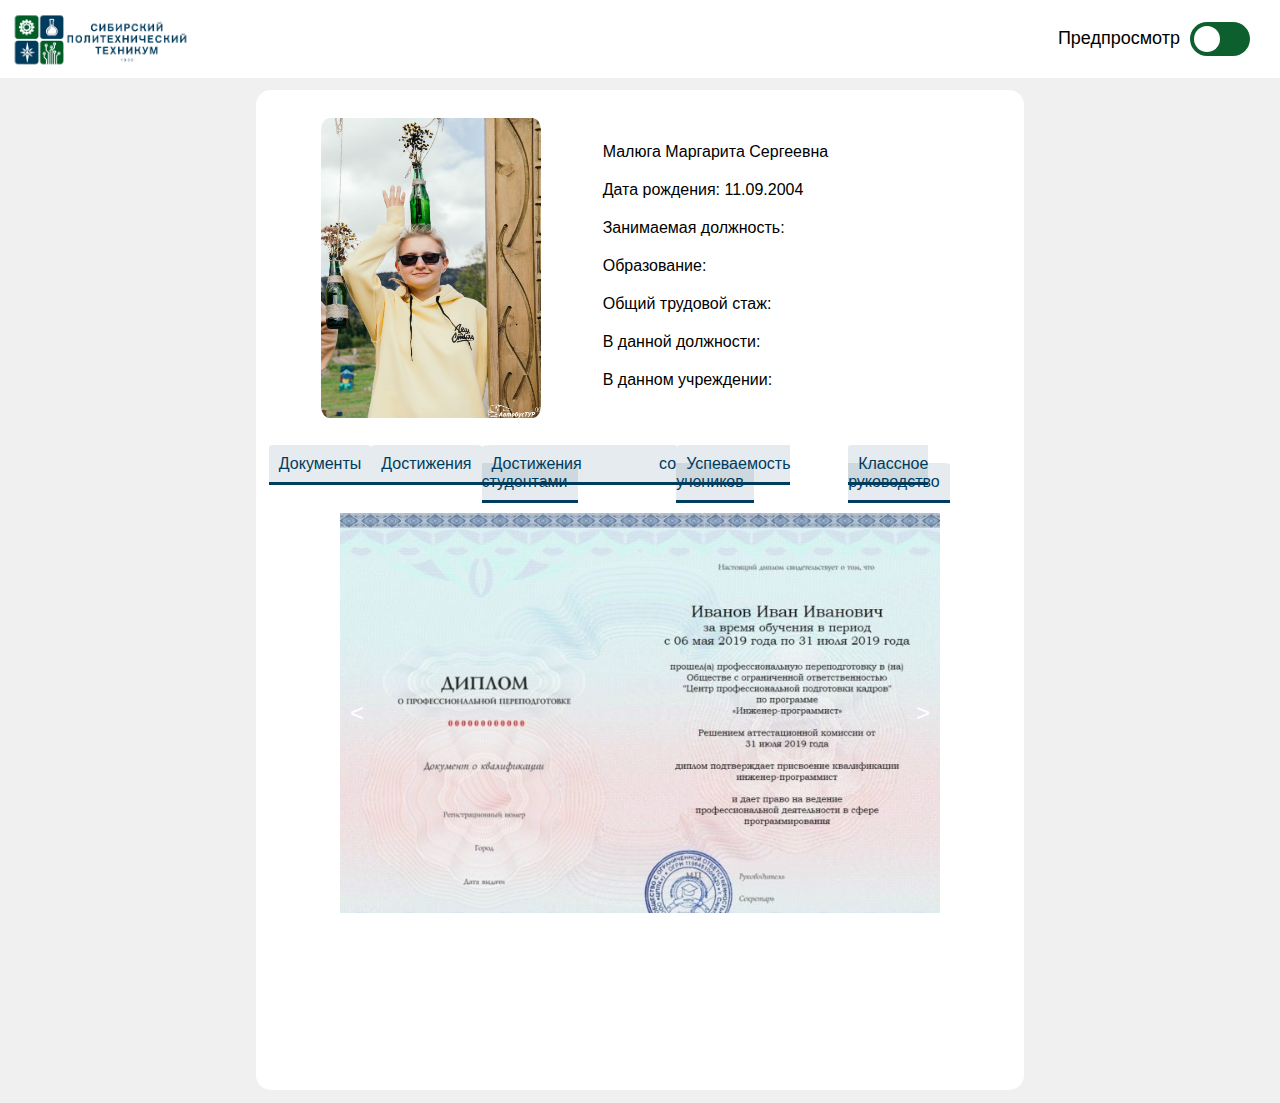
<file: index.html>
<!DOCTYPE html>
<html>
    <head>
        <meta charset="utf-8">
        <meta name="viewport" content="width=device-width, initial-scale=1.0">
        <title>Портфолио</title>
        <link rel="stylesheet" href="style/style.css">
        <script src="scripts/script.js?v=1"></script>		
    </head>
    <body>
        <header>
            <img src="img/logo.png" width="180">
            <div id="btn_predpr">
                <p>Предпросмотр</p>
                <!-- Rounded switch -->
                <label class="switch">
                    <input type="checkbox">
                    <span class="slider round"></span>
                </label>
            </div>
        </header>
        <main>
            <div id="main_frame">
                <div id="info">
                    <img src="img/photo.jpg">
                    <div id="dannie">
                        <p>Малюга Маргарита Сергеевна</p>
                        <p>Дата рождения: 11.09.2004</p>
                        <p>Занимаемая должность:</p>
                        <p>Образование: </p>
                        <p>Общий трудовой стаж: </p>
                        <p>В данной должности:</p>
                        <p>В данном учреждении:</p>
                    </div>
                </div>
                <div id="docum">            
                  <div id="menu">
                    <div class="dropdown">
                      <a href="#" id="" class="menu1" onclick="return false">Документы</a>
                      <div class="dropdown-content">
                        <a href="#" id="" class="menu1" onclick="return false">Профессиональные</a>
                        <a href="#" id="" class="menu2" onclick="return false">Непрофессиональные</a>
                      </div>
                    </div>
                    <div class="dropdown">
                      <a href="#" class="menu3" onclick="return false">Достижения</a>
                      <div class="dropdown-content">
                        <a href="#" id="" class="menu3" onclick="return false">Личный вклад</a>
                        <a href="#" id="" class="menu4" onclick="return false">Грамоты</a>
                        <a href="#" id="" class="menu5" onclick="return false">Доп. образование</a>
                      </div>
                    </div>
                    <div class="dropdown">
                      <a href="#" class="menu6" onclick="return false">Достижения со студентами</a>
                      <div class="dropdown-content">
                          <a href="#" id="" class="menu6" onclick="return false">Профессиональные</a>
                          <a href="#" id="" class="menu7" onclick="return false">Непрофессиональные</a>
                      </div>
                    </div>
                    <div>
                      <a href="#" class="menu8" onclick="return false">Успеваемость учеников</a>
                    </div>
                    <div>
                      <a href="#" class="menu9" onclick="return false">Классное руководство</a>
                    </div>
                    
                  </div>

                    <div class="slider-container menuitem">
                      <div class="sliderd1 sliderd">
                        <img class="iml" src="img/profD1.jpg" alt="">
                        <img class="iml" src="img/profD2.jpg" alt="">
                      </div>
                      <button class="prev-button prev-button1" aria-label="Посмотреть предыдущий слайд">&lt;</button>
                      <button class="next-button next-button1" aria-label="Посмотреть следующий слайд">&gt</button>
                      <div class="sim-slider-dots"></div>
                    </div>
  
  
                    <div class="slider-container menuitem">
                      <div class="sliderd2 sliderd">
                        <img class="iml" src="img/neprofD1.jpg" alt="">
                        <img class="iml" src="img/neprofD2.jpg" alt="">
                      </div>
                      <button class="prev-button prev-button2" aria-label="Посмотреть предыдущий слайд">&lt;</button>
                      <button class="next-button next-button2" aria-label="Посмотреть следующий слайд">&gt</button>
                      <div class="sim-slider-dots"></div>
                    </div>
  
                    <div class="menuitem">
                      <div id="textD">
                        <p>Text</p>
                      </div>
                    </div>
  
                    <div class="slider-container menuitem">
                      <div class="sliderd3 sliderd">
                        <img class="iml" src="img/gramota1.jpg" alt="">
                        <img class="iml" src="img/gramota2.jpg" alt="">
                      </div>
                      <button class="prev-button prev-button3" aria-label="Посмотреть предыдущий слайд">&lt;</button>
                      <button class="next-button next-button3" aria-label="Посмотреть следующий слайд">&gt</button>
                      <div class="sim-slider-dots"></div>
                    </div>
  
  
                    <div class="slider-container menuitem">
                      <div class="sliderd4 sliderd">
                        <img class="iml" src="img/dopObr1.jpg" alt="">
                        <img class="iml" src="img/dopObr2.jpg" alt="">
                      </div>
                      <button class="prev-button prev-button4" aria-label="Посмотреть предыдущий слайд">&lt;</button>
                      <button class="next-button next-button4" aria-label="Посмотреть следующий слайд">&gt</button>
                      <div class="sim-slider-dots"></div>
                    </div>
  
  
                    <div class="slider-container menuitem">
                      <div class="sliderd5 sliderd">
                        <img class="iml" src="img/gramsoStu1.jpg" alt="">
                        <img class="iml" src="img/gramsoStu2.jpg" alt="">
                      </div>
                      <button class="prev-button prev-button5" aria-label="Посмотреть предыдущий слайд">&lt;</button>
                      <button class="next-button next-button5" aria-label="Посмотреть следующий слайд">&gt</button>
                      <div class="sim-slider-dots"></div>
                    </div>
  
                    <div class="slider-container menuitem">
                      <div class="sliderd6 sliderd">
                        <img class="iml" src="img/negramsoStu1.jpg" alt="">
                        <img class="iml" src="img/negramsoStu2.jpg" alt="">
                      </div>
                      <button class="prev-button prev-button6" aria-label="Посмотреть предыдущий слайд">&lt;</button>
                      <button class="next-button next-button6" aria-label="Посмотреть следующий слайд">&gt</button>
                      <div class="sim-slider-dots"></div>
                    </div>

                    <div class="menuitem">
                      <table>
                        <thead>
                          <tr>
                            <th rowspan="2">Наименование дисциплины</th>
                            <th rowspan="2">Нименование групп</th>
                            <th colspan="2">Качественная успеваемость</th>
                          </tr>
                          <tr>
                            <th>1 семестр</th>
                            <th>2 семестр</th>
                          </tr>
                        </thead>
                        <tbody>
                          <tr>
                            <th> F</th>
                            <th>F </th>
                            <th> F</th>
                            <th> F</th>
                          </tr>
                        </tbody>
                      </table>
                          

                      <table>
                        <thead>
                          <tr>
                            <th>Учебный год</th>
                            <th>Оценка</th>
                            <th>Качественная успеваемость</th>
                          </tr>
                        </thead>
                        <tbody>
                          <tr>
                            <th> F</th>
                            <th>F </th>
                            <th> F</th>
                          </tr>
                        </tbody>
                      </table>


                      <table>
                        <thead>
                          <tr>
                            <th>Учебный год</th>
                            <th>Оценка</th>
                            <th>Качественная успеваемость</th>
                          </tr>
                        </thead>
                        <tbody>
                          <tr>
                            <th> F</th>
                            <th>F </th>
                            <th> F</th>
                          </tr>
                        </tbody>
                      </table>
                    </div>

                    <div class="menuitem">
                      <table>
                        <thead>
                          <tr>
                            <th>Учебный год</th>
                            <th>Оценка</th>
                            <th>Качественная успеваемость</th>
                          </tr>
                        </thead>
                        <tbody>
                          <tr>
                            <th> F</th>
                            <th>F </th>
                            <th> F</th>
                          </tr>
                        </tbody>
                      </table>


                      <table>
                        <thead>
                          <tr>
                            <th>Учебный год</th>
                            <th>Оценка</th>
                            <th>Качественная успеваемость</th>
                          </tr>
                        </thead>
                        <tbody>
                          <tr>
                            <th> F</th>
                            <th>F </th>
                            <th> F</th>
                          </tr>
                        </tbody>
                      </table>
                    </div>

                </div>
            </div>
        </main>
    </body>
</html>
</file>
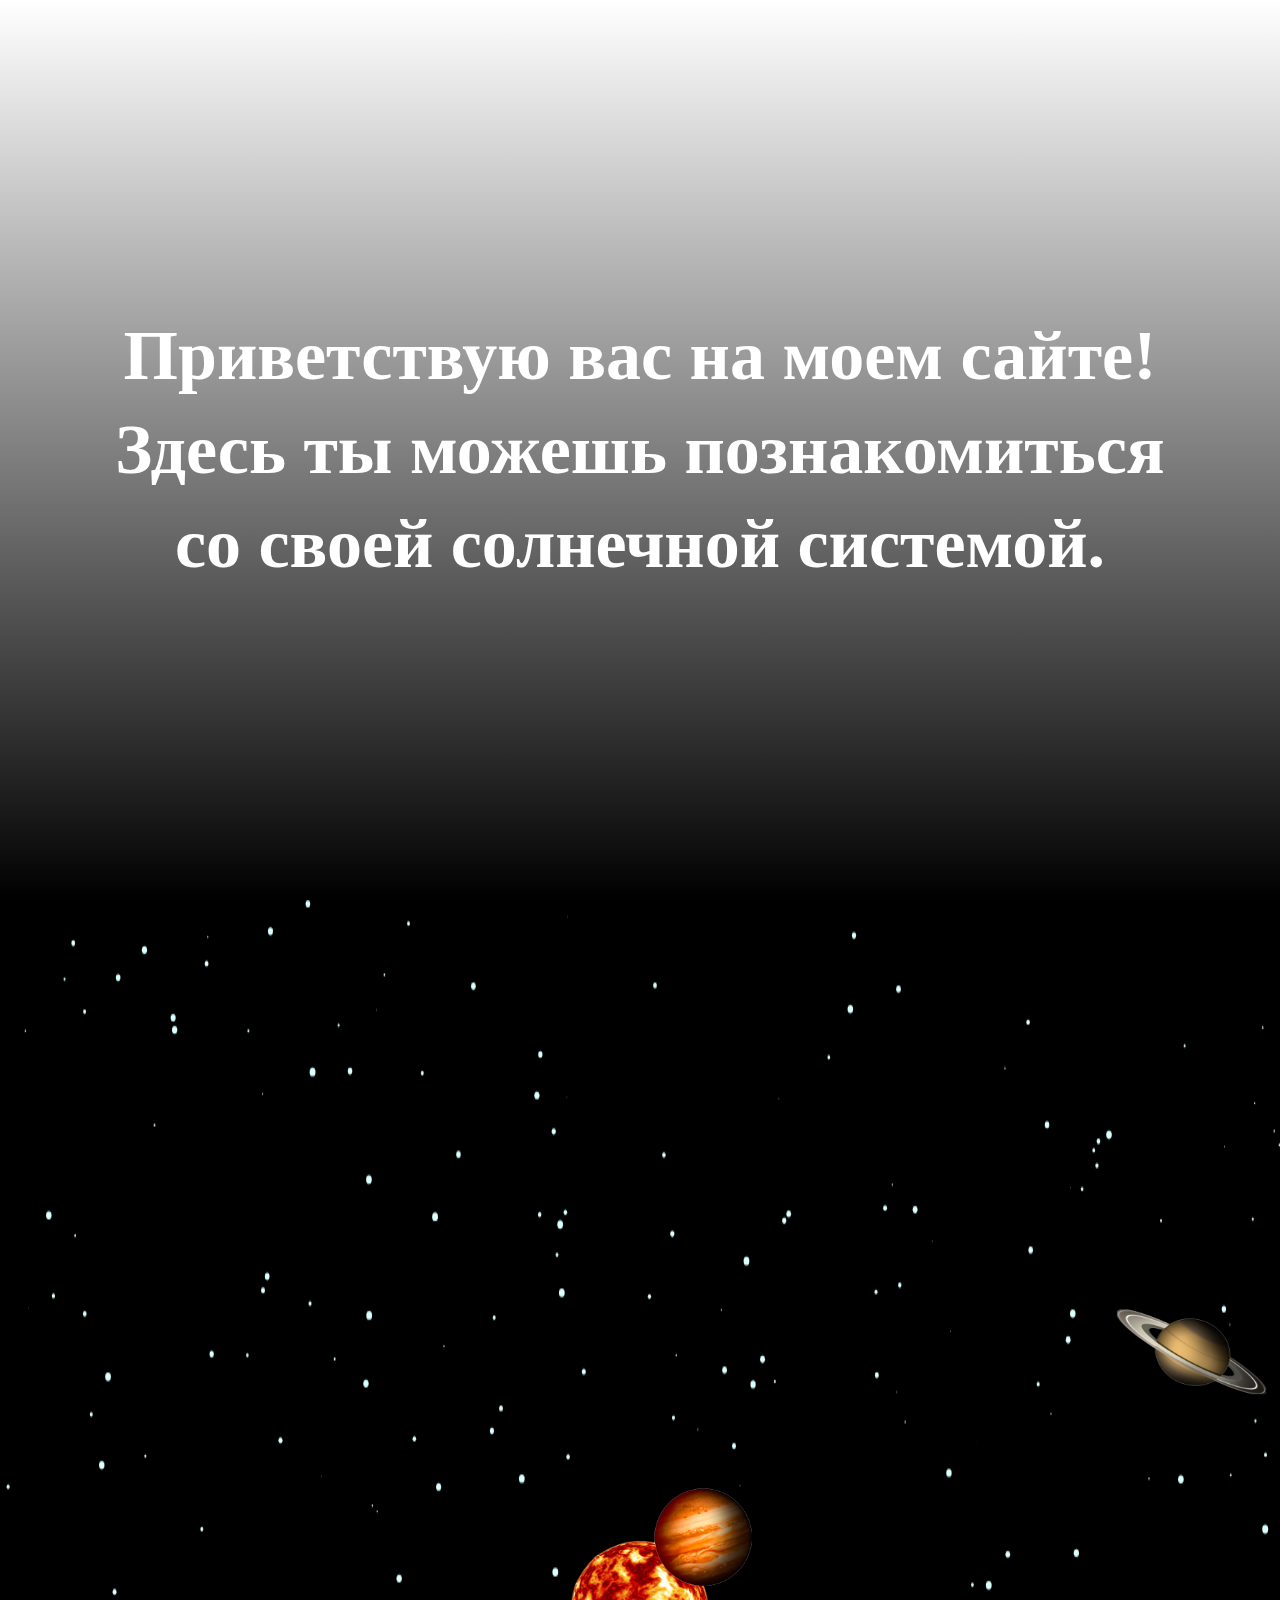
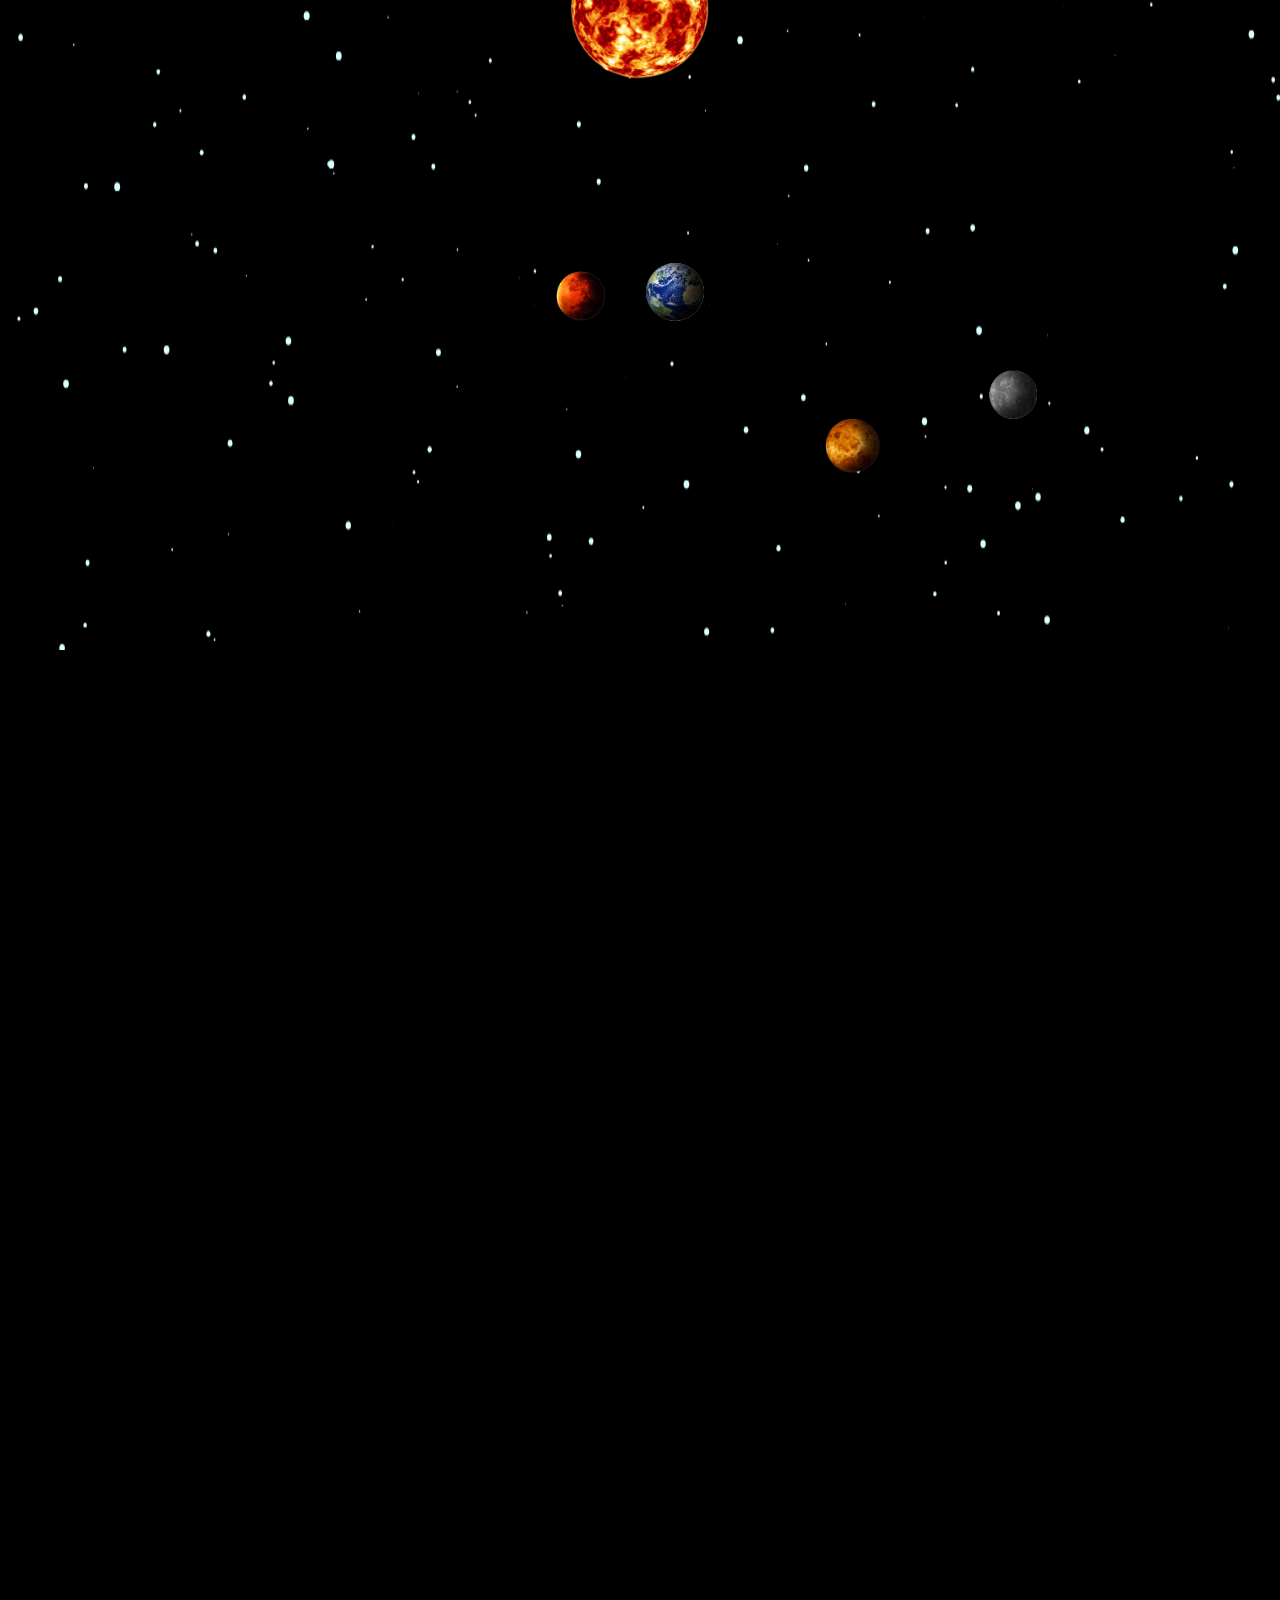
<file: КУРСОВАЯ/!космос/index.html>
<!DOCTYPE html>
<html>
<head>
	<meta charset="utf-8">
	<meta name="viewport" content="width=device-width, initial-scale=1.0">
	<title>Space</title>
	<link rel="stylesheet" href="style/style.css">
	<link rel="stylesheet" href="style/media1200.css">
</head>
<body>
	<nav>
		<h1>Приветствую вас на моем сайте!</h1>
		<h1>Здесь ты можешь познакомиться</h1>
		<h1>со своей солнечной системой.</h1>
	</nav>
	<canvas id="stars"></canvas>
	<div id="content">
		<div id="sun">
			<a href="C:\Users\Маргарита\Desktop\КУРСОВ\1солнце\sun.html" class="tooltip" data-info="Солнце - это звезда в центре нашей Солнечной системы. Оно находится примерно в 150 миллионах километров от Земли и имеет диаметр 1 391 000 километров.">
				<img src="planeta/Sun.png">
			</a>
		</div>

		<div id="mercury">
			<a href="C:\Users\Маргарита\Desktop\КУРСОВ\2меркурий\mercuriy.html" class="tooltip" data-info="Меркурий – это ближайшая к Солнцу планета. Меркурий относится к планетам земной группы и назван в честь древнеримского бога торговли. У Меркурия нет естественных спутников. Имеет очень разреженную атмосферу.">
				<img src="planeta/Mercury.png">
			</a>
		</div>

		<div id="hesperus">
			<a href="C:\Users\Маргарита\Desktop\КУРСОВ\3венера\venera.html" class="tooltip" data-info="Венера – это вторая по удаленности от Солнца планета. Венера относится к планетам земной группы и названа в честь древнеримской богини любви и красоты. У Венеры нет естественных спутников. Обладает плотной атмосферой.">
				<img src="planeta/Hesperus.png">
			</a>
		</div>

		<div id="terra">
			<a href="C:\Users\Маргарита\Desktop\КУРСОВ\4земля\terra.html" class="tooltip" data-info="Земля – пятая по размеру планета в Солнечной системе. Экваториальный радиус Земли составляет 6378,1 километра. Площадь поверхности Земли составляет 510,072 миллиона квадратных километров.">
				<img src="planeta/Terra.png">
			</a>
		</div>

		<div id="mars">
			<a href="C:\Users\Маргарита\Desktop\КУРСОВ\5марс\mars.html" class="tooltip" data-info="Марс – седьмая по размеру планета в Солнечной системе. Температура на поверхности Марса колеблется в пределах от -153 до +35°C. Радиус Марса составляет 3389 километров. Площадь поверхности Марса составляет 144,37 миллиона квадратных километров.">
				<img src="planeta/Mars.png">
			</a>
		</div>

		<div id="jupiter">
			<a href="C:\Users\Маргарита\Desktop\КУРСОВ\6юпитер\jupiter.html" class="tooltip" data-info="Юпитер — самая большая планета Солнечной системы, газовый гигант. Его экваториальный радиус равен 71,4 тыс. км, что в 11,2 раза превышает радиус Земли.">
				<img src="planeta/Jupiter.png">
			</a>
		</div>

		<div id="saturn">
			<a href="C:\Users\Маргарита\Desktop\КУРСОВ\7сатурн\saturn.html" class="tooltip" data-info="Сатурн – вторая по размеру планета в Солнечной системе. Средний радиус Сатурна составляет 58 232 ± 6 километров, то есть около 9 радиусов Земли. Площадь поверхности Сатурна составляет 42,72 миллиарда квадратных километров.">
				<img src="planeta/Saturn.png">
			</a>
		</div>

		<div id="uranus">
			<a href="C:\Users\Маргарита\Desktop\КУРСОВ\8уран\uranus.html" class="tooltip" data-info="Уран – самая холодная планета Солнечной системы с минимальной температурой -224 °C. Средний радиус Урана составляет 25 362 ± 7 километров, то есть около 4 радиусов Земли. Площадь поверхности Урана составляет 8,1156 миллиарда квадратных километров.">
				<img src="planeta/Uranus.png">
			</a>
		</div>

		<div id="neptune">
			<a href="C:\Users\Маргарита\Desktop\КУРСОВ\9нептун\neptune.html" class="tooltip" data-info="Сатурн – вторая по размеру планета в Солнечной системе. Средний радиус Сатурна составляет 58 232 ± 6 километров, то есть около 9 радиусов Земли. Площадь поверхности Сатурна составляет 42,72 миллиарда квадратных километров.">
				<img src="planeta/Neptune.png">
			</a>
		</div>
	</div>
	<script type="text/javascript" src="js\dvihenie.js"></script>
	<script type="text/javascript" src="js\background.js"></script>
</body>
</html>

<body>
</file>
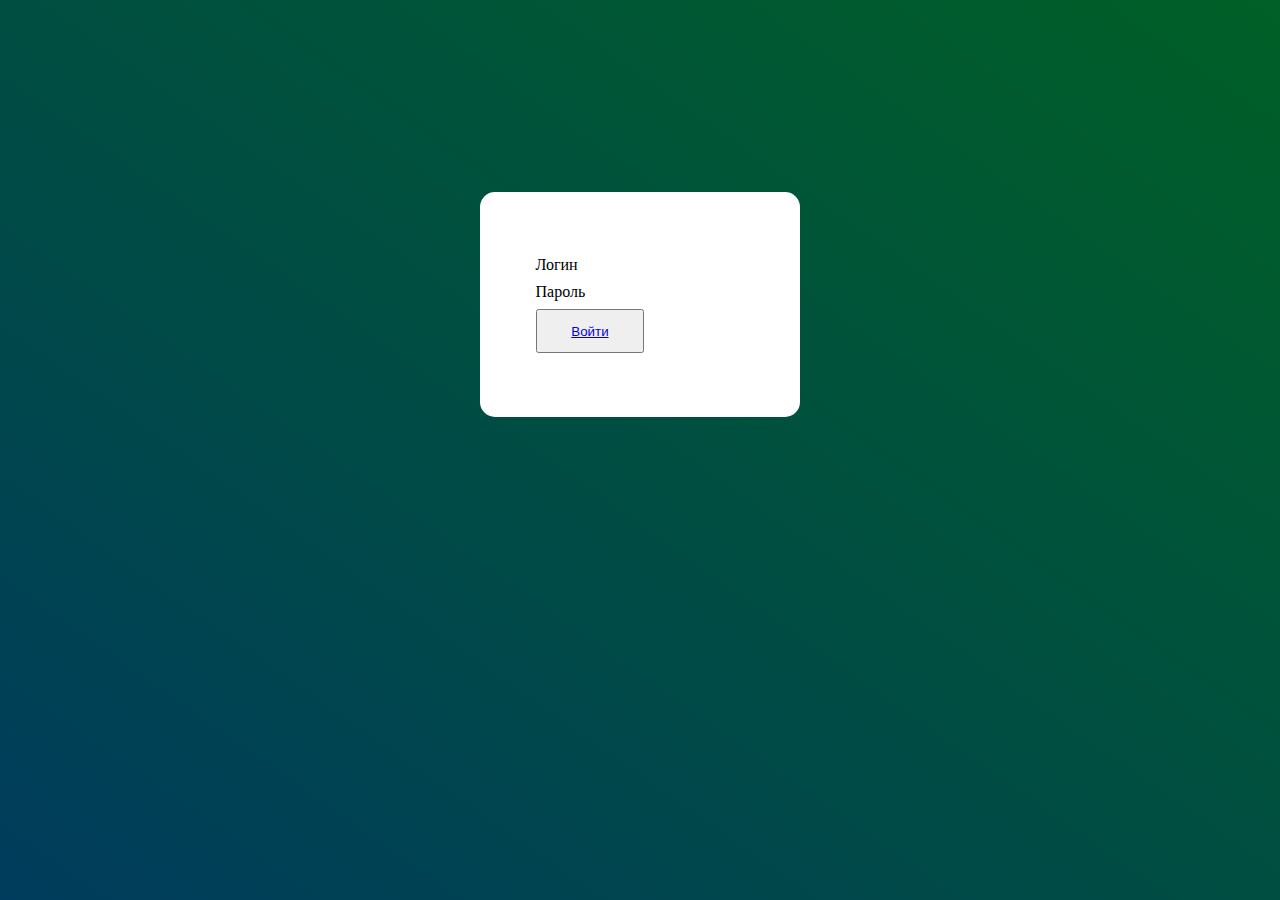
<file: vhod.html>
<!DOCTYPE html>
<html lang="ru">
    <head>
        <meta charset="utf-8">
        <meta name="viewport" content="width=device-width, initial-scale=1.0">
        <title>Вход</title>
        <link rel="stylesheet" href="style/styleV.css">
    </head>
    <body>
        <div id="block">
            <p>Логин</p>
            <p>Пароль</p>
            <button>
                <a href="index.html">
                    Войти
                </a>
            </button>
        </div>
    </body>
</html>
</file>
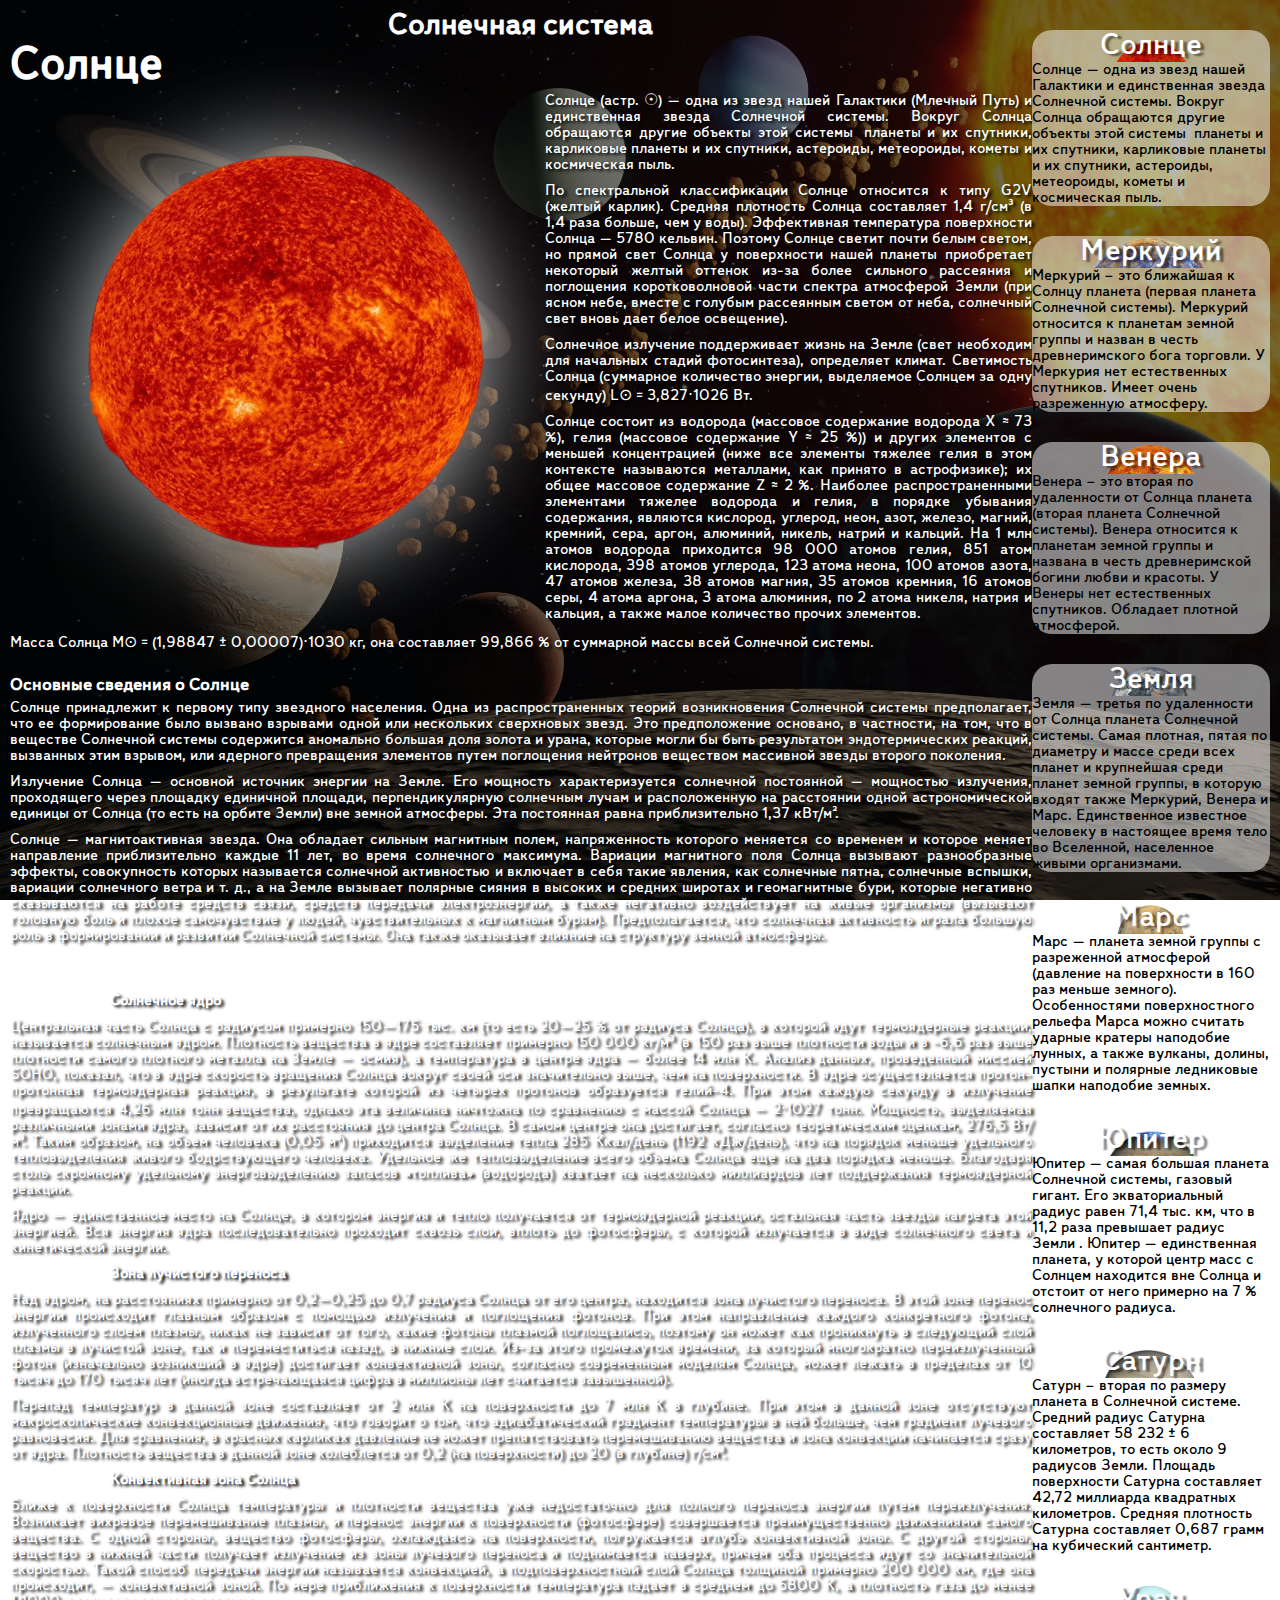
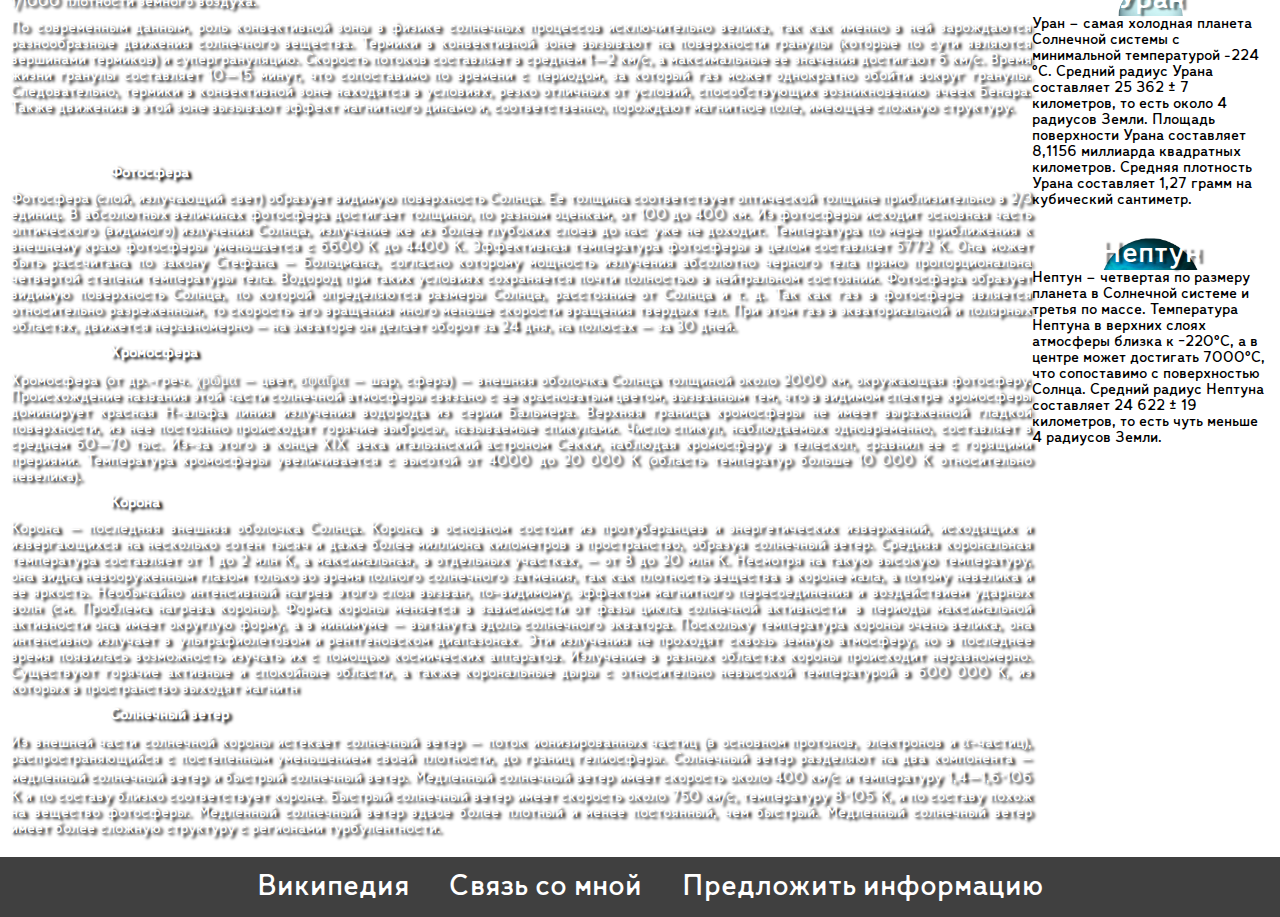
<file: КУРСОВАЯ/1солнце/sun.html>
<!DOCTYPE html>
<html>
<head>
	<meta charset="utf-8">
	<meta name="viewport" content="width=device-width, initial-scale=1.0">
	<title>Солнце</title>
	<link rel="stylesheet" href="style.css">
	<link rel="stylesheet" href="C:/Users/Маргарита/Desktop/КУРСОВАЯ/media/media1200.css">
	<link rel="stylesheet" href="C:/Users/Маргарита/Desktop/КУРСОВАЯ/media/media992.css">
	<link rel="stylesheet" href="C:/Users/Маргарита/Desktop/КУРСОВАЯ/media/media768.css">
	<link rel="stylesheet" href="C:/Users/Маргарита/Desktop/КУРСОВАЯ/media/media650.css">
	<link rel="stylesheet" href="C:/Users/Маргарита/Desktop/КУРСОВАЯ/media/media480.css">
	<link rel="stylesheet" href="C:/Users/Маргарита/Desktop/КУРСОВАЯ/media/media000.css">
</head>
<body>
	<div id="wrapper">
	<content>
		<a href="C:\Users\Маргарита\Desktop\КУРСОВ\!космос\index.html"><h1>Солнечная система</h1></a>
		<h2>Солнце</h2>
		<img src="cartinka\sun.png" align="left">
		<p>Солнце (астр. ☉) — одна из звезд нашей Галактики (Млечный Путь) и единственная звезда Солнечной системы. Вокруг Солнца обращаются другие объекты этой системы: планеты и их спутники, карликовые планеты и их спутники, астероиды, метеороиды, кометы и космическая пыль.</p>
		<p>По спектральной классификации Солнце относится к типу G2V (желтый карлик). Средняя плотность Солнца составляет 1,4 г/см³ (в 1,4 раза больше, чем у воды). Эффективная температура поверхности Солнца — 5780 кельвин. Поэтому Солнце светит почти белым светом, но прямой свет Солнца у поверхности нашей планеты приобретает некоторый желтый оттенок из-за более сильного рассеяния и поглощения коротковолновой части спектра атмосферой Земли (при ясном небе, вместе с голубым рассеянным светом от неба, солнечный свет вновь дает белое освещение).</p>
		<p>Солнечное излучение поддерживает жизнь на Земле (свет необходим для начальных стадий фотосинтеза), определяет климат. Светимость Солнца (суммарное количество энергии, выделяемое Солнцем за одну секунду) L⊙ = 3,827⋅1026 Вт.</p>
		<p>Солнце состоит из водорода (массовое содержание водорода X ≈ 73 %), гелия (массовое содержание Y ≈ 25 %)) и других элементов с меньшей концентрацией (ниже все элементы тяжелее гелия в этом контексте называются металлами, как принято в астрофизике); их общее массовое содержание Z ≈ 2 %. Наиболее распространенными элементами тяжелее водорода и гелия, в порядке убывания содержания, являются кислород, углерод, неон, азот, железо, магний, кремний, сера, аргон, алюминий, никель, натрий и кальций. На 1 млн атомов водорода приходится 98 000 атомов гелия, 851 атом кислорода, 398 атомов углерода, 123 атома неона, 100 атомов азота, 47 атомов железа, 38 атомов магния, 35 атомов кремния, 16 атомов серы, 4 атома аргона, 3 атома алюминия, по 2 атома никеля, натрия и кальция, а также малое количество прочих элементов.</p>
		<p>Масса Солнца M⊙ = (1,98847 ± 0,00007)⋅1030 кг, она составляет 99,866 % от суммарной массы всей Солнечной системы.</p>

		<h3>Основные сведения о Солнце</h3>
		<p>Солнце принадлежит к первому типу звездного населения. Одна из распространенных теорий возникновения Солнечной системы предполагает, что ее формирование было вызвано взрывами одной или нескольких сверхновых звезд. Это предположение основано, в частности, на том, что в веществе Солнечной системы содержится аномально большая доля золота и урана, которые могли бы быть результатом эндотермических реакций, вызванных этим взрывом, или ядерного превращения элементов путем поглощения нейтронов веществом массивной звезды второго поколения.
		<p>Излучение Солнца — основной источник энергии на Земле. Его мощность характеризуется солнечной постоянной — мощностью излучения, проходящего через площадку единичной площади, перпендикулярную солнечным лучам и расположенную на расстоянии одной астрономической единицы от Солнца (то есть на орбите Земли) вне земной атмосферы. Эта постоянная равна приблизительно 1,37 кВт/м².</p>
		<p>Солнце — магнитоактивная звезда. Она обладает сильным магнитным полем, напряженность которого меняется со временем и которое меняет направление приблизительно каждые 11 лет, во время солнечного максимума. Вариации магнитного поля Солнца вызывают разнообразные эффекты, совокупность которых называется солнечной активностью и включает в себя такие явления, как солнечные пятна, солнечные вспышки, вариации солнечного ветра и т. д., а на Земле вызывает полярные сияния в высоких и средних широтах и геомагнитные бури, которые негативно сказываются на работе средств связи, средств передачи электроэнергии, а также негативно воздействует на живые организмы (вызывают головную боль и плохое самочувствие у людей, чувствительных к магнитным бурям). Предполагается, что солнечная активность играла большую роль в формировании и развитии Солнечной системы. Она также оказывает влияние на структуру земной атмосферы.</p>

		<h3>Внутреннее строение Солнца</h3>
		<p id="podzogalov">Солнечное ядро</p>
		<p>Центральная часть Солнца с радиусом примерно 150—175 тыс. км (то есть 20—25 % от радиуса Солнца), в которой идут термоядерные реакции, называется солнечным ядром. Плотность вещества в ядре составляет примерно 150 000 кг/м³ (в 150 раз выше плотности воды и в ~6,6 раз выше плотности самого плотного металла на Земле — осмия), а температура в центре ядра — более 14 млн К. Анализ данных, проведенный миссией SOHO, показал, что в ядре скорость вращения Солнца вокруг своей оси значительно выше, чем на поверхности. В ядре осуществляется протон-протонная термоядерная реакция, в результате которой из четырех протонов образуется гелий-4. При этом каждую секунду в излучение превращаются 4,26 млн тонн вещества, однако эта величина ничтожна по сравнению с массой Солнца — 2⋅1027 тонн. Мощность, выделяемая различными зонами ядра, зависит от их расстояния до центра Солнца. В самом центре она достигает, согласно теоретическим оценкам, 276,5 Вт/м³. Таким образом, на объем человека (0,05 м³) приходится выделение тепла 285 Ккал/день (1192 кДж/день), что на порядок меньше удельного тепловыделения живого бодрствующего человека. Удельное же тепловыделение всего объема Солнца еще на два порядка меньше. Благодаря столь скромному удельному энерговыделению запасов «топлива» (водорода) хватает на несколько миллиардов лет поддержания термоядерной реакции.</p>
		<p>Ядро — единственное место на Солнце, в котором энергия и тепло получается от термоядерной реакции, остальная часть звезды нагрета этой энергией. Вся энергия ядра последовательно проходит сквозь слои, вплоть до фотосферы, с которой излучается в виде солнечного света и кинетической энергии.</p>
		<p id="podzogalov">Зона лучистого переноса</p>
		<p>Над ядром, на расстояниях примерно от 0,2—0,25 до 0,7 радиуса Солнца от его центра, находится зона лучистого переноса. В этой зоне перенос энергии происходит главным образом с помощью излучения и поглощения фотонов. При этом направление каждого конкретного фотона, излученного слоем плазмы, никак не зависит от того, какие фотоны плазмой поглощались, поэтому он может как проникнуть в следующий слой плазмы в лучистой зоне, так и переместиться назад, в нижние слои. Из-за этого промежуток времени, за который многократно переизлученный фотон (изначально возникший в ядре) достигает конвективной зоны, согласно современным моделям Солнца, может лежать в пределах от 10 тысяч до 170 тысяч лет (иногда встречающаяся цифра в миллионы лет считается завышенной).</p>
		<p>Перепад температур в данной зоне составляет от 2 млн К на поверхности до 7 млн К в глубине. При этом в данной зоне отсутствуют макроскопические конвекционные движения, что говорит о том, что адиабатический градиент температуры в ней больше, чем градиент лучевого равновесия. Для сравнения, в красных карликах давление не может препятствовать перемешиванию вещества и зона конвекции начинается сразу от ядра. Плотность вещества в данной зоне колеблется от 0,2 (на поверхности) до 20 (в глубине) г/см³.</p>
		<p id="podzogalov">Конвективная зона Солнца</p>
		<p>Ближе к поверхности Солнца температуры и плотности вещества уже недостаточно для полного переноса энергии путем переизлучения. Возникает вихревое перемешивание плазмы, и перенос энергии к поверхности (фотосфере) совершается преимущественно движениями самого вещества. С одной стороны, вещество фотосферы, охлаждаясь на поверхности, погружается вглубь конвективной зоны. С другой стороны, вещество в нижней части получает излучение из зоны лучевого переноса и поднимается наверх, причем оба процесса идут со значительной скоростью. Такой способ передачи энергии называется конвекцией, а подповерхностный слой Солнца толщиной примерно 200 000 км, где она происходит, — конвективной зоной. По мере приближения к поверхности температура падает в среднем до 5800 К, а плотность газа до менее 1/1000 плотности земного воздуха.</p>
		<p>По современным данным, роль конвективной зоны в физике солнечных процессов исключительно велика, так как именно в ней зарождаются разнообразные движения солнечного вещества. Термики в конвективной зоне вызывают на поверхности гранулы (которые по сути являются вершинами термиков) и супергрануляцию. Скорость потоков составляет в среднем 1—2 км/с, а максимальные ее значения достигают 6 км/с. Время жизни гранулы составляет 10—15 минут, что сопоставимо по времени с периодом, за который газ может однократно обойти вокруг гранулы. Следовательно, термики в конвективной зоне находятся в условиях, резко отличных от условий, способствующих возникновению ячеек Бенара. Также движения в этой зоне вызывают эффект магнитного динамо и, соответственно, порождают магнитное поле, имеющее сложную структуру.</p>
		
		<h3>Атмосфера Солнца</h3>
		<p id="podzogalov">Фотосфера</p>
		<p>Фотосфера (слой, излучающий свет) образует видимую поверхность Солнца. Ее толщина соответствует оптической толщине приблизительно в 2/3 единиц. В абсолютных величинах фотосфера достигает толщины, по разным оценкам, от 100 до 400 км. Из фотосферы исходит основная часть оптического (видимого) излучения Солнца, излучение же из более глубоких слоев до нас уже не доходит. Температура по мере приближения к внешнему краю фотосферы уменьшается с 6600 К до 4400 К. Эффективная температура фотосферы в целом составляет 5772 К. Она может быть рассчитана по закону Стефана — Больцмана, согласно которому мощность излучения абсолютно черного тела прямо пропорциональна четвертой степени температуры тела. Водород при таких условиях сохраняется почти полностью в нейтральном состоянии. Фотосфера образует видимую поверхность Солнца, по которой определяются размеры Солнца, расстояние от Солнца и т. д. Так как газ в фотосфере является относительно разреженным, то скорость его вращения много меньше скорости вращения твердых тел. При этом газ в экваториальной и полярных областях, движется неравномерно — на экваторе он делает оборот за 24 дня, на полюсах — за 30 дней.</p>
		<p id="podzogalov">Хромосфера</p>
		<p>Хромосфера (от др.-греч. χρῶμα — цвет, σφαῖρα — шар, сфера) — внешняя оболочка Солнца толщиной около 2000 км, окружающая фотосферу. Происхождение названия этой части солнечной атмосферы связано с ее красноватым цветом, вызванным тем, что в видимом спектре хромосферы доминирует красная H-альфа линия излучения водорода из серии Бальмера. Верхняя граница хромосферы не имеет выраженной гладкой поверхности, из нее постоянно происходят горячие выбросы, называемые спикулами. Число спикул, наблюдаемых одновременно, составляет в среднем 60—70 тыс. Из-за этого в конце XIX века итальянский астроном Секки, наблюдая хромосферу в телескоп, сравнил ее с горящими прериями. Температура хромосферы увеличивается с высотой от 4000 до 20 000 К (область температур больше 10 000 К относительно невелика).</p>
		<p id="podzogalov">Корона</p>
		<p>Корона — последняя внешняя оболочка Солнца. Корона в основном состоит из протуберанцев и энергетических извержений, исходящих и извергающихся на несколько сотен тысяч и даже более миллиона километров в пространство, образуя солнечный ветер. Средняя корональная температура составляет от 1 до 2 млн К, а максимальная, в отдельных участках, — от 8 до 20 млн К. Несмотря на такую высокую температуру, она видна невооруженным глазом только во время полного солнечного затмения, так как плотность вещества в короне мала, а потому невелика и ее яркость. Необычайно интенсивный нагрев этого слоя вызван, по-видимому, эффектом магнитного пересоединения и воздействием ударных волн (см. Проблема нагрева короны). Форма короны меняется в зависимости от фазы цикла солнечной активности: в периоды максимальной активности она имеет округлую форму, а в минимуме — вытянута вдоль солнечного экватора. Поскольку температура короны очень велика, она интенсивно излучает в ультрафиолетовом и рентгеновском диапазонах. Эти излучения не проходят сквозь земную атмосферу, но в последнее время появилась возможность изучать их с помощью космических аппаратов. Излучение в разных областях короны происходит неравномерно. Существуют горячие активные и спокойные области, а также корональные дыры с относительно невысокой температурой в 600 000 К, из которых в пространство выходят магнитн</p>
		<p id="podzogalov">Солнечный ветер</p>
		<p>Из внешней части солнечной короны истекает солнечный ветер — поток ионизированных частиц (в основном протонов, электронов и α-частиц), распространяющийся с постепенным уменьшением своей плотности, до границ гелиосферы. Солнечный ветер разделяют на два компонента — медленный солнечный ветер и быстрый солнечный ветер. Медленный солнечный ветер имеет скорость около 400 км/с и температуру 1,4—1,6⋅106 К и по составу близко соответствует короне. Быстрый солнечный ветер имеет скорость около 750 км/с, температуру 8⋅105 К, и по составу похож на вещество фотосферы. Медленный солнечный ветер вдвое более плотный и менее постоянный, чем быстрый. Медленный солнечный ветер имеет более сложную структуру с регионами турбулентности.</p>
	</content>
	<div id="reclama">
		<a href="C:\Users\Маргарита\Desktop\КУРСОВ\1солнце\sun.html" class="blok">
			<div class="image0 activ" id="image">
				<h1>Солнце</h1>
			</div>
			<p>Солнце — одна из звезд нашей Галактики и единственная звезда Солнечной системы. Вокруг Солнца обращаются другие объекты этой системы: планеты и их спутники, карликовые планеты и их спутники, астероиды, метеороиды, кометы и космическая пыль.</p>
		</a>
		<a href="C:\Users\Маргарита\Desktop\КУРСОВ\2меркурий\mercuriy.html" class="blok">
			<div class="image1" id="image">
				<h1>Меркурий</h1>
			</div>
			<p>Меркурий – это ближайшая к Солнцу планета (первая планета Солнечной системы). Меркурий относится к планетам земной группы и назван в честь древнеримского бога торговли. У Меркурия нет естественных спутников. Имеет очень разреженную атмосферу.</p>
		</a>
		<a href="C:\Users\Маргарита\Desktop\КУРСОВ\3венера\venera.html" class="blok">
			<div class="image2" id="image">
				<h1>Венера</h1>
			</div>
			<p>Венера – это вторая по удаленности от Солнца планета (вторая планета Солнечной системы). Венера относится к планетам земной группы и названа в честь древнеримской богини любви и красоты. У Венеры нет естественных спутников. Обладает плотной атмосферой.</p>
		</a>
		<a href="C:\Users\Маргарита\Desktop\КУРСОВ\4земля\terra.html" class="blok">
			<div class="image3" id="image">
				<h1>Земля</h1>
			</div>
			<p>Земля — третья по удаленности от Солнца планета Солнечной системы. Самая плотная, пятая по диаметру и массе среди всех планет и крупнейшая среди планет земной группы, в которую входят также Меркурий, Венера и Марс. Единственное известное человеку в настоящее время тело во Вселенной, населенное живыми организмами.</p>
		</a>
		<a href="C:\Users\Маргарита\Desktop\КУРСОВ\5марс\mars.html" class="blok">
			<div class="image4" id="image">
				<h1>Марс</h1>
			</div>
			<p>Марс — планета земной группы с разреженной атмосферой (давление на поверхности в 160 раз меньше земного). Особенностями поверхностного рельефа Марса можно считать ударные кратеры наподобие лунных, а также вулканы, долины, пустыни и полярные ледниковые шапки наподобие земных.</p>
		</a>
		<a href="C:\Users\Маргарита\Desktop\КУРСОВ\6юпитер\jupiter.html" class="blok">
			<div class="image5" id="image">
				<h1>Юпитер</h1>
			</div>
			<p>Юпитер — самая большая планета Солнечной системы, газовый гигант. Его экваториальный радиус равен 71,4 тыс. км, что в 11,2 раза превышает радиус Земли . Юпитер — единственная планета, у которой центр масс с Солнцем находится вне Солнца и отстоит от него примерно на 7 % солнечного радиуса.</p>
		</a>
		<a href="C:\Users\Маргарита\Desktop\КУРСОВ\7сатурн\saturn.html" class="blok">
			<div class="image6" id="image">
				<h1>Сатурн</h1>
			</div>
			<p>Сатурн – вторая по размеру планета в Солнечной системе. Средний радиус Сатурна составляет 58 232 ± 6 километров, то есть около 9 радиусов Земли. Площадь поверхности Сатурна составляет 42,72 миллиарда квадратных километров. Средняя плотность Сатурна составляет 0,687 грамм на кубический сантиметр.</p>
		</a>
		<a href="C:\Users\Маргарита\Desktop\КУРСОВ\8уран\uranus.html" class="blok">
			<div class="image7" id="image">
				<h1>Уран</h1>
			</div>
			<p>Уран – самая холодная планета Солнечной системы с минимальной температурой -224 °C. Средний радиус Урана составляет 25 362 ± 7 километров, то есть около 4 радиусов Земли. Площадь поверхности Урана составляет 8,1156 миллиарда квадратных километров. Средняя плотность Урана составляет 1,27 грамм на кубический сантиметр.</p>
		</a>
		<a href="C:\Users\Маргарита\Desktop\КУРСОВ\9нептун\neptune.html" class="blok">
			<div class="image8" id="image">
				<h1>Нептун</h1>
			</div>
			<p>Нептун – четвертая по размеру планета в Солнечной системе и третья по массе. Температура Нептуна в верхних слоях атмосферы близка к −220°C, а в центре может достигать 7000°C, что сопоставимо с поверхностью Солнца. Средний радиус Нептуна составляет 24 622 ± 19 километров, то есть чуть меньше 4 радиусов Земли.</p>
		</a>
	</div>
	</div>
	<footer>
		<div id="foot">
		<p><a href="https://ru.wikipedia.org/wiki/%D0%A1%D0%BE%D0%BB%D0%BD%D1%86%D0%B5#" target="_blank">Википедия</a></p>
		<p><a href="https://vk.com/id276208100">Связь со мной</a></p>
		<p><a href="https://mail.google.com/mail/u/0/#inbox">Предложить информацию</a></p>
		</div>
	</footer>
</body>
</html>
</file>
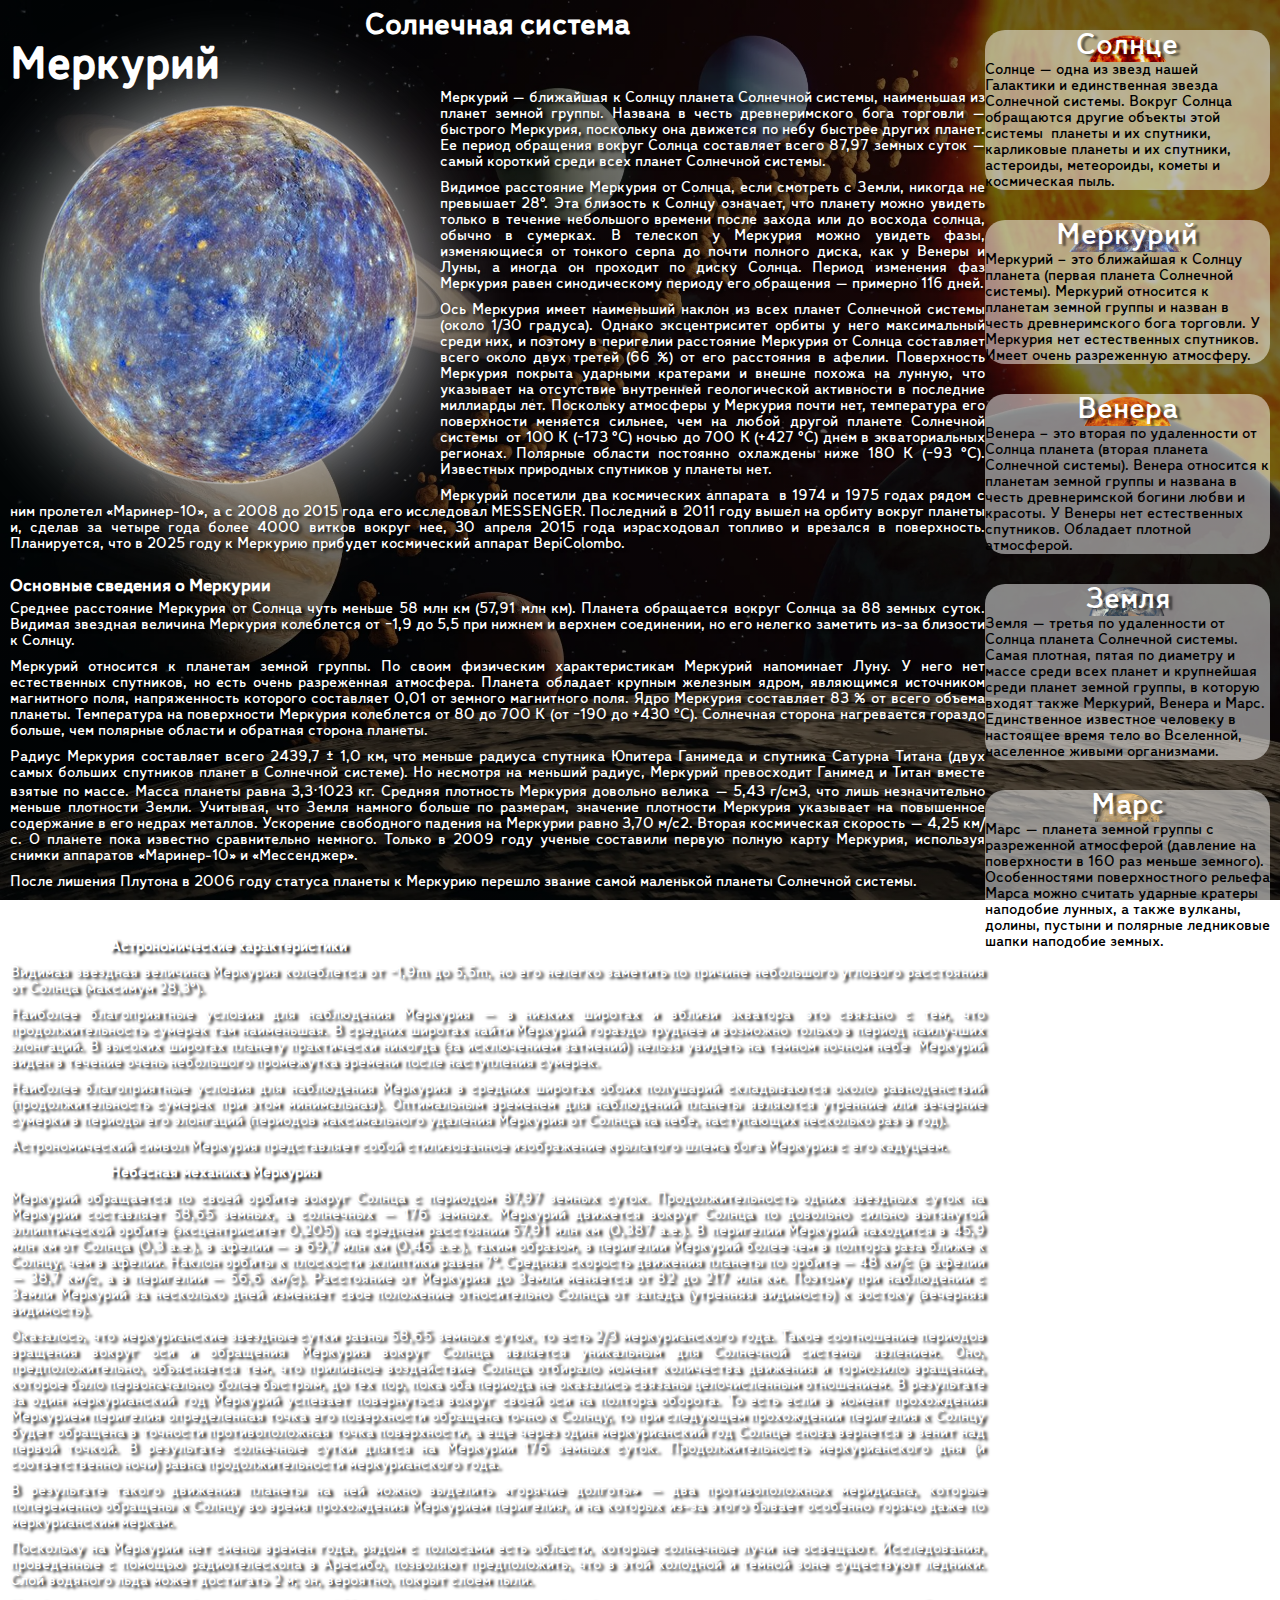
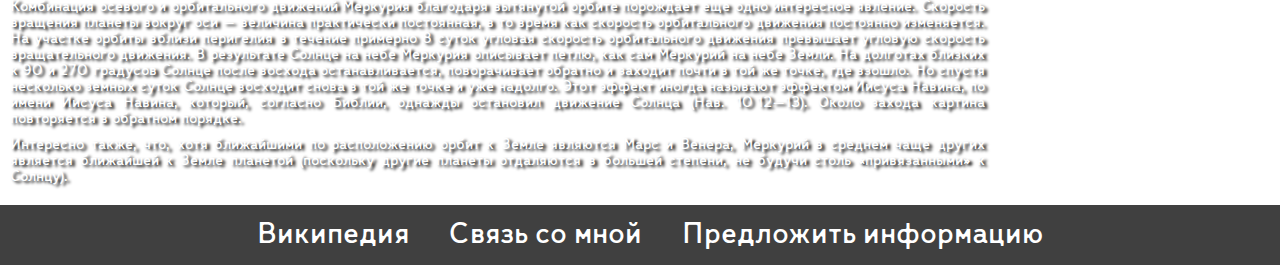
<file: КУРСОВАЯ/2меркурий/mercuriy.html>
<!DOCTYPE html>
<html>
<head>
	<meta charset="utf-8">
	<meta name="viewport" content="width=device-width, initial-scale=1.0">
	<title>Меркурий</title>
	<link rel="stylesheet" href="style.css">
	<link rel="stylesheet" href="C:/Users/Маргарита/Desktop/КУРСОВАЯ/media/media1200.css">
	<link rel="stylesheet" href="C:/Users/Маргарита/Desktop/КУРСОВАЯ/media/media992.css">
	<link rel="stylesheet" href="C:/Users/Маргарита/Desktop/КУРСОВАЯ/media/media768.css">
	<link rel="stylesheet" href="C:/Users/Маргарита/Desktop/КУРСОВАЯ/media/media650.css">
	<link rel="stylesheet" href="C:/Users/Маргарита/Desktop/КУРСОВАЯ/media/media480.css">
	<link rel="stylesheet" href="C:/Users/Маргарита/Desktop/КУРСОВАЯ/media/media000.css">
</head>
<body>
	<div id="wrapper">
	<content>
		<a href="C:\Users\Маргарита\Desktop\КУРСОВ\!космос\index.html"><h1>Солнечная система</h1></a>
		<h2>Меркурий</h2>
		<img src="cartinka/mercuriy.png" align="left">
		<p>Меркурий — ближайшая к Солнцу планета Солнечной системы, наименьшая из планет земной группы. Названа в честь древнеримского бога торговли — быстрого Меркурия, поскольку она движется по небу быстрее других планет. Ее период обращения вокруг Солнца составляет всего 87,97 земных суток — самый короткий среди всех планет Солнечной системы.</p>
		<p>Видимое расстояние Меркурия от Солнца, если смотреть с Земли, никогда не превышает 28°. Эта близость к Солнцу означает, что планету можно увидеть только в течение небольшого времени после захода или до восхода солнца, обычно в сумерках. В телескоп у Меркурия можно увидеть фазы, изменяющиеся от тонкого серпа до почти полного диска, как у Венеры и Луны, а иногда он проходит по диску Солнца. Период изменения фаз Меркурия равен синодическому периоду его обращения — примерно 116 дней.</p>
		<p>Ось Меркурия имеет наименьший наклон из всех планет Солнечной системы (около 1/30 градуса). Однако эксцентриситет орбиты у него максимальный среди них, и поэтому в перигелии расстояние Меркурия от Солнца составляет всего около двух третей (66 %) от его расстояния в афелии. Поверхность Меркурия покрыта ударными кратерами и внешне похожа на лунную, что указывает на отсутствие внутренней геологической активности в последние миллиарды лет. Поскольку атмосферы у Меркурия почти нет, температура его поверхности меняется сильнее, чем на любой другой планете Солнечной системы: от 100 К (−173 °C) ночью до 700 К (+427 °C) днем в экваториальных регионах. Полярные области постоянно охлаждены ниже 180 К (−93 °С). Известных природных спутников у планеты нет.</p>
		<p>Меркурий посетили два космических аппарата: в 1974 и 1975 годах рядом с ним пролетел «Маринер-10», а с 2008 до 2015 года его исследовал MESSENGER. Последний в 2011 году вышел на орбиту вокруг планеты и, сделав за четыре года более 4000 витков вокруг нее, 30 апреля 2015 года израсходовал топливо и врезался в поверхность. Планируется, что в 2025 году к Меркурию прибудет космический аппарат BepiColombo.</p>

		<h3>Основные сведения о Меркурии</h3>
		<p>Среднее расстояние Меркурия от Солнца чуть меньше 58 млн км (57,91 млн км). Планета обращается вокруг Солнца за 88 земных суток. Видимая звездная величина Меркурия колеблется от −1,9 до 5,5 при нижнем и верхнем соединении, но его нелегко заметить из-за близости к Солнцу.</p>
		<p>Меркурий относится к планетам земной группы. По своим физическим характеристикам Меркурий напоминает Луну. У него нет естественных спутников, но есть очень разреженная атмосфера. Планета обладает крупным железным ядром, являющимся источником магнитного поля, напряженность которого составляет 0,01 от земного магнитного поля. Ядро Меркурия составляет 83 % от всего объема планеты. Температура на поверхности Меркурия колеблется от 80 до 700 К (от −190 до +430 °C). Солнечная сторона нагревается гораздо больше, чем полярные области и обратная сторона планеты.</p>
		<p>Радиус Меркурия составляет всего 2439,7 ± 1,0 км, что меньше радиуса спутника Юпитера Ганимеда и спутника Сатурна Титана (двух самых больших спутников планет в Солнечной системе). Но несмотря на меньший радиус, Меркурий превосходит Ганимед и Титан вместе взятые по массе. Масса планеты равна 3,3⋅1023 кг. Средняя плотность Меркурия довольно велика — 5,43 г/см3, что лишь незначительно меньше плотности Земли. Учитывая, что Земля намного больше по размерам, значение плотности Меркурия указывает на повышенное содержание в его недрах металлов. Ускорение свободного падения на Меркурии равно 3,70 м/с2. Вторая космическая скорость — 4,25 км/с. О планете пока известно сравнительно немного. Только в 2009 году ученые составили первую полную карту Меркурия, используя снимки аппаратов «Маринер-10» и «Мессенджер».</p>
		<p>После лишения Плутона в 2006 году статуса планеты к Меркурию перешло звание самой маленькой планеты Солнечной системы.</p>

		<h3>Астрономия</h3>
		<p id="podzogalov">Астрономические характеристики</p>
		<p>Видимая звездная величина Меркурия колеблется от −1,9m до 5,5m, но его нелегко заметить по причине небольшого углового расстояния от Солнца (максимум 28,3°).</p>
		<p>Наиболее благоприятные условия для наблюдения Меркурия — в низких широтах и вблизи экватора: это связано с тем, что продолжительность сумерек там наименьшая. В средних широтах найти Меркурий гораздо труднее и возможно только в период наилучших элонгаций. В высоких широтах планету практически никогда (за исключением затмений) нельзя увидеть на темном ночном небе: Меркурий виден в течение очень небольшого промежутка времени после наступления сумерек.</p>
		<p>Наиболее благоприятные условия для наблюдения Меркурия в средних широтах обоих полушарий складываются около равноденствий (продолжительность сумерек при этом минимальная). Оптимальным временем для наблюдений планеты являются утренние или вечерние сумерки в периоды его элонгаций (периодов максимального удаления Меркурия от Солнца на небе, наступающих несколько раз в год).</p>
		<p>Астрономический символ Меркурия представляет собой стилизованное изображение крылатого шлема бога Меркурия с его кадуцеем.</p>
		<p id="podzogalov">Небесная механика Меркурия</p>
		<p>Меркурий обращается по своей орбите вокруг Солнца с периодом 87,97 земных суток. Продолжительность одних звездных суток на Меркурии составляет 58,65 земных, а солнечных — 176 земных. Меркурий движется вокруг Солнца по довольно сильно вытянутой эллиптической орбите (эксцентриситет 0,205) на среднем расстоянии 57,91 млн км (0,387 а.е.). В перигелии Меркурий находится в 45,9 млн км от Солнца (0,3 а.е.), в афелии — в 69,7 млн км (0,46 а.е.), таким образом, в перигелии Меркурий более чем в полтора раза ближе к Солнцу, чем в афелии. Наклон орбиты к плоскости эклиптики равен 7°. Средняя скорость движения планеты по орбите — 48 км/с (в афелии — 38,7 км/с, а в перигелии — 56,6 км/с). Расстояние от Меркурия до Земли меняется от 82 до 217 млн км. Поэтому при наблюдении с Земли Меркурий за несколько дней изменяет свое положение относительно Солнца от запада (утренняя видимость) к востоку (вечерняя видимость).</p>
		<p>Оказалось, что меркурианские звездные сутки равны 58,65 земных суток, то есть 2/3 меркурианского года. Такое соотношение периодов вращения вокруг оси и обращения Меркурия вокруг Солнца является уникальным для Солнечной системы явлением. Оно, предположительно, объясняется тем, что приливное воздействие Солнца отбирало момент количества движения и тормозило вращение, которое было первоначально более быстрым, до тех пор, пока оба периода не оказались связаны целочисленным отношением. В результате за один меркурианский год Меркурий успевает повернуться вокруг своей оси на полтора оборота. То есть если в момент прохождения Меркурием перигелия определенная точка его поверхности обращена точно к Солнцу, то при следующем прохождении перигелия к Солнцу будет обращена в точности противоположная точка поверхности, а еще через один меркурианский год Солнце снова вернется в зенит над первой точкой. В результате солнечные сутки длятся на Меркурии 176 земных суток. Продолжительность меркурианского дня (и соответственно ночи) равна продолжительности меркурианского года.</p>
		<p>В результате такого движения планеты на ней можно выделить «горячие долготы» — два противоположных меридиана, которые попеременно обращены к Солнцу во время прохождения Меркурием перигелия, и на которых из-за этого бывает особенно горячо даже по меркурианским меркам.</p>
		<p>Поскольку на Меркурии нет смены времен года, рядом с полюсами есть области, которые солнечные лучи не освещают. Исследования, проведенные с помощью радиотелескопа в Аресибо, позволяют предположить, что в этой холодной и темной зоне существуют ледники. Слой водяного льда может достигать 2 м; он, вероятно, покрыт слоем пыли.</p>
		<p>Комбинация осевого и орбитального движений Меркурия благодаря вытянутой орбите порождает еще одно интересное явление. Скорость вращения планеты вокруг оси — величина практически постоянная, в то время как скорость орбитального движения постоянно изменяется. На участке орбиты вблизи перигелия в течение примерно 8 суток угловая скорость орбитального движения превышает угловую скорость вращательного движения. В результате Солнце на небе Меркурия описывает петлю, как сам Меркурий на небе Земли. На долготах близких к 90 и 270 градусов Солнце после восхода останавливается, поворачивает обратно и заходит почти в той же точке, где взошло. Но спустя несколько земных суток Солнце восходит снова в той же точке и уже надолго. Этот эффект иногда называют эффектом Иисуса Навина, по имени Иисуса Навина, который, согласно Библии, однажды остановил движение Солнца (Нав. 10:12—13). Около захода картина повторяется в обратном порядке.</p>
		<p>Интересно также, что, хотя ближайшими по расположению орбит к Земле являются Марс и Венера, Меркурий в среднем чаще других является ближайшей к Земле планетой (поскольку другие планеты отдаляются в большей степени, не будучи столь «привязанными» к Солнцу).</p>
	</content>
	<div id="reclama">
		<a href="C:\Users\Маргарита\Desktop\КУРСОВ\1солнце\sun.html" class="blok">
			<div class="image0" id="image">
				<h1>Солнце</h1>
			</div>
			<p>Солнце — одна из звезд нашей Галактики и единственная звезда Солнечной системы. Вокруг Солнца обращаются другие объекты этой системы: планеты и их спутники, карликовые планеты и их спутники, астероиды, метеороиды, кометы и космическая пыль.</p>
		</a>
		<a href="C:\Users\Маргарита\Desktop\КУРСОВ\2меркурий\mercuriy.html" class="blok">
			<div class="image1" id="image">
				<h1>Меркурий</h1>
			</div>
			<p>Меркурий – это ближайшая к Солнцу планета (первая планета Солнечной системы). Меркурий относится к планетам земной группы и назван в честь древнеримского бога торговли. У Меркурия нет естественных спутников. Имеет очень разреженную атмосферу.</p>
		</a>
		<a href="C:\Users\Маргарита\Desktop\КУРСОВ\3венера\venera.html" class="blok">
			<div class="image2" id="image">
				<h1>Венера</h1>
			</div>
			<p>Венера – это вторая по удаленности от Солнца планета (вторая планета Солнечной системы). Венера относится к планетам земной группы и названа в честь древнеримской богини любви и красоты. У Венеры нет естественных спутников. Обладает плотной атмосферой.</p>
		</a>
		<a href="C:\Users\Маргарита\Desktop\КУРСОВ\4земля\terra.html" class="blok">
			<div class="image3" id="image">
				<h1>Земля</h1>
			</div>
			<p>Земля — третья по удаленности от Солнца планета Солнечной системы. Самая плотная, пятая по диаметру и массе среди всех планет и крупнейшая среди планет земной группы, в которую входят также Меркурий, Венера и Марс. Единственное известное человеку в настоящее время тело во Вселенной, населенное живыми организмами.</p>
		</a>
		<a href="C:\Users\Маргарита\Desktop\КУРСОВ\5марс\mars.html" class="blok">
			<div class="image4" id="image">
				<h1>Марс</h1>
			</div>
			<p>Марс — планета земной группы с разреженной атмосферой (давление на поверхности в 160 раз меньше земного). Особенностями поверхностного рельефа Марса можно считать ударные кратеры наподобие лунных, а также вулканы, долины, пустыни и полярные ледниковые шапки наподобие земных.</p>
		</a>
	</div>
	</div>
	<footer>
		<div id="foot">
		
		<p><a href="https://ru.wikipedia.org/wiki/%D0%9C%D0%B5%D1%80%D0%BA%D1%83%D1%80%D0%B8%D0%B9#" target="_blank">Википедия</a></p>
		<p><a href="https://vk.com/id276208100">Связь со мной</a></p>
		<p><a href="https://mail.google.com/mail/u/0/#inbox">Предложить информацию</a></p>

		</div>
	</footer>
</body>
</html>
</file>
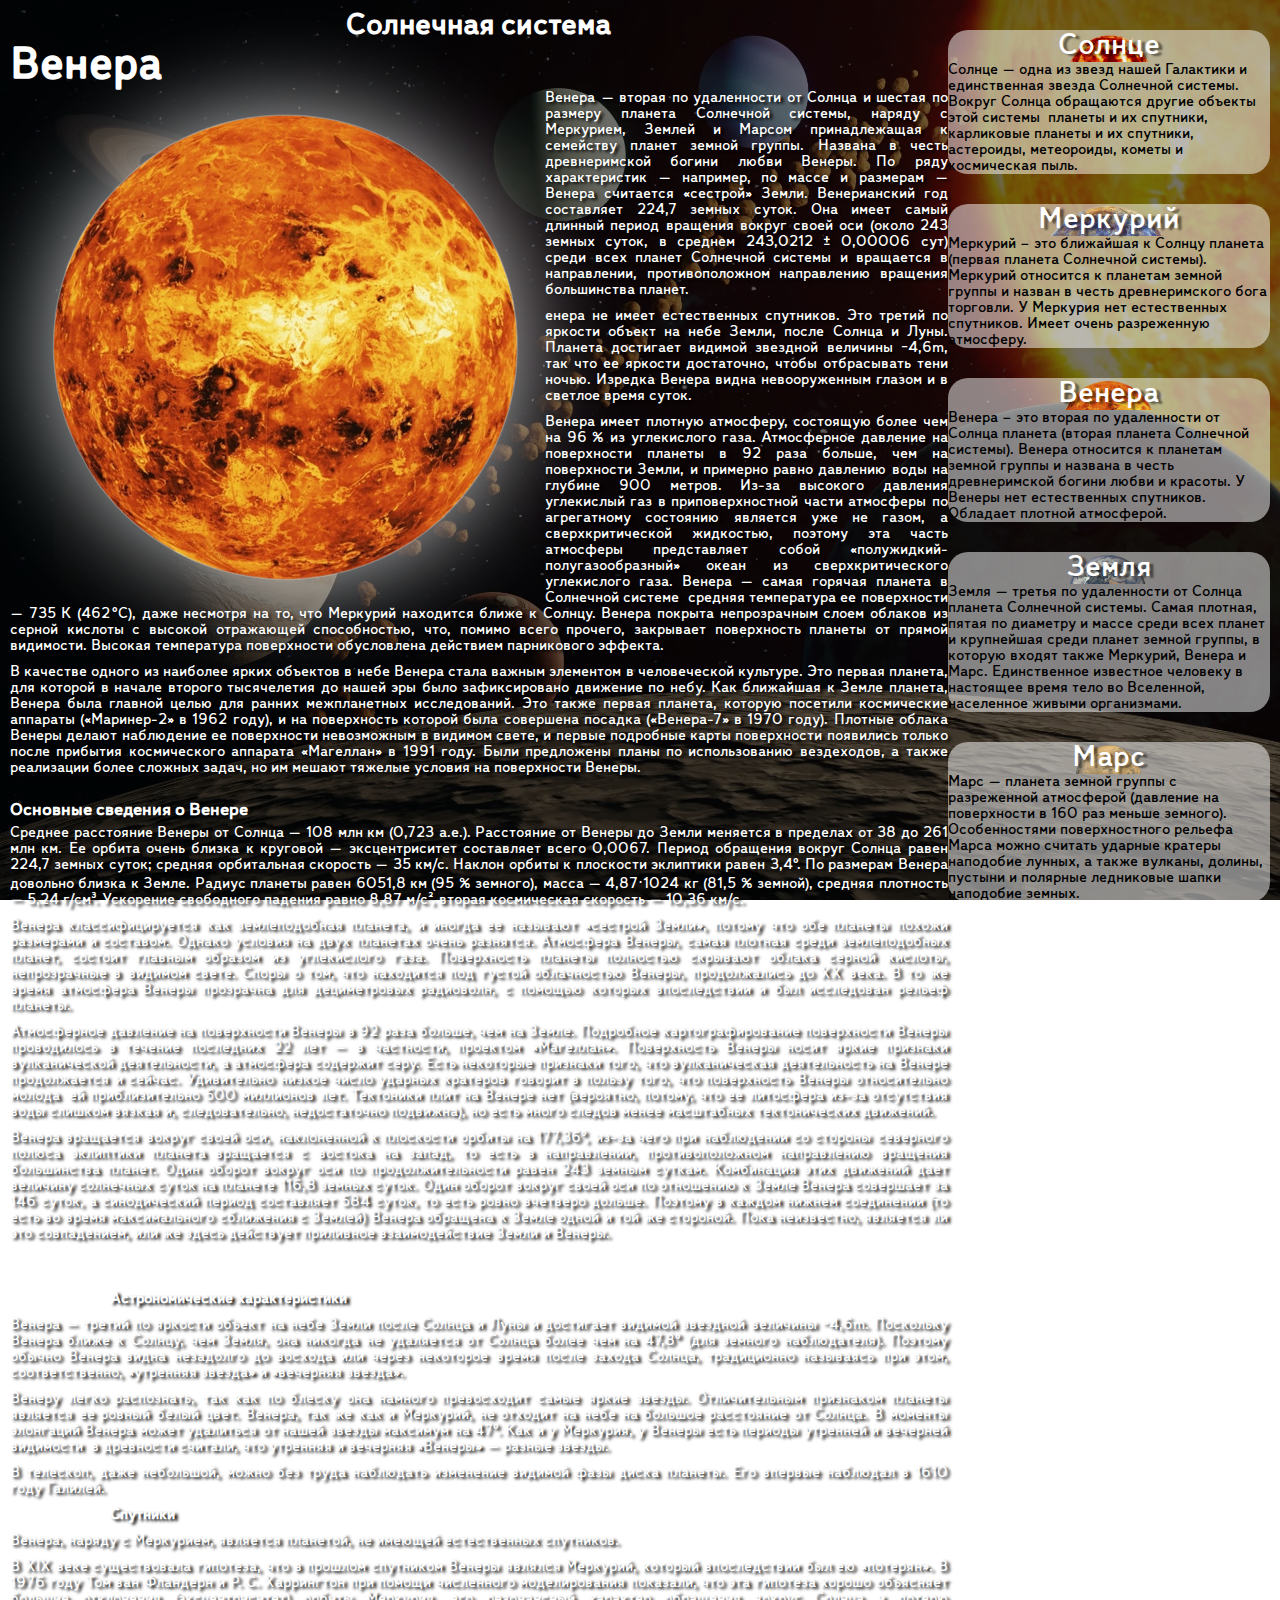
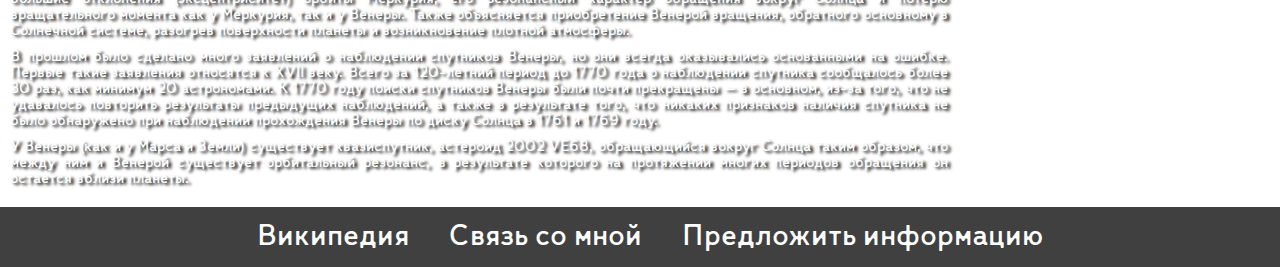
<file: КУРСОВАЯ/3венера/venera.html>
<!DOCTYPE html>
<html>
<head>
	<meta charset="utf-8">
	<meta name="viewport" content="width=device-width, initial-scale=1.0">
	<title>Венера</title>
	<link rel="stylesheet" href="style.css">
	<link rel="stylesheet" href="C:/Users/Маргарита/Desktop/КУРСОВАЯ/media/media1200.css">
	<link rel="stylesheet" href="C:/Users/Маргарита/Desktop/КУРСОВАЯ/media/media992.css">
	<link rel="stylesheet" href="C:/Users/Маргарита/Desktop/КУРСОВАЯ/media/media768.css">
	<link rel="stylesheet" href="C:/Users/Маргарита/Desktop/КУРСОВАЯ/media/media650.css">
	<link rel="stylesheet" href="C:/Users/Маргарита/Desktop/КУРСОВАЯ/media/media480.css">
	<link rel="stylesheet" href="C:/Users/Маргарита/Desktop/КУРСОВАЯ/media/media000.css">
</head>
<body>
	<div id="wrapper">
	<content>
		<a href="C:\Users\Маргарита\Desktop\КУРСОВ\!космос\index.html"><h1>Солнечная система</h1></a>
		<h2>Венера</h2>
		<img src="cartinka/venera.png" align="left">
		<p>Венера — вторая по удаленности от Солнца и шестая по размеру планета Солнечной системы, наряду с Меркурием, Землей и Марсом принадлежащая к семейству планет земной группы. Названа в честь древнеримской богини любви Венеры. По ряду характеристик — например, по массе и размерам — Венера считается «сестрой» Земли. Венерианский год составляет 224,7 земных суток. Она имеет самый длинный период вращения вокруг своей оси (около 243 земных суток, в среднем 243,0212 ± 0,00006 сут) среди всех планет Солнечной системы и вращается в направлении, противоположном направлению вращения большинства планет.</p>
		<p>енера не имеет естественных спутников. Это третий по яркости объект на небе Земли, после Солнца и Луны. Планета достигает видимой звездной величины −4,6m, так что ее яркости достаточно, чтобы отбрасывать тени ночью. Изредка Венера видна невооруженным глазом и в светлое время суток.</p>
		<p>Венера имеет плотную атмосферу, состоящую более чем на 96 % из углекислого газа. Атмосферное давление на поверхности планеты в 92 раза больше, чем на поверхности Земли, и примерно равно давлению воды на глубине 900 метров. Из-за высокого давления углекислый газ в приповерхностной части атмосферы по агрегатному состоянию является уже не газом, а сверхкритической жидкостью, поэтому эта часть атмосферы представляет собой «полужидкий-полугазообразный» океан из сверхкритического углекислого газа. Венера — самая горячая планета в Солнечной системе: средняя температура ее поверхности — 735 К (462 °C), даже несмотря на то, что Меркурий находится ближе к Солнцу. Венера покрыта непрозрачным слоем облаков из серной кислоты с высокой отражающей способностью, что, помимо всего прочего, закрывает поверхность планеты от прямой видимости. Высокая температура поверхности обусловлена действием парникового эффекта.</p>
		<p>В качестве одного из наиболее ярких объектов в небе Венера стала важным элементом в человеческой культуре. Это первая планета, для которой в начале второго тысячелетия до нашей эры было зафиксировано движение по небу. Как ближайшая к Земле планета, Венера была главной целью для ранних межпланетных исследований. Это также первая планета, которую посетили космические аппараты («Маринер-2» в 1962 году), и на поверхность которой была совершена посадка («Венера-7» в 1970 году). Плотные облака Венеры делают наблюдение ее поверхности невозможным в видимом свете, и первые подробные карты поверхности появились только после прибытия космического аппарата «Магеллан» в 1991 году. Были предложены планы по использованию вездеходов, а также реализации более сложных задач, но им мешают тяжелые условия на поверхности Венеры.</p>

		<h3>Основные сведения о Венере</h3>
		<p>Среднее расстояние Венеры от Солнца — 108 млн км (0,723 а.е.). Расстояние от Венеры до Земли меняется в пределах от 38 до 261 млн км. Ее орбита очень близка к круговой — эксцентриситет составляет всего 0,0067. Период обращения вокруг Солнца равен 224,7 земных суток; средняя орбитальная скорость — 35 км/с. Наклон орбиты к плоскости эклиптики равен 3,4°. По размерам Венера довольно близка к Земле. Радиус планеты равен 6051,8 км (95 % земного), масса — 4,87⋅1024 кг (81,5 % земной), средняя плотность — 5,24 г/см³. Ускорение свободного падения равно 8,87 м/с², вторая космическая скорость — 10,36 км/с.</p>
		<p>Венера классифицируется как землеподобная планета, и иногда ее называют «сестрой Земли», потому что обе планеты похожи размерами и составом. Однако условия на двух планетах очень разнятся. Атмосфера Венеры, самая плотная среди землеподобных планет, состоит главным образом из углекислого газа. Поверхность планеты полностью скрывают облака серной кислоты, непрозрачные в видимом свете. Споры о том, что находится под густой облачностью Венеры, продолжались до XX века. В то же время атмосфера Венеры прозрачна для дециметровых радиоволн, с помощью которых впоследствии и был исследован рельеф планеты.</p>
		<p>Атмосферное давление на поверхности Венеры в 92 раза больше, чем на Земле. Подробное картографирование поверхности Венеры проводилось в течение последних 22 лет — в частности, проектом «Магеллан». Поверхность Венеры носит яркие признаки вулканической деятельности, а атмосфера содержит серу. Есть некоторые признаки того, что вулканическая деятельность на Венере продолжается и сейчас. Удивительно низкое число ударных кратеров говорит в пользу того, что поверхность Венеры относительно молода: ей приблизительно 500 миллионов лет. Тектоники плит на Венере нет (вероятно, потому, что ее литосфера из-за отсутствия воды слишком вязкая и, следовательно, недостаточно подвижна), но есть много следов менее масштабных тектонических движений.</p>
		<p>Венера вращается вокруг своей оси, наклоненной к плоскости орбиты на 177,36°, из-за чего при наблюдении со стороны северного полюса эклиптики планета вращается с востока на запад, то есть в направлении, противоположном направлению вращения большинства планет. Один оборот вокруг оси по продолжительности равен 243 земным суткам. Комбинация этих движений дает величину солнечных суток на планете 116,8 земных суток. Один оборот вокруг своей оси по отношению к Земле Венера совершает за 146 суток, а синодический период составляет 584 суток, то есть ровно вчетверо дольше. Поэтому в каждом нижнем соединении (то есть во время максимального сближения с Землей) Венера обращена к Земле одной и той же стороной. Пока неизвестно, является ли это совпадением, или же здесь действует приливное взаимодействие Земли и Венеры.</p>

		<h3>Венера в Солнечной системе</h3>
		<p id="podzogalov">Астрономические характеристики</p>
		<p>Венера — третий по яркости объект на небе Земли после Солнца и Луны и достигает видимой звездной величины −4,6m. Поскольку Венера ближе к Солнцу, чем Земля, она никогда не удаляется от Солнца более чем на 47,8° (для земного наблюдателя). Поэтому обычно Венера видна незадолго до восхода или через некоторое время после захода Солнца, традиционно называясь при этом, соответственно, «утренняя звезда» и «вечерняя звезда».</p>
		<p>Венеру легко распознать, так как по блеску она намного превосходит самые яркие звезды. Отличительным признаком планеты является ее ровный белый цвет. Венера, так же как и Меркурий, не отходит на небе на большое расстояние от Солнца. В моменты элонгаций Венера может удалиться от нашей звезды максимум на 47°. Как и у Меркурия, у Венеры есть периоды утренней и вечерней видимости: в древности считали, что утренняя и вечерняя «Венеры» — разные звезды.</p>
		<p>В телескоп, даже небольшой, можно без труда наблюдать изменение видимой фазы диска планеты. Его впервые наблюдал в 1610 году Галилей.</p>
		<p id="podzogalov">Спутники</p>
		<p>Венера, наряду с Меркурием, является планетой, не имеющей естественных спутников.</p>
		<p>В XIX веке существовала гипотеза, что в прошлом спутником Венеры являлся Меркурий, который впоследствии был ею «потерян». В 1976 году Том ван Фландерн и Р. С. Харрингтон при помощи численного моделирования показали, что эта гипотеза хорошо объясняет большие отклонения (эксцентриситет) орбиты Меркурия, его резонансный характер обращения вокруг Солнца и потерю вращательного момента как у Меркурия, так и у Венеры. Также объясняется приобретение Венерой вращения, обратного основному в Солнечной системе, разогрев поверхности планеты и возникновение плотной атмосферы.</p>
		<p>В прошлом было сделано много заявлений о наблюдении спутников Венеры, но они всегда оказывались основанными на ошибке. Первые такие заявления относятся к XVII веку. Всего за 120-летний период до 1770 года о наблюдении спутника сообщалось более 30 раз, как минимум 20 астрономами. К 1770 году поиски спутников Венеры были почти прекращены — в основном, из-за того, что не удавалось повторить результаты предыдущих наблюдений, а также в результате того, что никаких признаков наличия спутника не было обнаружено при наблюдении прохождения Венеры по диску Солнца в 1761 и 1769 году.</p>
		<p>У Венеры (как и у Марса и Земли) существует квазиспутник, астероид 2002 VE68, обращающийся вокруг Солнца таким образом, что между ним и Венерой существует орбитальный резонанс, в результате которого на протяжении многих периодов обращения он остается вблизи планеты.</p>
	</content>
	<div id="reclama">
		<a href="C:\Users\Маргарита\Desktop\КУРСОВ\1солнце\sun.html" class="blok">
			<div class="image0" id="image">
				<h1>Солнце</h1>
			</div>
			<p>Солнце — одна из звезд нашей Галактики и единственная звезда Солнечной системы. Вокруг Солнца обращаются другие объекты этой системы: планеты и их спутники, карликовые планеты и их спутники, астероиды, метеороиды, кометы и космическая пыль.</p>
		</a>
		<a href="C:\Users\Маргарита\Desktop\КУРСОВ\2меркурий\mercuriy.html" class="blok">
			<div class="image1" id="image">
				<h1>Меркурий</h1>
			</div>
			<p>Меркурий – это ближайшая к Солнцу планета (первая планета Солнечной системы). Меркурий относится к планетам земной группы и назван в честь древнеримского бога торговли. У Меркурия нет естественных спутников. Имеет очень разреженную атмосферу.</p>
		</a>
		<a href="C:\Users\Маргарита\Desktop\КУРСОВ\3венера\venera.html" class="blok">
			<div class="image2" id="image">
				<h1>Венера</h1>
			</div>
			<p>Венера – это вторая по удаленности от Солнца планета (вторая планета Солнечной системы). Венера относится к планетам земной группы и названа в честь древнеримской богини любви и красоты. У Венеры нет естественных спутников. Обладает плотной атмосферой.</p>
		</a>
		<a href="C:\Users\Маргарита\Desktop\КУРСОВ\4земля\terra.html" class="blok">
			<div class="image3" id="image">
				<h1>Земля</h1>
			</div>
			<p>Земля — третья по удаленности от Солнца планета Солнечной системы. Самая плотная, пятая по диаметру и массе среди всех планет и крупнейшая среди планет земной группы, в которую входят также Меркурий, Венера и Марс. Единственное известное человеку в настоящее время тело во Вселенной, населенное живыми организмами.</p>
		</a>
		<a href="C:\Users\Маргарита\Desktop\КУРСОВ\5марс\mars.html" class="blok">
			<div class="image4" id="image">
				<h1>Марс</h1>
			</div>
			<p>Марс — планета земной группы с разреженной атмосферой (давление на поверхности в 160 раз меньше земного). Особенностями поверхностного рельефа Марса можно считать ударные кратеры наподобие лунных, а также вулканы, долины, пустыни и полярные ледниковые шапки наподобие земных.</p>
		</a>
	</div>
	</div>
	<footer>
		<div id="foot">
		
		<p><a href="https://ru.wikipedia.org/wiki/%D0%92%D0%B5%D0%BD%D0%B5%D1%80%D0%B0#" target="_blank">Википедия</a></p>
		<p><a href="https://vk.com/id276208100">Связь со мной</a></p>
		<p><a href="https://mail.google.com/mail/u/0/#inbox">Предложить информацию</a></p>

		</div>
	</footer>
</body>
</html>
</file>
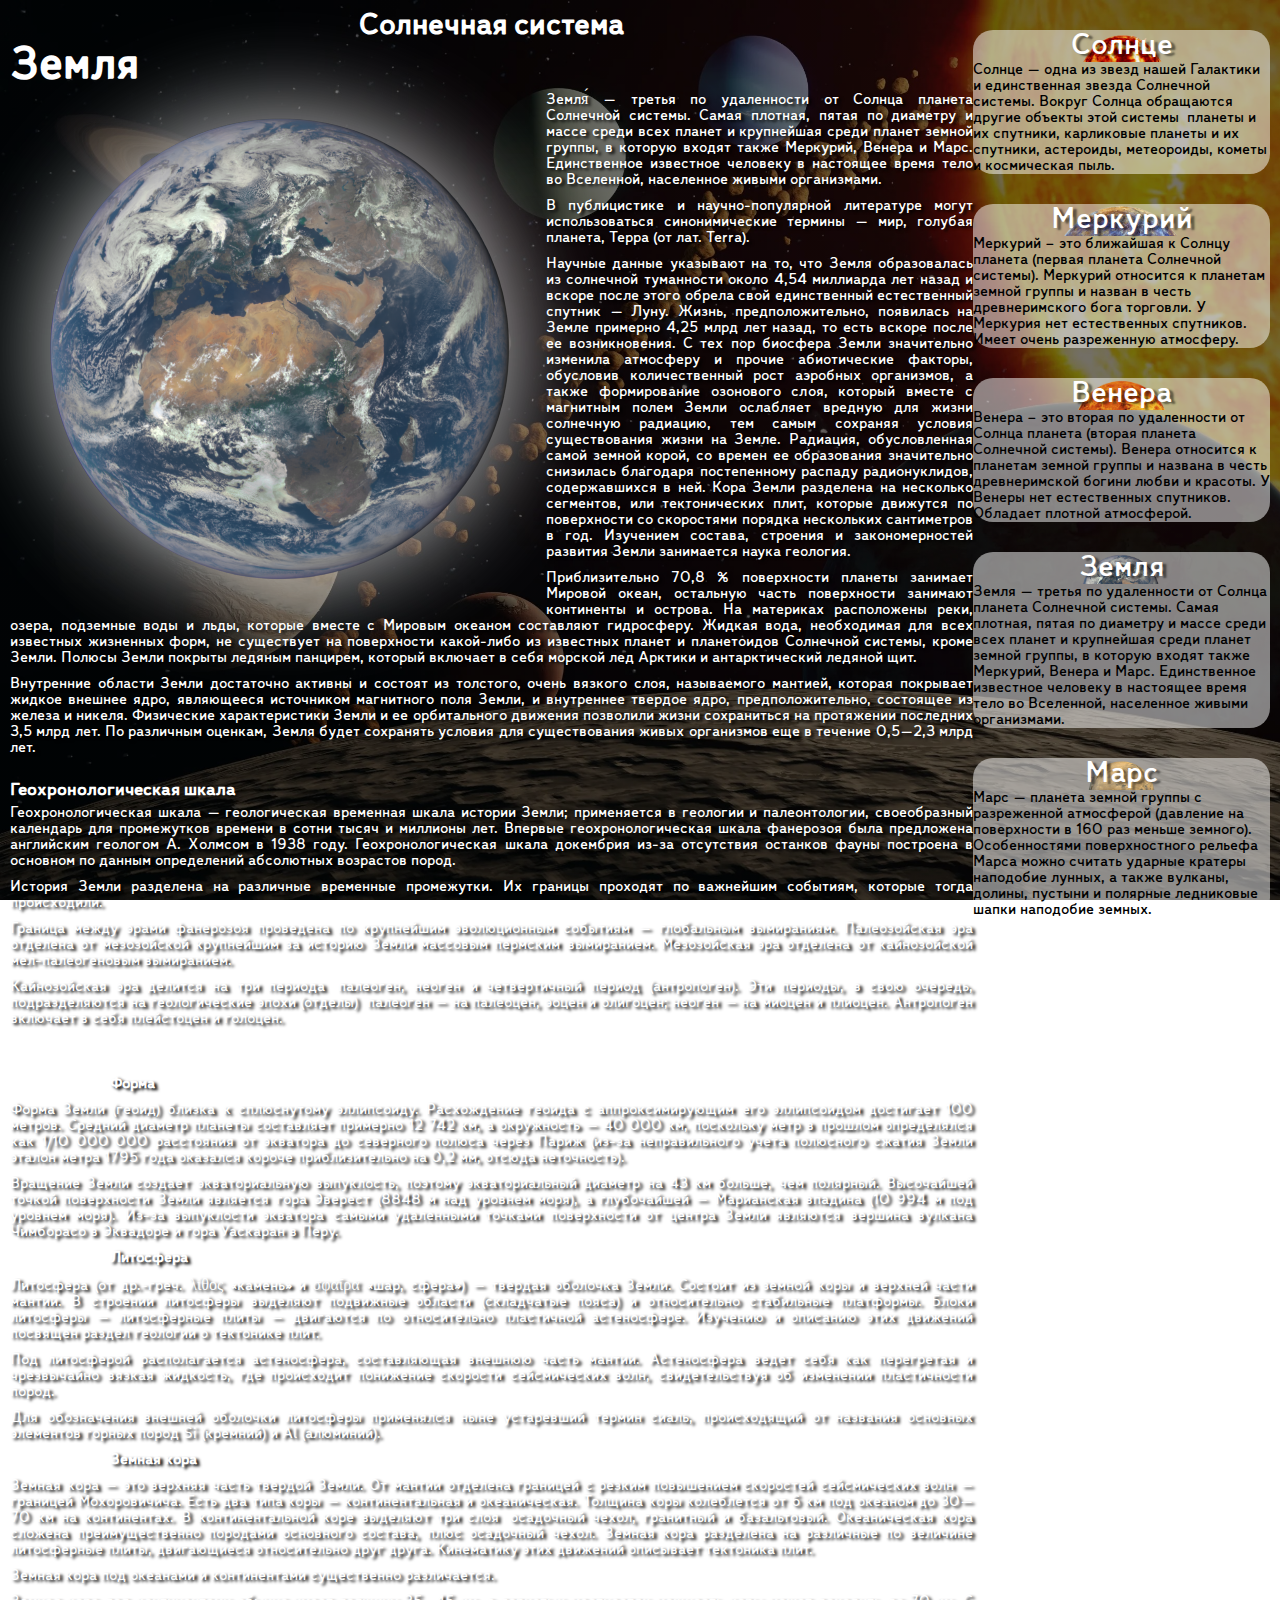
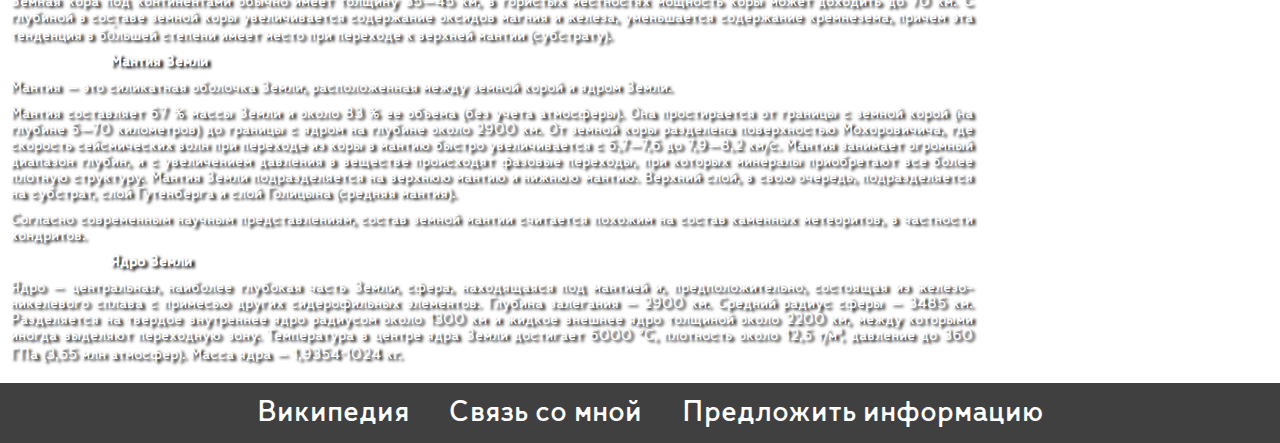
<file: КУРСОВАЯ/4земля/terra.html>
<!DOCTYPE html>
<html>
<head>
	<meta charset="utf-8">
	<meta name="viewport" content="width=device-width, initial-scale=1.0">
	<title>Земля</title>
	<link rel="stylesheet" href="style.css">
	<link rel="stylesheet" href="C:/Users/Маргарита/Desktop/КУРСОВАЯ/media/media1200.css">
	<link rel="stylesheet" href="C:/Users/Маргарита/Desktop/КУРСОВАЯ/media/media992.css">
	<link rel="stylesheet" href="C:/Users/Маргарита/Desktop/КУРСОВАЯ/media/media768.css">
	<link rel="stylesheet" href="C:/Users/Маргарита/Desktop/КУРСОВАЯ/media/media650.css">
	<link rel="stylesheet" href="C:/Users/Маргарита/Desktop/КУРСОВАЯ/media/media480.css">
	<link rel="stylesheet" href="C:/Users/Маргарита/Desktop/КУРСОВАЯ/media/media000.css">
</head>
<body>
	<div id="wrapper">
	<content>
		<a href="C:\Users\Маргарита\Desktop\КУРСОВ\!космос\index.html"><h1>Солнечная система</h1></a>
		<h2>Земля</h2>
		<img src="cartinka/terra.png" align="left">
		<p>Земля́ — третья по удаленности от Солнца планета Солнечной системы. Самая плотная, пятая по диаметру и массе среди всех планет и крупнейшая среди планет земной группы, в которую входят также Меркурий, Венера и Марс. Единственное известное человеку в настоящее время тело во Вселенной, населенное живыми организмами.</p>
		<p>В публицистике и научно-популярной литературе могут использоваться синонимические термины — мир, голубая планета, Терра (от лат. Terra).</p>
		<p>Научные данные указывают на то, что Земля образовалась из солнечной туманности около 4,54 миллиарда лет назад и вскоре после этого обрела свой единственный естественный спутник — Луну. Жизнь, предположительно, появилась на Земле примерно 4,25 млрд лет назад, то есть вскоре после ее возникновения. С тех пор биосфера Земли значительно изменила атмосферу и прочие абиотические факторы, обусловив количественный рост аэробных организмов, а также формирование озонового слоя, который вместе с магнитным полем Земли ослабляет вредную для жизни солнечную радиацию, тем самым сохраняя условия существования жизни на Земле. Радиация, обусловленная самой земной корой, со времен ее образования значительно снизилась благодаря постепенному распаду радионуклидов, содержавшихся в ней. Кора Земли разделена на несколько сегментов, или тектонических плит, которые движутся по поверхности со скоростями порядка нескольких сантиметров в год. Изучением состава, строения и закономерностей развития Земли занимается наука геология.</p>
		<p>Приблизительно 70,8 % поверхности планеты занимает Мировой океан, остальную часть поверхности занимают континенты и острова. На материках расположены реки, озера, подземные воды и льды, которые вместе с Мировым океаном составляют гидросферу. Жидкая вода, необходимая для всех известных жизненных форм, не существует на поверхности какой-либо из известных планет и планетоидов Солнечной системы, кроме Земли. Полюсы Земли покрыты ледяным панцирем, который включает в себя морской лед Арктики и антарктический ледяной щит.</p>
		<p>Внутренние области Земли достаточно активны и состоят из толстого, очень вязкого слоя, называемого мантией, которая покрывает жидкое внешнее ядро, являющееся источником магнитного поля Земли, и внутреннее твердое ядро, предположительно, состоящее из железа и никеля. Физические характеристики Земли и ее орбитального движения позволили жизни сохраниться на протяжении последних 3,5 млрд лет. По различным оценкам, Земля будет сохранять условия для существования живых организмов еще в течение 0,5—2,3 млрд лет.</p>

		<h3>Геохронологическая шкала</h3>
		<p>Геохронологическая шкала — геологическая временная шкала истории Земли; применяется в геологии и палеонтологии, своеобразный календарь для промежутков времени в сотни тысяч и миллионы лет. Впервые геохронологическая шкала фанерозоя была предложена английским геологом А. Холмсом в 1938 году. Геохронологическая шкала докембрия из-за отсутствия останков фауны построена в основном по данным определений абсолютных возрастов пород.</p>
		<p>История Земли разделена на различные временные промежутки. Их границы проходят по важнейшим событиям, которые тогда происходили.</p>
		<p>Граница между эрами фанерозоя проведена по крупнейшим эволюционным событиям — глобальным вымираниям. Палеозойская эра отделена от мезозойской крупнейшим за историю Земли массовым пермским вымиранием. Мезозойская эра отделена от кайнозойской мел-палеогеновым вымиранием.</p>
		<p>Кайнозойская эра делится на три периода: палеоген, неоген и четвертичный период (антропоген). Эти периоды, в свою очередь, подразделяются на геологические эпохи (отделы): палеоген — на палеоцен, эоцен и олигоцен; неоген — на миоцен и плиоцен. Антропоген включает в себя плейстоцен и голоцен.</p>

		<h3>Строение Земли</h3>
		<p id="podzogalov">Форма</p>
		<p>Форма Земли (геоид) близка к сплюснутому эллипсоиду. Расхождение геоида с аппроксимирующим его эллипсоидом достигает 100 метров. Средний диаметр планеты составляет примерно 12 742 км, а окружность — 40 000  км, поскольку метр в прошлом определялся как 1/10 000 000 расстояния от экватора до северного полюса через Париж (из-за неправильного учета полюсного сжатия Земли эталон метра 1795 года оказался короче приблизительно на 0,2 мм, отсюда неточность).</p>
		<p>Вращение Земли создает экваториальную выпуклость, поэтому экваториальный диаметр на 43 км больше, чем полярный. Высочайшей точкой поверхности Земли является гора Эверест (8848 м над уровнем моря), а глубочайшей — Марианская впадина (10 994 м под уровнем моря). Из-за выпуклости экватора самыми удаленными точками поверхности от центра Земли являются вершина вулкана Чимборасо в Эквадоре и гора Уаскаран в Перу.</p>
		<p id="podzogalov">Литосфера</p>
		<p>Литосфера (от др.-греч. λίθος «камень» и σφαῖρα «шар, сфера») — твердая оболочка Земли. Состоит из земной коры и верхней части мантии. В строении литосферы выделяют подвижные области (складчатые пояса) и относительно стабильные платформы. Блоки литосферы — литосферные плиты — двигаются по относительно пластичной астеносфере. Изучению и описанию этих движений посвящен раздел геологии о тектонике плит.</p>
		<p>Под литосферой располагается астеносфера, составляющая внешнюю часть мантии. Астеносфера ведет себя как перегретая и чрезвычайно вязкая жидкость, где происходит понижение скорости сейсмических волн, свидетельствуя об изменении пластичности пород.</p>
		<p>Для обозначения внешней оболочки литосферы применялся ныне устаревший термин сиаль, происходящий от названия основных элементов горных пород Si (кремний) и Al (алюминий).</p>
		<p id="podzogalov">Земная кора</p>
		<p>Земная кора — это верхняя часть твердой Земли. От мантии отделена границей с резким повышением скоростей сейсмических волн — границей Мохоровичича. Есть два типа коры — континентальная и океаническая. Толщина коры колеблется от 6 км под океаном до 30—70 км на континентах. В континентальной коре выделяют три слоя: осадочный чехол, гранитный и базальтовый. Океаническая кора сложена преимущественно породами основного состава, плюс осадочный чехол. Земная кора разделена на различные по величине литосферные плиты, двигающиеся относительно друг друга. Кинематику этих движений описывает тектоника плит.</p>
		<p>Земная кора под океанами и континентами существенно различается.</p>
		<p>Земная кора под континентами обычно имеет толщину 35—45 км, в гористых местностях мощность коры может доходить до 70 км. С глубиной в составе земной коры увеличивается содержание оксидов магния и железа, уменьшается содержание кремнезема, причем эта тенденция в бо́льшей степени имеет место при переходе к верхней мантии (субстрату).</p>
		<p id="podzogalov">Мантия Земли</p>
		<p>Мантия — это силикатная оболочка Земли, расположенная между земной корой и ядром Земли.</p>
		<p>Мантия составляет 67 % массы Земли и около 83 % ее объема (без учета атмосферы). Она простирается от границы с земной корой (на глубине 5—70 километров) до границы с ядром на глубине около 2900 км. От земной коры разделена поверхностью Мохоровичича, где скорость сейсмических волн при переходе из коры в мантию быстро увеличивается с 6,7—7,6 до 7,9—8,2 км/с. Мантия занимает огромный диапазон глубин, и с увеличением давления в веществе происходят фазовые переходы, при которых минералы приобретают все более плотную структуру. Мантия Земли подразделяется на верхнюю мантию и нижнюю мантию. Верхний слой, в свою очередь, подразделяется на субстрат, слой Гутенберга и слой Голицына (средняя мантия).</p>
		<p>Согласно современным научным представлениям, состав земной мантии считается похожим на состав каменных метеоритов, в частности хондритов.</p>
		<p id="podzogalov">Ядро Земли</p>
		<p>Ядро — центральная, наиболее глубокая часть Земли, сфера, находящаяся под мантией и, предположительно, состоящая из железо-никелевого сплава с примесью других сидерофильных элементов. Глубина залегания — 2900 км. Средний радиус сферы — 3485 км. Разделяется на твердое внутреннее ядро радиусом около 1300 км и жидкое внешнее ядро толщиной около 2200 км, между которыми иногда выделяют переходную зону. Температура в центре ядра Земли достигает 6000 °С, плотность около 12,5 т/м³, давление до 360 ГПа (3,55 млн атмосфер). Масса ядра — 1,9354⋅1024 кг.</p>
	</content>
	<div id="reclama">
		<a href="C:\Users\Маргарита\Desktop\КУРСОВ\1солнце\sun.html" class="blok">
			<div class="image0" id="image">
				<h1>Солнце</h1>
			</div>
			<p>Солнце — одна из звезд нашей Галактики и единственная звезда Солнечной системы. Вокруг Солнца обращаются другие объекты этой системы: планеты и их спутники, карликовые планеты и их спутники, астероиды, метеороиды, кометы и космическая пыль.</p>
		</a>
		<a href="C:\Users\Маргарита\Desktop\КУРСОВ\2меркурий\mercuriy.html" class="blok">
			<div class="image1" id="image">
				<h1>Меркурий</h1>
			</div>
			<p>Меркурий – это ближайшая к Солнцу планета (первая планета Солнечной системы). Меркурий относится к планетам земной группы и назван в честь древнеримского бога торговли. У Меркурия нет естественных спутников. Имеет очень разреженную атмосферу.</p>
		</a>
		<a href="C:\Users\Маргарита\Desktop\КУРСОВ\3венера\venera.html" class="blok">
			<div class="image2" id="image">
				<h1>Венера</h1>
			</div>
			<p>Венера – это вторая по удаленности от Солнца планета (вторая планета Солнечной системы). Венера относится к планетам земной группы и названа в честь древнеримской богини любви и красоты. У Венеры нет естественных спутников. Обладает плотной атмосферой.</p>
		</a>
		<a href="C:\Users\Маргарита\Desktop\КУРСОВ\4земля\terra.html" class="blok">
			<div class="image3" id="image">
				<h1>Земля</h1>
			</div>
			<p>Земля — третья по удаленности от Солнца планета Солнечной системы. Самая плотная, пятая по диаметру и массе среди всех планет и крупнейшая среди планет земной группы, в которую входят также Меркурий, Венера и Марс. Единственное известное человеку в настоящее время тело во Вселенной, населенное живыми организмами.</p>
		</a>
		<a href="C:\Users\Маргарита\Desktop\КУРСОВ\5марс\mars.html" class="blok">
			<div class="image4" id="image">
				<h1>Марс</h1>
			</div>
			<p>Марс — планета земной группы с разреженной атмосферой (давление на поверхности в 160 раз меньше земного). Особенностями поверхностного рельефа Марса можно считать ударные кратеры наподобие лунных, а также вулканы, долины, пустыни и полярные ледниковые шапки наподобие земных.</p>
		</a>
	</div>
	</div>
	<footer>
		<div id="foot">
		
		<p><a href="https://ru.wikipedia.org/wiki/%D0%97%D0%B5%D0%BC%D0%BB%D1%8F#" target="_blank">Википедия</a></p>
		<p><a href="https://vk.com/id276208100">Связь со мной</a></p>
		<p><a href="https://mail.google.com/mail/u/0/#inbox">Предложить информацию</a></p>

		</div>
	</footer>
</body>
</html>
</file>
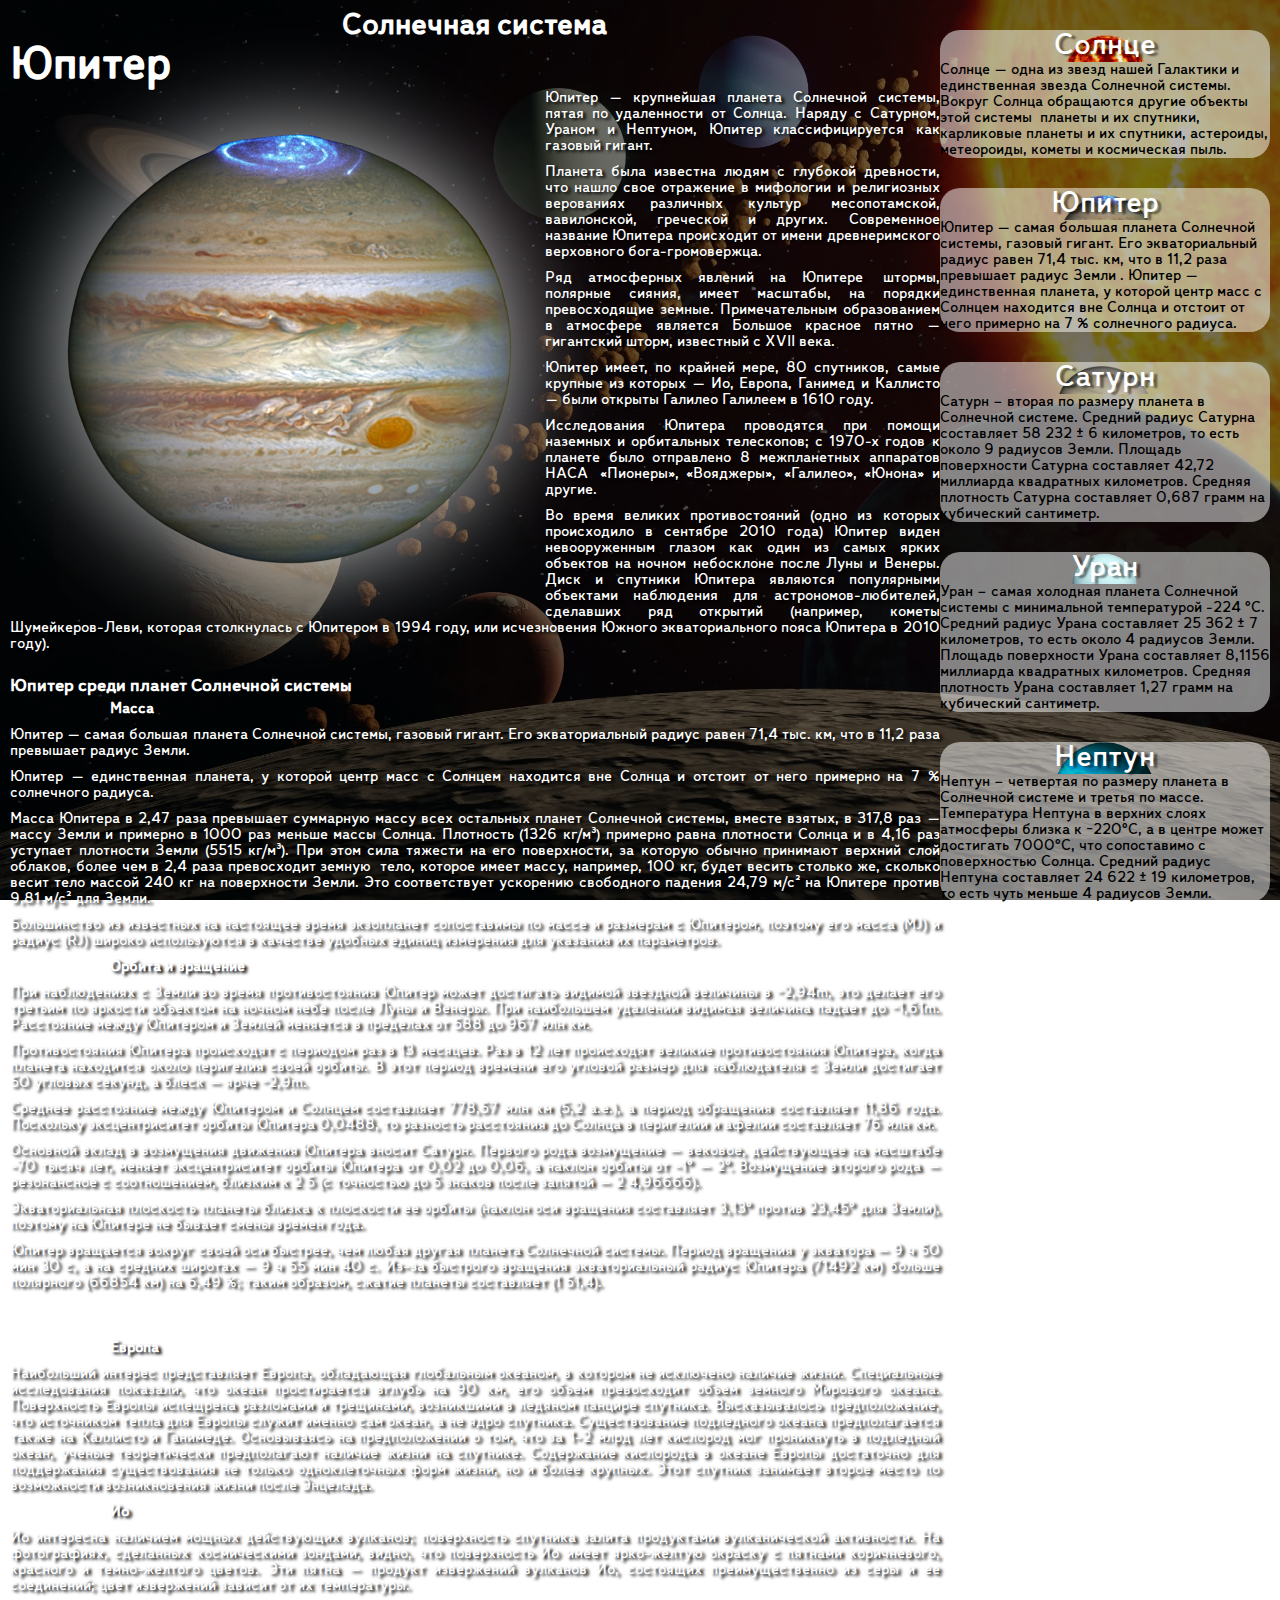
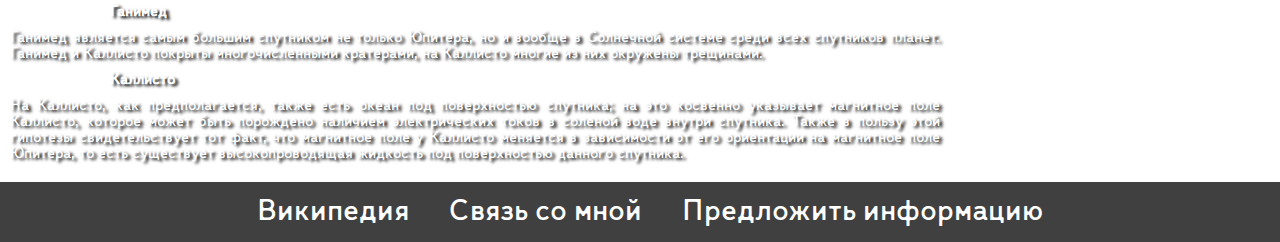
<file: КУРСОВАЯ/6юпитер/jupiter.html>
<!DOCTYPE html>
<html>
<head>
	<meta charset="utf-8">
	<meta name="viewport" content="width=device-width, initial-scale=1.0">
	<title>Юпитер</title>
	<link rel="stylesheet" href="style.css">
	<link rel="stylesheet" href="C:/Users/Маргарита/Desktop/КУРСОВАЯ/media/media1200.css">
	<link rel="stylesheet" href="C:/Users/Маргарита/Desktop/КУРСОВАЯ/media/media992.css">
	<link rel="stylesheet" href="C:/Users/Маргарита/Desktop/КУРСОВАЯ/media/media768.css">
	<link rel="stylesheet" href="C:/Users/Маргарита/Desktop/КУРСОВАЯ/media/media650.css">
	<link rel="stylesheet" href="C:/Users/Маргарита/Desktop/КУРСОВАЯ/media/media480.css">
	<link rel="stylesheet" href="C:/Users/Маргарита/Desktop/КУРСОВАЯ/media/media000.css">
</head>
<body>
	<div id="wrapper">
	<content>
		<a href="C:\Users\Маргарита\Desktop\КУРСОВ\!космос\index.html"><h1>Солнечная система</h1></a>
		<h2>Юпитер</h2>
		<img src="cartinka/Jupiter.png" align="left">
		<p>Юпитер — крупнейшая планета Солнечной системы, пятая по удаленности от Солнца. Наряду с Сатурном, Ураном и Нептуном, Юпитер классифицируется как газовый гигант.</p>
		<p>Планета была известна людям с глубокой древности, что нашло свое отражение в мифологии и религиозных верованиях различных культур: месопотамской, вавилонской, греческой и других. Современное название Юпитера происходит от имени древнеримского верховного бога-громовержца.</p>
		<p>Ряд атмосферных явлений на Юпитере: штормы, полярные сияния, имеет масштабы, на порядки превосходящие земные. Примечательным образованием в атмосфере является Большое красное пятно — гигантский шторм, известный с XVII века.</p>
		<p>Юпитер имеет, по крайней мере, 80 спутников, самые крупные из которых — Ио, Европа, Ганимед и Каллисто — были открыты Галилео Галилеем в 1610 году.</p>
		<p>Исследования Юпитера проводятся при помощи наземных и орбитальных телескопов; с 1970-х годов к планете было отправлено 8 межпланетных аппаратов НАСА: «Пионеры», «Вояджеры», «Галилео», «Юнона» и другие.</p>
		<p>Во время великих противостояний (одно из которых происходило в сентябре 2010 года) Юпитер виден невооруженным глазом как один из самых ярких объектов на ночном небосклоне после Луны и Венеры. Диск и спутники Юпитера являются популярными объектами наблюдения для астрономов-любителей, сделавших ряд открытий (например, кометы Шумейкеров-Леви, которая столкнулась с Юпитером в 1994 году, или исчезновения Южного экваториального пояса Юпитера в 2010 году).</p>

		<h3>Юпитер среди планет Солнечной системы</h3>
		<p id="podzogalov">Масса</p>
		<p>Юпитер — самая большая планета Солнечной системы, газовый гигант. Его экваториальный радиус равен 71,4 тыс. км, что в 11,2 раза превышает радиус Земли.</p>
		<p>Юпитер — единственная планета, у которой центр масс с Солнцем находится вне Солнца и отстоит от него примерно на 7 % солнечного радиуса.</p>
		<p>Масса Юпитера в 2,47 раза превышает суммарную массу всех остальных планет Солнечной системы, вместе взятых, в 317,8 раз — массу Земли и примерно в 1000 раз меньше массы Солнца. Плотность (1326 кг/м³) примерно равна плотности Солнца и в 4,16 раз уступает плотности Земли (5515 кг/м³). При этом сила тяжести на его поверхности, за которую обычно принимают верхний слой облаков, более чем в 2,4 раза превосходит земную: тело, которое имеет массу, например, 100 кг, будет весить столько же, сколько весит тело массой 240 кг на поверхности Земли. Это соответствует ускорению свободного падения 24,79 м/с² на Юпитере против 9,81 м/с² для Земли.</p>
		<p>Большинство из известных на настоящее время экзопланет сопоставимы по массе и размерам с Юпитером, поэтому его масса (MJ) и радиус (RJ) широко используются в качестве удобных единиц измерения для указания их параметров.</p>
		<p id="podzogalov">Орбита и вращение</p>
		<p>При наблюдениях с Земли во время противостояния Юпитер может достигать видимой звездной величины в −2,94m, это делает его третьим по яркости объектом на ночном небе после Луны и Венеры. При наибольшем удалении видимая величина падает до −1,61m. Расстояние между Юпитером и Землей меняется в пределах от 588 до 967 млн км.</p>
		<p>Противостояния Юпитера происходят с периодом раз в 13 месяцев. Раз в 12 лет происходят великие противостояния Юпитера, когда планета находится около перигелия своей орбиты. В этот период времени его угловой размер для наблюдателя с Земли достигает 50 угловых секунд, а блеск — ярче −2,9m.</p>
		<p>Среднее расстояние между Юпитером и Солнцем составляет 778,57 млн км (5,2 а.е.), а период обращения составляет 11,86 года. Поскольку эксцентриситет орбиты Юпитера 0,0488, то разность расстояния до Солнца в перигелии и афелии составляет 76 млн км.</p>
		<p>Основной вклад в возмущения движения Юпитера вносит Сатурн. Первого рода возмущение — вековое, действующее на масштабе ~70 тысяч лет, меняет эксцентриситет орбиты Юпитера от 0,02 до 0,06, а наклон орбиты от ~1° — 2°. Возмущение второго рода — резонансное с соотношением, близким к 2:5 (с точностью до 5 знаков после запятой — 2:4,96666).</p>
		<p>Экваториальная плоскость планеты близка к плоскости ее орбиты (наклон оси вращения составляет 3,13° против 23,45° для Земли), поэтому на Юпитере не бывает смены времен года.</p>
		<p>Юпитер вращается вокруг своей оси быстрее, чем любая другая планета Солнечной системы. Период вращения у экватора — 9 ч 50 мин 30 с, а на средних широтах — 9 ч 55 мин 40 с. Из-за быстрого вращения экваториальный радиус Юпитера (71492 км) больше полярного (66854 км) на 6,49 %; таким образом, сжатие планеты составляет (1:51,4).</p>

		<h3>Спутники и кольца</h3>
		<p id="podzogalov">Европа</p>
		<p>Наибольший интерес представляет Европа, обладающая глобальным океаном, в котором не исключено наличие жизни. Специальные исследования показали, что океан простирается вглубь на 90 км, его объем превосходит объем земного Мирового океана. Поверхность Европы испещрена разломами и трещинами, возникшими в ледяном панцире спутника. Высказывалось предположение, что источником тепла для Европы служит именно сам океан, а не ядро спутника. Существование подледного океана предполагается также на Каллисто и Ганимеде. Основываясь на предположении о том, что за 1-2 млрд лет кислород мог проникнуть в подледный океан, ученые теоретически предполагают наличие жизни на спутнике. Содержание кислорода в океане Европы достаточно для поддержания существования не только одноклеточных форм жизни, но и более крупных. Этот спутник занимает второе место по возможности возникновения жизни после Энцелада.</p>
		<p id="podzogalov">Ио</p>
		<p>Ио интересна наличием мощных действующих вулканов; поверхность спутника залита продуктами вулканической активности. На фотографиях, сделанных космическими зондами, видно, что поверхность Ио имеет ярко-желтую окраску с пятнами коричневого, красного и темно-желтого цветов. Эти пятна — продукт извержений вулканов Ио, состоящих преимущественно из серы и ее соединений; цвет извержений зависит от их температуры.</p>
		<p id="podzogalov">Ганимед</p>
		<p>Ганимед является самым большим спутником не только Юпитера, но и вообще в Солнечной системе среди всех спутников планет. Ганимед и Каллисто покрыты многочисленными кратерами, на Каллисто многие из них окружены трещинами.</p>
		<p id="podzogalov">Каллисто</p>
		<p>На Каллисто, как предполагается, также есть океан под поверхностью спутника; на это косвенно указывает магнитное поле Каллисто, которое может быть порождено наличием электрических токов в соленой воде внутри спутника. Также в пользу этой гипотезы свидетельствует тот факт, что магнитное поле у Каллисто меняется в зависимости от его ориентации на магнитное поле Юпитера, то есть существует высокопроводящая жидкость под поверхностью данного спутника.</p>
	</content>
	<div id="reclama">
		<a href="C:\Users\Маргарита\Desktop\КУРСОВ\1солнце\sun.html" class="blok">
			<div class="image0" id="image">
				<h1>Солнце</h1>
			</div>
			<p>Солнце — одна из звезд нашей Галактики и единственная звезда Солнечной системы. Вокруг Солнца обращаются другие объекты этой системы: планеты и их спутники, карликовые планеты и их спутники, астероиды, метеороиды, кометы и космическая пыль.</p>
		</a>
		<a href="C:\Users\Маргарита\Desktop\КУРСОВ\6юпитер\jupiter.html" class="blok">
			<div class="image5" id="image">
				<h1>Юпитер</h1>
			</div>
			<p>Юпитер — самая большая планета Солнечной системы, газовый гигант. Его экваториальный радиус равен 71,4 тыс. км, что в 11,2 раза превышает радиус Земли . Юпитер — единственная планета, у которой центр масс с Солнцем находится вне Солнца и отстоит от него примерно на 7 % солнечного радиуса.</p>
		</a>
		<a href="C:\Users\Маргарита\Desktop\КУРСОВ\7сатурн\saturn.html" class="blok">
			<div class="image6" id="image">
				<h1>Сатурн</h1>
			</div>
			<p>Сатурн – вторая по размеру планета в Солнечной системе. Средний радиус Сатурна составляет 58 232 ± 6 километров, то есть около 9 радиусов Земли. Площадь поверхности Сатурна составляет 42,72 миллиарда квадратных километров. Средняя плотность Сатурна составляет 0,687 грамм на кубический сантиметр.</p>
		</a>
		<a href="C:\Users\Маргарита\Desktop\КУРСОВ\8уран\uranus.html" class="blok">
			<div class="image7" id="image">
				<h1>Уран</h1>
			</div>
			<p>Уран – самая холодная планета Солнечной системы с минимальной температурой -224 °C. Средний радиус Урана составляет 25 362 ± 7 километров, то есть около 4 радиусов Земли. Площадь поверхности Урана составляет 8,1156 миллиарда квадратных километров. Средняя плотность Урана составляет 1,27 грамм на кубический сантиметр.</p>
		</a>
		<a href="C:\Users\Маргарита\Desktop\КУРСОВ\9нептун\neptune.html" class="blok">
			<div class="image8" id="image">
				<h1>Нептун</h1>
			</div>
			<p>Нептун – четвертая по размеру планета в Солнечной системе и третья по массе. Температура Нептуна в верхних слоях атмосферы близка к −220°C, а в центре может достигать 7000°C, что сопоставимо с поверхностью Солнца. Средний радиус Нептуна составляет 24 622 ± 19 километров, то есть чуть меньше 4 радиусов Земли.</p>
		</a>
	</div>
	</div>
	<footer>
		<div id="foot">
		
		<p><a href="https://ru.wikipedia.org/wiki/%D0%AE%D0%BF%D0%B8%D1%82%D0%B5%D1%80#" target="_blank">Википедия</a></p>
		<p><a href="https://vk.com/id276208100">Связь со мной</a></p>
		<p><a href="https://mail.google.com/mail/u/0/#inbox">Предложить информацию</a></p>

		</div>
	</footer>
</body>
</html>
</file>
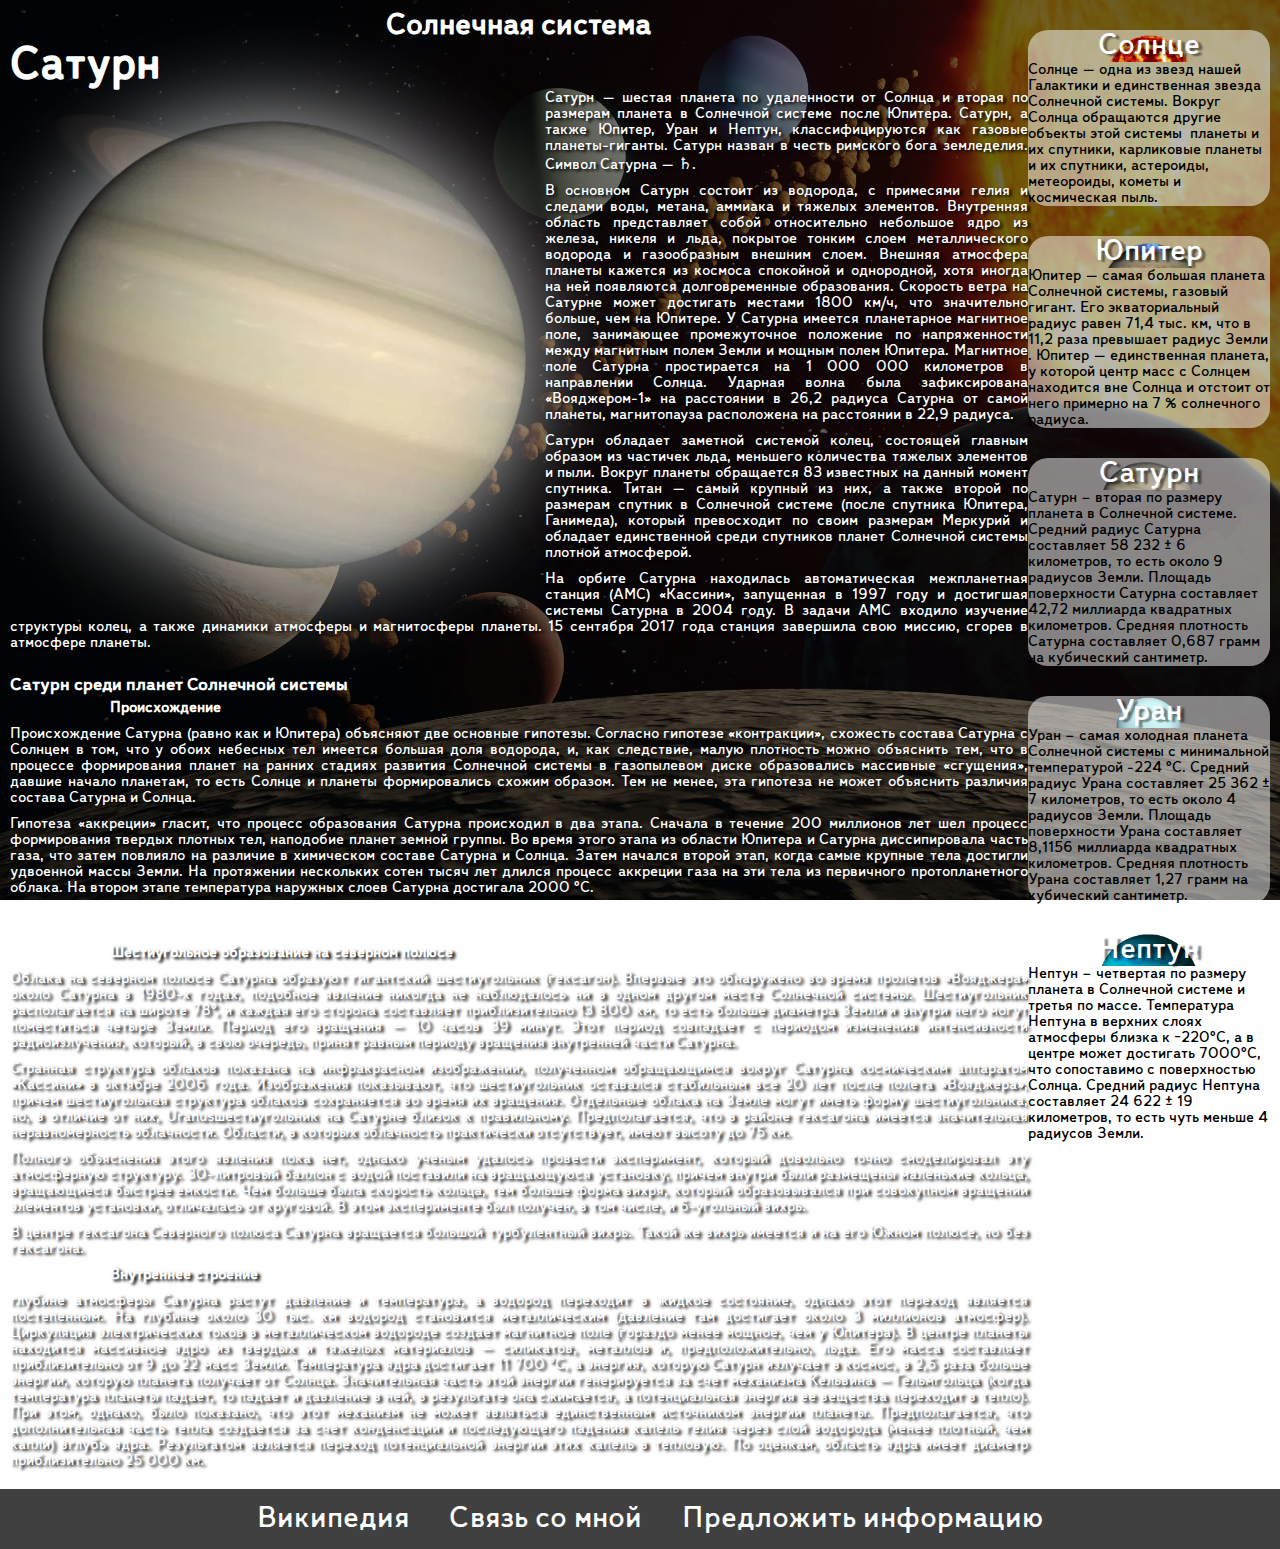
<file: КУРСОВАЯ/7сатурн/saturn.html>
<!DOCTYPE html>
<html>
<head>
	<meta charset="utf-8">
	<meta name="viewport" content="width=device-width, initial-scale=1.0">
	<title>Сатурн</title>
	<link rel="stylesheet" href="style.css">
	<link rel="stylesheet" href="C:/Users/Маргарита/Desktop/КУРСОВАЯ/media/media1200.css">
	<link rel="stylesheet" href="C:/Users/Маргарита/Desktop/КУРСОВАЯ/media/media992.css">
	<link rel="stylesheet" href="C:/Users/Маргарита/Desktop/КУРСОВАЯ/media/media768.css">
	<link rel="stylesheet" href="C:/Users/Маргарита/Desktop/КУРСОВАЯ/media/media650.css">
	<link rel="stylesheet" href="C:/Users/Маргарита/Desktop/КУРСОВАЯ/media/media480.css">
	<link rel="stylesheet" href="C:/Users/Маргарита/Desktop/КУРСОВАЯ/media/media000.css">
</head>
<body>
	<div id="wrapper">
	<content>
		<a href="C:\Users\Маргарита\Desktop\КУРСОВ\!космос\index.html"><h1>Солнечная система</h1></a>
		<h2>Сатурн</h2>
		<img src="cartinka/Saturn.png" align="left">
		<p>Сатурн — шестая планета по удаленности от Солнца и вторая по размерам планета в Солнечной системе после Юпитера. Сатурн, а также Юпитер, Уран и Нептун, классифицируются как газовые планеты-гиганты. Сатурн назван в честь римского бога земледелия. Символ Сатурна — ♄.</p>
		<p>В основном Сатурн состоит из водорода, с примесями гелия и следами воды, метана, аммиака и тяжелых элементов. Внутренняя область представляет собой относительно небольшое ядро из железа, никеля и льда, покрытое тонким слоем металлического водорода и газообразным внешним слоем. Внешняя атмосфера планеты кажется из космоса спокойной и однородной, хотя иногда на ней появляются долговременные образования. Скорость ветра на Сатурне может достигать местами 1800 км/ч, что значительно больше, чем на Юпитере. У Сатурна имеется планетарное магнитное поле, занимающее промежуточное положение по напряженности между магнитным полем Земли и мощным полем Юпитера. Магнитное поле Сатурна простирается на 1 000 000 километров в направлении Солнца. Ударная волна была зафиксирована «Вояджером-1» на расстоянии в 26,2 радиуса Сатурна от самой планеты, магнитопауза расположена на расстоянии в 22,9 радиуса.</p>
		<p>Сатурн обладает заметной системой колец, состоящей главным образом из частичек льда, меньшего количества тяжелых элементов и пыли. Вокруг планеты обращается 83 известных на данный момент спутника. Титан — самый крупный из них, а также второй по размерам спутник в Солнечной системе (после спутника Юпитера, Ганимеда), который превосходит по своим размерам Меркурий и обладает единственной среди спутников планет Солнечной системы плотной атмосферой.</p>
		<p>На орбите Сатурна находилась автоматическая межпланетная станция (АМС) «Кассини», запущенная в 1997 году и достигшая системы Сатурна в 2004 году. В задачи АМС входило изучение структуры колец, а также динамики атмосферы и магнитосферы планеты. 15 сентября 2017 года станция завершила свою миссию, сгорев в атмосфере планеты.</p>

		<h3>Сатурн среди планет Солнечной системы</h3>
		<p id="podzogalov">Происхождение</p>
		<p>Происхождение Сатурна (равно как и Юпитера) объясняют две основные гипотезы. Согласно гипотезе «контракции», схожесть состава Сатурна с Солнцем в том, что у обоих небесных тел имеется большая доля водорода, и, как следствие, малую плотность можно объяснить тем, что в процессе формирования планет на ранних стадиях развития Солнечной системы в газопылевом диске образовались массивные «сгущения», давшие начало планетам, то есть Солнце и планеты формировались схожим образом. Тем не менее, эта гипотеза не может объяснить различия состава Сатурна и Солнца.</p>
		<p>Гипотеза «аккреции» гласит, что процесс образования Сатурна происходил в два этапа. Сначала в течение 200 миллионов лет шел процесс формирования твердых плотных тел, наподобие планет земной группы. Во время этого этапа из области Юпитера и Сатурна диссипировала часть газа, что затем повлияло на различие в химическом составе Сатурна и Солнца. Затем начался второй этап, когда самые крупные тела достигли удвоенной массы Земли. На протяжении нескольких сотен тысяч лет длился процесс аккреции газа на эти тела из первичного протопланетного облака. На втором этапе температура наружных слоев Сатурна достигала 2000 °C.</p>

		<h3>Атмосфера и строение</h3>
		<p id="podzogalov">Шестиугольное образование на северном полюсе</p>
		<p>Облака на северном полюсе Сатурна образуют гигантский шестиугольник (гексагон). Впервые это обнаружено во время пролетов «Вояджера» около Сатурна в 1980-х годах, подобное явление никогда не наблюдалось ни в одном другом месте Солнечной системы. Шестиугольник располагается на широте 78°, и каждая его сторона составляет приблизительно 13 800 км, то есть больше диаметра Земли и внутри него могут поместиться четыре Земли. Период его вращения — 10 часов 39 минут. Этот период совпадает с периодом изменения интенсивности радиоизлучения, который, в свою очередь, принят равным периоду вращения внутренней части Сатурна.</p>
		<p>Странная структура облаков показана на инфракрасном изображении, полученном обращающимся вокруг Сатурна космическим аппаратом «Кассини» в октябре 2006 года. Изображения показывают, что шестиугольник оставался стабильным все 20 лет после полета «Вояджера», причем шестиугольная структура облаков сохраняется во время их вращения. Отдельные облака на Земле могут иметь форму шестиугольника, но, в отличие от них, Uranusшестиугольник на Сатурне близок к правильному. Предполагается, что в районе гексагона имеется значительная неравномерность облачности. Области, в которых облачность практически отсутствует, имеют высоту до 75 км.</p>
		<p>Полного объяснения этого явления пока нет, однако ученым удалось провести эксперимент, который довольно точно смоделировал эту атмосферную структуру. 30-литровый баллон с водой поставили на вращающуюся установку, причем внутри были размещены маленькие кольца, вращающиеся быстрее емкости. Чем больше была скорость кольца, тем больше форма вихря, который образовывался при совокупном вращении элементов установки, отличалась от круговой. В этом эксперименте был получен, в том числе, и 6-угольный вихрь.</p>
		<p>В центре гексагона Северного полюса Сатурна вращается большой турбулентный вихрь. Такой же вихрь имеется и на его Южном полюсе, но без гексагона.</p>
		<p id="podzogalov">Внутреннее строение</p>
		<p> глубине атмосферы Сатурна растут давление и температура, а водород переходит в жидкое состояние, однако этот переход является постепенным. На глубине около 30 тыс. км водород становится металлическим (давление там достигает около 3 миллионов атмосфер). Циркуляция электрических токов в металлическом водороде создает магнитное поле (гораздо менее мощное, чем у Юпитера). В центре планеты находится массивное ядро из твердых и тяжелых материалов — силикатов, металлов и, предположительно, льда. Его масса составляет приблизительно от 9 до 22 масс Земли. Температура ядра достигает 11 700 °C, а энергия, которую Сатурн излучает в космос, в 2,5 раза больше энергии, которую планета получает от Солнца. Значительная часть этой энергии генерируется за счет механизма Кельвина — Гельмгольца (когда температура планеты падает, то падает и давление в ней, в результате она сжимается, а потенциальная энергия ее вещества переходит в тепло). При этом, однако, было показано, что этот механизм не может являться единственным источником энергии планеты. Предполагается, что дополнительная часть тепла создается за счет конденсации и последующего падения капель гелия через слой водорода (менее плотный, чем капли) вглубь ядра. Результатом является переход потенциальной энергии этих капель в тепловую. По оценкам, область ядра имеет диаметр приблизительно 25 000 км.</p>
	</content>
	<div id="reclama">
		<a href="C:\Users\Маргарита\Desktop\КУРСОВ\1солнце\sun.html" class="blok">
			<div class="image0" id="image">
				<h1>Солнце</h1>
			</div>
			<p>Солнце — одна из звезд нашей Галактики и единственная звезда Солнечной системы. Вокруг Солнца обращаются другие объекты этой системы: планеты и их спутники, карликовые планеты и их спутники, астероиды, метеороиды, кометы и космическая пыль.</p>
		</a>
		<a href="C:\Users\Маргарита\Desktop\КУРСОВ\6юпитер\jupiter.html" class="blok">
			<div class="image5" id="image">
				<h1>Юпитер</h1>
			</div>
			<p>Юпитер — самая большая планета Солнечной системы, газовый гигант. Его экваториальный радиус равен 71,4 тыс. км, что в 11,2 раза превышает радиус Земли . Юпитер — единственная планета, у которой центр масс с Солнцем находится вне Солнца и отстоит от него примерно на 7 % солнечного радиуса.</p>
		</a>
		<a href="C:\Users\Маргарита\Desktop\КУРСОВ\7сатурн\saturn.html" class="blok">
			<div class="image6" id="image">
				<h1>Сатурн</h1>
			</div>
			<p>Сатурн – вторая по размеру планета в Солнечной системе. Средний радиус Сатурна составляет 58 232 ± 6 километров, то есть около 9 радиусов Земли. Площадь поверхности Сатурна составляет 42,72 миллиарда квадратных километров. Средняя плотность Сатурна составляет 0,687 грамм на кубический сантиметр.</p>
		</a>
		<a href="C:\Users\Маргарита\Desktop\КУРСОВ\8уран\uranus.html" class="blok">
			<div class="image7" id="image">
				<h1>Уран</h1>
			</div>
			<p>Уран – самая холодная планета Солнечной системы с минимальной температурой -224 °C. Средний радиус Урана составляет 25 362 ± 7 километров, то есть около 4 радиусов Земли. Площадь поверхности Урана составляет 8,1156 миллиарда квадратных километров. Средняя плотность Урана составляет 1,27 грамм на кубический сантиметр.</p>
		</a>
		<a href="C:\Users\Маргарита\Desktop\КУРСОВ\9нептун\neptune.html" class="blok">
			<div class="image8" id="image">
				<h1>Нептун</h1>
			</div>
			<p>Нептун – четвертая по размеру планета в Солнечной системе и третья по массе. Температура Нептуна в верхних слоях атмосферы близка к −220°C, а в центре может достигать 7000°C, что сопоставимо с поверхностью Солнца. Средний радиус Нептуна составляет 24 622 ± 19 километров, то есть чуть меньше 4 радиусов Земли.</p>
		</a>
	</div>
	</div>
	<footer>
		<div id="foot">
		
		<p><a href="https://ru.wikipedia.org/wiki/%D0%A1%D0%B0%D1%82%D1%83%D1%80%D0%BD" target="_blank">Википедия</a></p>
		<p><a href="https://vk.com/id276208100">Связь со мной</a></p>
		<p><a href="https://mail.google.com/mail/u/0/#inbox">Предложить информацию</a></p>

		</div>
	</footer>
</body>
</html>
</file>
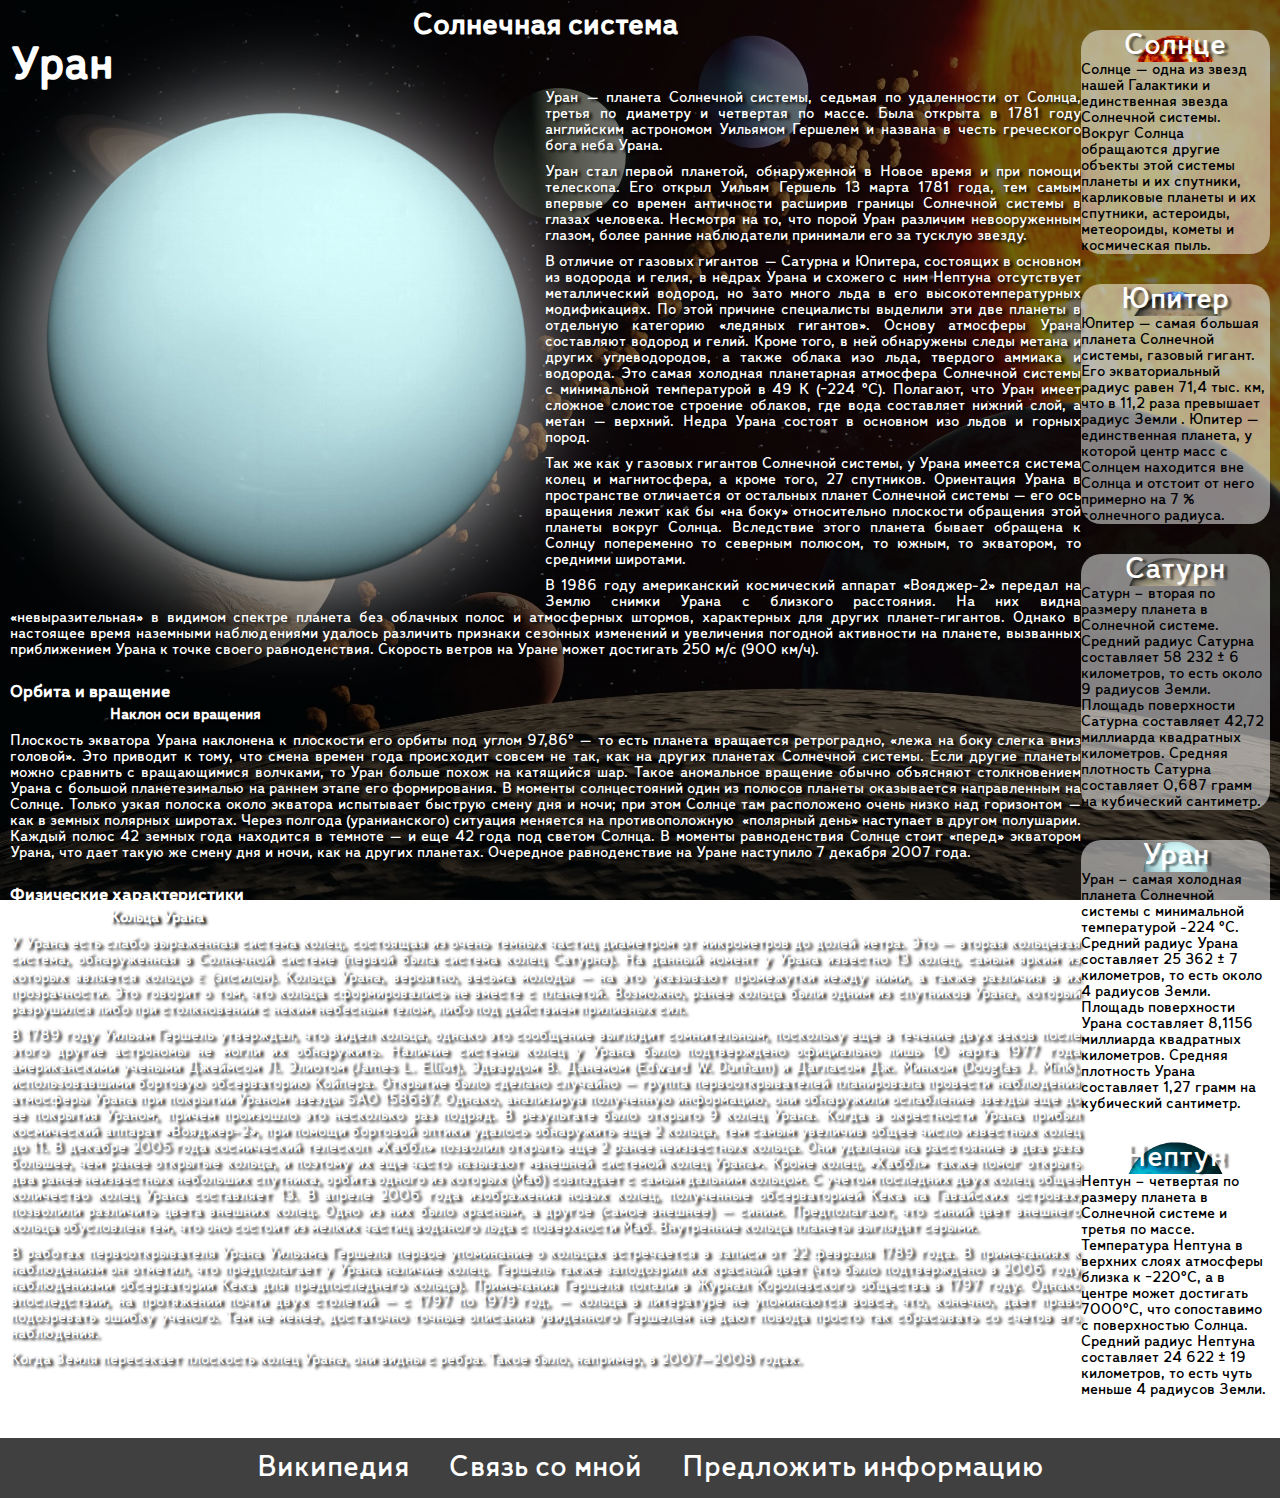
<file: КУРСОВАЯ/8уран/uranus.html>
<!DOCTYPE html>
<html>
<head>
	<meta charset="utf-8">
	<meta name="viewport" content="width=device-width, initial-scale=1.0">
	<title>Уран</title>
	<link rel="stylesheet" href="style.css">
	<link rel="stylesheet" href="C:/Users/Маргарита/Desktop/КУРСОВАЯ/media/media1200.css">
	<link rel="stylesheet" href="C:/Users/Маргарита/Desktop/КУРСОВАЯ/media/media992.css">
	<link rel="stylesheet" href="C:/Users/Маргарита/Desktop/КУРСОВАЯ/media/media768.css">
	<link rel="stylesheet" href="C:/Users/Маргарита/Desktop/КУРСОВАЯ/media/media650.css">
	<link rel="stylesheet" href="C:/Users/Маргарита/Desktop/КУРСОВАЯ/media/media480.css">
	<link rel="stylesheet" href="C:/Users/Маргарита/Desktop/КУРСОВАЯ/media/media000.css">
</head>
<body>
	<div id="wrapper">
	<content>
		<a href="C:\Users\Маргарита\Desktop\КУРСОВ\!космос\index.html"><h1>Солнечная система</h1></a>
		<h2>Уран</h2>
		<img src="cartinka/Uranus.png" align="left">
		<p>Уран — планета Солнечной системы, седьмая по удаленности от Солнца, третья по диаметру и четвертая по массе. Была открыта в 1781 году английским астрономом Уильямом Гершелем и названа в честь греческого бога неба Урана.</p>
		<p>Уран стал первой планетой, обнаруженной в Новое время и при помощи телескопа. Его открыл Уильям Гершель 13 марта 1781 года, тем самым впервые со времен античности расширив границы Солнечной системы в глазах человека. Несмотря на то, что порой Уран различим невооруженным глазом, более ранние наблюдатели принимали его за тусклую звезду.</p>
		<p>В отличие от газовых гигантов — Сатурна и Юпитера, состоящих в основном из водорода и гелия, в недрах Урана и схожего с ним Нептуна отсутствует металлический водород, но зато много льда в его высокотемпературных модификациях. По этой причине специалисты выделили эти две планеты в отдельную категорию «ледяных гигантов». Основу атмосферы Урана составляют водород и гелий. Кроме того, в ней обнаружены следы метана и других углеводородов, а также облака изо льда, твердого аммиака и водорода. Это самая холодная планетарная атмосфера Солнечной системы с минимальной температурой в 49 К (−224 °C). Полагают, что Уран имеет сложное слоистое строение облаков, где вода составляет нижний слой, а метан — верхний. Недра Урана состоят в основном изо льдов и горных пород.</p>
		<p>Так же как у газовых гигантов Солнечной системы, у Урана имеется система колец и магнитосфера, а кроме того, 27 спутников. Ориентация Урана в пространстве отличается от остальных планет Солнечной системы — его ось вращения лежит как бы «на боку» относительно плоскости обращения этой планеты вокруг Солнца. Вследствие этого планета бывает обращена к Солнцу попеременно то северным полюсом, то южным, то экватором, то средними широтами.</p>
		<p>В 1986 году американский космический аппарат «Вояджер-2» передал на Землю снимки Урана с близкого расстояния. На них видна «невыразительная» в видимом спектре планета без облачных полос и атмосферных штормов, характерных для других планет-гигантов. Однако в настоящее время наземными наблюдениями удалось различить признаки сезонных изменений и увеличения погодной активности на планете, вызванных приближением Урана к точке своего равноденствия. Скорость ветров на Уране может достигать 250 м/с (900 км/ч).</p>

		<h3>Орбита и вращение</h3>
		<p id="podzogalov">Наклон оси вращения</p>
		<p>Плоскость экватора Урана наклонена к плоскости его орбиты под углом 97,86° — то есть планета вращается ретроградно, «лежа на боку слегка вниз головой». Это приводит к тому, что смена времен года происходит совсем не так, как на других планетах Солнечной системы. Если другие планеты можно сравнить с вращающимися волчками, то Уран больше похож на катящийся шар. Такое аномальное вращение обычно объясняют столкновением Урана с большой планетезималью на раннем этапе его формирования. В моменты солнцестояний один из полюсов планеты оказывается направленным на Солнце. Только узкая полоска около экватора испытывает быструю смену дня и ночи; при этом Солнце там расположено очень низко над горизонтом — как в земных полярных широтах. Через полгода (уранианского) ситуация меняется на противоположную: «полярный день» наступает в другом полушарии. Каждый полюс 42 земных года находится в темноте — и еще 42 года под светом Солнца. В моменты равноденствия Солнце стоит «перед» экватором Урана, что дает такую же смену дня и ночи, как на других планетах. Очередное равноденствие на Уране наступило 7 декабря 2007 года.</p>
		
		<h3>Физические характеристики</h3>
		<p id="podzogalov">Кольца Урана</p>
		<p>У Урана есть слабо выраженная система колец, состоящая из очень темных частиц диаметром от микрометров до долей метра. Это — вторая кольцевая система, обнаруженная в Солнечной системе (первой была система колец Сатурна). На данный момент у Урана известно 13 колец, самым ярким из которых является кольцо ε (эпсилон). Кольца Урана, вероятно, весьма молоды — на это указывают промежутки между ними, а также различия в их прозрачности. Это говорит о том, что кольца сформировались не вместе с планетой. Возможно, ранее кольца были одним из спутников Урана, который разрушился либо при столкновении с неким небесным телом, либо под действием приливных сил.</p>
		<p>В 1789 году Уильям Гершель утверждал, что видел кольца, однако это сообщение выглядит сомнительным, поскольку еще в течение двух веков после этого другие астрономы не могли их обнаружить. Наличие системы колец у Урана было подтверждено официально лишь 10 марта 1977 года американскими учеными Джеймсом Л. Элиотом (James L. Elliot), Эдвардом В. Данемом (Edward W. Dunham) и Дагласом Дж. Минком (Douglas J. Mink), использовавшими бортовую обсерваторию Койпера. Открытие было сделано случайно — группа первооткрывателей планировала провести наблюдения атмосферы Урана при покрытии Ураном звезды SAO 158687. Однако, анализируя полученную информацию, они обнаружили ослабление звезды еще до ее покрытия Ураном, причем произошло это несколько раз подряд. В результате было открыто 9 колец Урана. Когда в окрестности Урана прибыл космический аппарат «Вояджер-2», при помощи бортовой оптики удалось обнаружить еще 2 кольца, тем самым увеличив общее число известных колец до 11. В декабре 2005 года космический телескоп «Хаббл» позволил открыть еще 2 ранее неизвестных кольца. Они удалены на расстояние в два раза большее, чем ранее открытые кольца, и поэтому их еще часто называют «внешней системой колец Урана». Кроме колец, «Хаббл» также помог открыть два ранее неизвестных небольших спутника, орбита одного из которых (Маб) совпадает с самым дальним кольцом. С учетом последних двух колец общее количество колец Урана составляет 13. В апреле 2006 года изображения новых колец, полученные обсерваторией Кека на Гавайских островах, позволили различить цвета внешних колец. Одно из них было красным, а другое (самое внешнее) — синим. Предполагают, что синий цвет внешнего кольца обусловлен тем, что оно состоит из мелких частиц водяного льда с поверхности Маб. Внутренние кольца планеты выглядят серыми.</p>
		<p>В работах первооткрывателя Урана Уильяма Гершеля первое упоминание о кольцах встречается в записи от 22 февраля 1789 года. В примечаниях к наблюдениям он отметил, что предполагает у Урана наличие колец. Гершель также заподозрил их красный цвет (что было подтверждено в 2006 году наблюдениями обсерватории Кека для предпоследнего кольца). Примечания Гершеля попали в Журнал Королевского общества в 1797 году. Однако впоследствии, на протяжении почти двух столетий — с 1797 по 1979 год, — кольца в литературе не упоминаются вовсе, что, конечно, дает право подозревать ошибку ученого. Тем не менее, достаточно точные описания увиденного Гершелем не дают повода просто так сбрасывать со счетов его наблюдения.</p>
		<p>Когда Земля пересекает плоскость колец Урана, они видны с ребра. Такое было, например, в 2007—2008 годах.</p>
	</content>
	<div id="reclama">
		<a href="C:\Users\Маргарита\Desktop\КУРСОВ\1солнце\sun.html" class="blok">
			<div class="image0" id="image">
				<h1>Солнце</h1>
			</div>
			<p>Солнце — одна из звезд нашей Галактики и единственная звезда Солнечной системы. Вокруг Солнца обращаются другие объекты этой системы: планеты и их спутники, карликовые планеты и их спутники, астероиды, метеороиды, кометы и космическая пыль.</p>
		</a>
		<a href="C:\Users\Маргарита\Desktop\КУРСОВ\6юпитер\jupiter.html" class="blok">
			<div class="image5" id="image">
				<h1>Юпитер</h1>
			</div>
			<p>Юпитер — самая большая планета Солнечной системы, газовый гигант. Его экваториальный радиус равен 71,4 тыс. км, что в 11,2 раза превышает радиус Земли . Юпитер — единственная планета, у которой центр масс с Солнцем находится вне Солнца и отстоит от него примерно на 7 % солнечного радиуса.</p>
		</a>
		<a href="C:\Users\Маргарита\Desktop\КУРСОВ\7сатурн\saturn.html" class="blok">
			<div class="image6" id="image">
				<h1>Сатурн</h1>
			</div>
			<p>Сатурн – вторая по размеру планета в Солнечной системе. Средний радиус Сатурна составляет 58 232 ± 6 километров, то есть около 9 радиусов Земли. Площадь поверхности Сатурна составляет 42,72 миллиарда квадратных километров. Средняя плотность Сатурна составляет 0,687 грамм на кубический сантиметр.</p>
		</a>
		<a href="C:\Users\Маргарита\Desktop\КУРСОВ\8уран\uranus.html" class="blok">
			<div class="image7" id="image">
				<h1>Уран</h1>
			</div>
			<p>Уран – самая холодная планета Солнечной системы с минимальной температурой -224 °C. Средний радиус Урана составляет 25 362 ± 7 километров, то есть около 4 радиусов Земли. Площадь поверхности Урана составляет 8,1156 миллиарда квадратных километров. Средняя плотность Урана составляет 1,27 грамм на кубический сантиметр.</p>
		</a>
		<a href="C:\Users\Маргарита\Desktop\КУРСОВ\9нептун\neptune.html" class="blok">
			<div class="image8" id="image">
				<h1>Нептун</h1>
			</div>
			<p>Нептун – четвертая по размеру планета в Солнечной системе и третья по массе. Температура Нептуна в верхних слоях атмосферы близка к −220°C, а в центре может достигать 7000°C, что сопоставимо с поверхностью Солнца. Средний радиус Нептуна составляет 24 622 ± 19 километров, то есть чуть меньше 4 радиусов Земли.</p>
		</a>
	</div>
	</div>
	<footer>
		<div id="foot">
		
		<p><a href="https://ru.wikipedia.org/wiki/%D0%A1%D0%B0%D1%82%D1%83%D1%80%D0%BD" target="_blank">Википедия</a></p>
		<p><a href="https://vk.com/id276208100">Связь со мной</a></p>
		<p><a href="https://mail.google.com/mail/u/0/#inbox">Предложить информацию</a></p>

		</div>
	</footer>
</body>
</html>
</file>
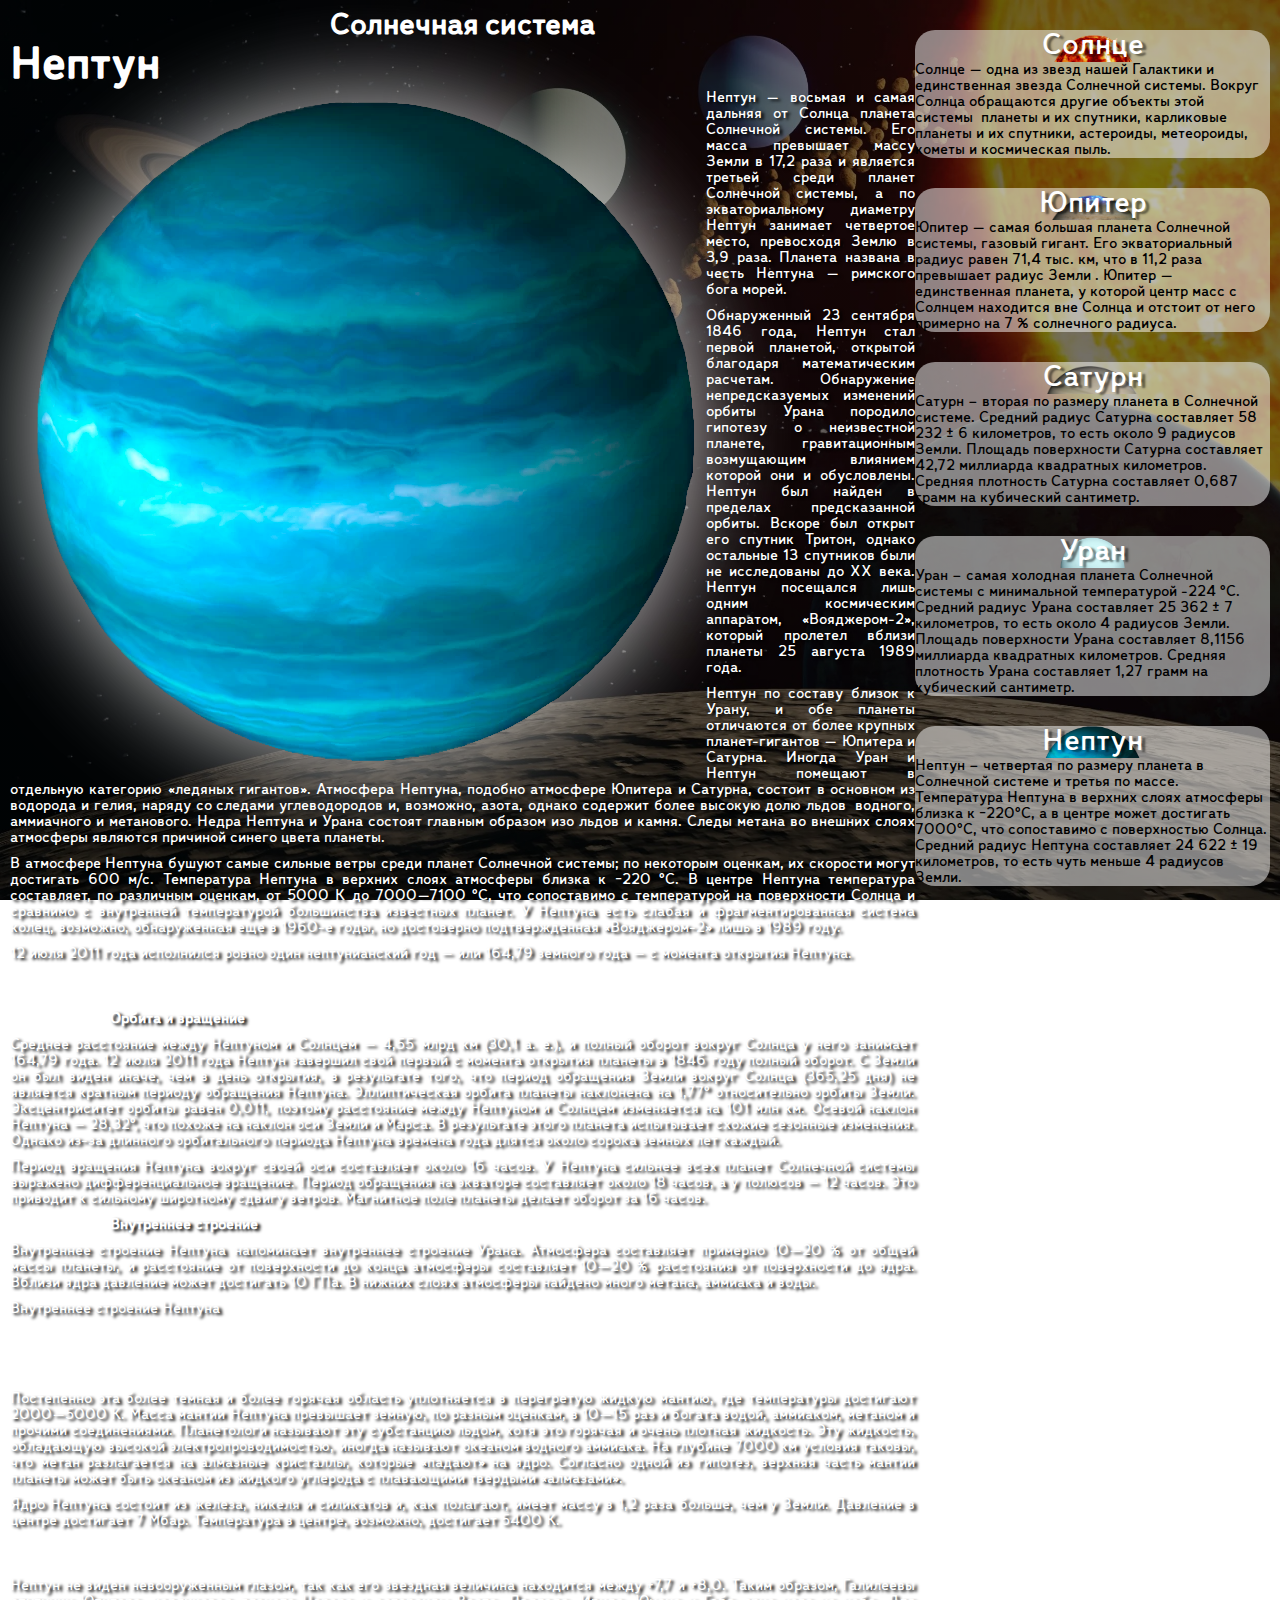
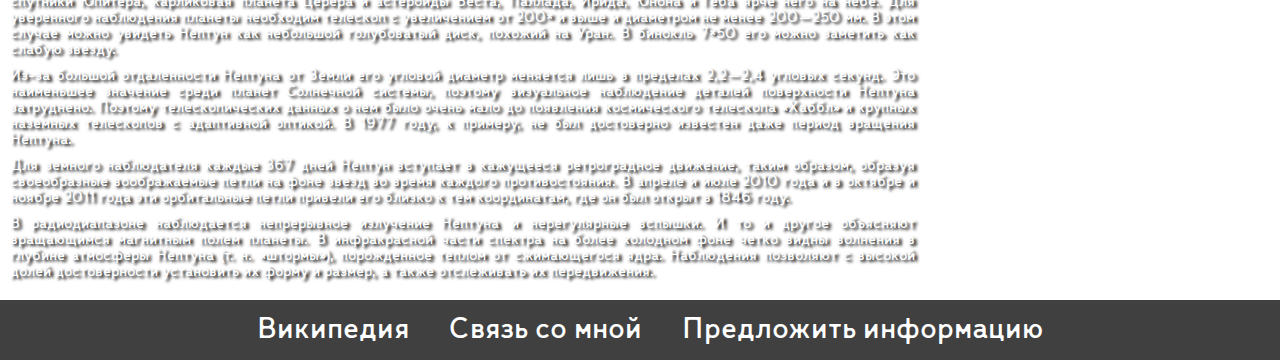
<file: КУРСОВАЯ/9нептун/neptune.html>
<!DOCTYPE html>
<html>
<head>
	<meta charset="utf-8">
	<meta name="viewport" content="width=device-width, initial-scale=1.0">
	<title>Нептун</title>
	<link rel="stylesheet" href="style.css">
	<link rel="stylesheet" href="C:/Users/Маргарита/Desktop/КУРСОВАЯ/media/media1200.css">
	<link rel="stylesheet" href="C:/Users/Маргарита/Desktop/КУРСОВАЯ/media/media992.css">
	<link rel="stylesheet" href="C:/Users/Маргарита/Desktop/КУРСОВАЯ/media/media768.css">
	<link rel="stylesheet" href="C:/Users/Маргарита/Desktop/КУРСОВАЯ/media/media650.css">
	<link rel="stylesheet" href="C:/Users/Маргарита/Desktop/КУРСОВАЯ/media/media480.css">
	<link rel="stylesheet" href="C:/Users/Маргарита/Desktop/КУРСОВАЯ/media/media000.css">
</head>
<body>
	<div id="wrapper">
	<content>
		<a href="C:\Users\Маргарита\Desktop\КУРСОВ\!космос\index.html"><h1>Солнечная система</h1></a>
		<h2>Нептун</h2>
		<img src="cartinka/Neptune.png" align="left">
		<p>Нептун — восьмая и самая дальняя от Солнца планета Солнечной системы. Его масса превышает массу Земли в 17,2 раза и является третьей среди планет Солнечной системы, а по экваториальному диаметру Нептун занимает четвертое место, превосходя Землю в 3,9 раза. Планета названа в честь Нептуна — римского бога морей.</p>
		<p>Обнаруженный 23 сентября 1846 года, Нептун стал первой планетой, открытой благодаря математическим расчетам. Обнаружение непредсказуемых изменений орбиты Урана породило гипотезу о неизвестной планете, гравитационным возмущающим влиянием которой они и обусловлены. Нептун был найден в пределах предсказанной орбиты. Вскоре был открыт его спутник Тритон, однако остальные 13 спутников были не исследованы до XX века. Нептун посещался лишь одним космическим аппаратом, «Вояджером-2», который пролетел вблизи планеты 25 августа 1989 года.</p>
		<p>Нептун по составу близок к Урану, и обе планеты отличаются от более крупных планет-гигантов — Юпитера и Сатурна. Иногда Уран и Нептун помещают в отдельную категорию «ледяных гигантов». Атмосфера Нептуна, подобно атмосфере Юпитера и Сатурна, состоит в основном из водорода и гелия, наряду со следами углеводородов и, возможно, азота, однако содержит более высокую долю льдов: водного, аммиачного и метанового. Недра Нептуна и Урана состоят главным образом изо льдов и камня. Следы метана во внешних слоях атмосферы являются причиной синего цвета планеты.</p>
		<p>В атмосфере Нептуна бушуют самые сильные ветры среди планет Солнечной системы; по некоторым оценкам, их скорости могут достигать 600 м/с. Температура Нептуна в верхних слоях атмосферы близка к −220 °C. В центре Нептуна температура составляет, по различным оценкам, от 5000 K до 7000—7100 °C, что сопоставимо с температурой на поверхности Солнца и сравнимо с внутренней температурой большинства известных планет. У Нептуна есть слабая и фрагментированная система колец, возможно, обнаруженная еще в 1960-е годы, но достоверно подтвержденная «Вояджером-2» лишь в 1989 году.</p>
		<p>12 июля 2011 года исполнился ровно один нептунианский год — или 164,79 земного года — с момента открытия Нептуна.</p>

		<h3>Физические характеристики</h3>
		<p id="podzogalov">Орбита и вращение</p>
		<p>Среднее расстояние между Нептуном и Солнцем — 4,55 млрд км (30,1 а. е.), и полный оборот вокруг Солнца у него занимает 164,79 года. 12 июля 2011 года Нептун завершил свой первый с момента открытия планеты в 1846 году полный оборот. С Земли он был виден иначе, чем в день открытия, в результате того, что период обращения Земли вокруг Солнца (365,25 дня) не является кратным периоду обращения Нептуна. Эллиптическая орбита планеты наклонена на 1,77° относительно орбиты Земли. Эксцентриситет орбиты равен 0,011, поэтому расстояние между Нептуном и Солнцем изменяется на 101 млн км. Осевой наклон Нептуна — 28,32°, что похоже на наклон оси Земли и Марса. В результате этого планета испытывает схожие сезонные изменения. Однако из-за длинного орбитального периода Нептуна времена года длятся около сорока земных лет каждый.</p>
		<p>Период вращения Нептуна вокруг своей оси составляет около 16 часов. У Нептуна сильнее всех планет Солнечной системы выражено дифференциальное вращение. Период обращения на экваторе составляет около 18 часов, а у полюсов — 12 часов. Это приводит к сильному широтному сдвигу ветров. Магнитное поле планеты делает оборот за 16 часов.</p>
		<p id="podzogalov">Внутреннее строение</p>
		<p>Внутреннее строение Нептуна напоминает внутреннее строение Урана. Атмосфера составляет примерно 10—20 % от общей массы планеты, и расстояние от поверхности до конца атмосферы составляет 10—20 % расстояния от поверхности до ядра. Вблизи ядра давление может достигать 10 ГПа. В нижних слоях атмосферы найдено много метана, аммиака и воды.</p>
		<p>Внутреннее строение Нептуна:</p>
		<ul>1. Верхняя атмосфера, верхние облака</ul>
		<ul>2. Атмосфера, состоящая из водорода, гелия и метана</ul>
		<ul>3. Мантия, состоящая из водяного, аммиачного и метанового льда</ul>
		<ul>4. Каменно-ледяное ядро</ul>
		<p>Постепенно эта более темная и более горячая область уплотняется в перегретую жидкую мантию, где температуры достигают 2000—5000 К. Масса мантии Нептуна превышает земную, по разным оценкам, в 10—15 раз и богата водой, аммиаком, метаном и прочими соединениями. Планетологи называют эту субстанцию льдом, хотя это горячая и очень плотная жидкость. Эту жидкость, обладающую высокой электропроводимостью, иногда называют океаном водного аммиака. На глубине 7000 км условия таковы, что метан разлагается на алмазные кристаллы, которые «падают» на ядро. Согласно одной из гипотез, верхняя часть мантии планеты может быть океаном из жидкого углерода с плавающими твердыми «алмазами».</p>
		<p>Ядро Нептуна состоит из железа, никеля и силикатов и, как полагают, имеет массу в 1,2 раза больше, чем у Земли. Давление в центре достигает 7 Мбар. Температура в центре, возможно, достигает 5400 К.</p>
		
		<h3>Наблюдения</h3>
		<p>Нептун не виден невооруженным глазом, так как его звездная величина находится между +7,7 и +8,0. Таким образом, Галилеевы спутники Юпитера, карликовая планета Церера и астероиды Веста, Паллада, Ирида, Юнона и Геба ярче него на небе. Для уверенного наблюдения планеты необходим телескоп c увеличением от 200× и выше и диаметром не менее 200—250 мм. В этом случае можно увидеть Нептун как небольшой голубоватый диск, похожий на Уран. В бинокль 7×50 его можно заметить как слабую звезду.</p>
		<p>Из-за большой отдаленности Нептуна от Земли его угловой диаметр меняется лишь в пределах 2,2—2,4 угловых секунд. Это наименьшее значение среди планет Солнечной системы, поэтому визуальное наблюдение деталей поверхности Нептуна затруднено. Поэтому телескопических данных о нем было очень мало до появления космического телескопа «Хаббл» и крупных наземных телескопов с адаптивной оптикой. В 1977 году, к примеру, не был достоверно известен даже период вращения Нептуна.</p>
		<p>Для земного наблюдателя каждые 367 дней Нептун вступает в кажущееся ретроградное движение, таким образом, образуя своеобразные воображаемые петли на фоне звезд во время каждого противостояния. В апреле и июле 2010 года и в октябре и ноябре 2011 года эти орбитальные петли привели его близко к тем координатам, где он был открыт в 1846 году.</p>
		<p>В радиодиапазоне наблюдается непрерывное излучение Нептуна и нерегулярные вспышки. И то и другое объясняют вращающимся магнитным полем планеты. В инфракрасной части спектра на более холодном фоне четко видны волнения в глубине атмосферы Нептуна (т. н. «штормы»), порожденное теплом от сжимающегося ядра. Наблюдения позволяют с высокой долей достоверности установить их форму и размер, а также отслеживать их передвижения.</p>
	</content>
	<div id="reclama">
		<a href="C:\Users\Маргарита\Desktop\КУРСОВ\1солнце\sun.html" class="blok">
			<div class="image0" id="image">
				<h1>Солнце</h1>
			</div>
			<p>Солнце — одна из звезд нашей Галактики и единственная звезда Солнечной системы. Вокруг Солнца обращаются другие объекты этой системы: планеты и их спутники, карликовые планеты и их спутники, астероиды, метеороиды, кометы и космическая пыль.</p>
		</a>
		<a href="C:\Users\Маргарита\Desktop\КУРСОВ\6юпитер\jupiter.html" class="blok">
			<div class="image5" id="image">
				<h1>Юпитер</h1>
			</div>
			<p>Юпитер — самая большая планета Солнечной системы, газовый гигант. Его экваториальный радиус равен 71,4 тыс. км, что в 11,2 раза превышает радиус Земли . Юпитер — единственная планета, у которой центр масс с Солнцем находится вне Солнца и отстоит от него примерно на 7 % солнечного радиуса.</p>
		</a>
		<a href="C:\Users\Маргарита\Desktop\КУРСОВ\7сатурн\saturn.html" class="blok">
			<div class="image6" id="image">
				<h1>Сатурн</h1>
			</div>
			<p>Сатурн – вторая по размеру планета в Солнечной системе. Средний радиус Сатурна составляет 58 232 ± 6 километров, то есть около 9 радиусов Земли. Площадь поверхности Сатурна составляет 42,72 миллиарда квадратных километров. Средняя плотность Сатурна составляет 0,687 грамм на кубический сантиметр.</p>
		</a>
		<a href="C:\Users\Маргарита\Desktop\КУРСОВ\8уран\uranus.html" class="blok">
			<div class="image7" id="image">
				<h1>Уран</h1>
			</div>
			<p>Уран – самая холодная планета Солнечной системы с минимальной температурой -224 °C. Средний радиус Урана составляет 25 362 ± 7 километров, то есть около 4 радиусов Земли. Площадь поверхности Урана составляет 8,1156 миллиарда квадратных километров. Средняя плотность Урана составляет 1,27 грамм на кубический сантиметр.</p>
		</a>
		<a href="C:\Users\Маргарита\Desktop\КУРСОВ\9нептун\neptune.html" class="blok">
			<div class="image8" id="image">
				<h1>Нептун</h1>
			</div>
			<p>Нептун – четвертая по размеру планета в Солнечной системе и третья по массе. Температура Нептуна в верхних слоях атмосферы близка к −220°C, а в центре может достигать 7000°C, что сопоставимо с поверхностью Солнца. Средний радиус Нептуна составляет 24 622 ± 19 километров, то есть чуть меньше 4 радиусов Земли.</p>
		</a>
	</div>
	</div>
	<footer>
		<div id="foot">
		
		<p><a href="https://ru.wikipedia.org/wiki/%D0%9D%D0%B5%D0%BF%D1%82%D1%83%D0%BD" target="_blank">Википедия</a></p>
		<p><a href="https://vk.com/id276208100">Связь со мной</a></p>
		<p><a href="https://mail.google.com/mail/u/0/#inbox">Предложить информацию</a></p>

		</div>
	</footer>
</body>
</html>
</file>
<file: style/style.css>
* {
	box-sizing: border-box;
	margin: 0;
	padding: 0;
	font-family: Gill Sans, sans-serif;
}

body {
	background-color: #F0F0F0;
}

/* ---------------------------------------------------------------------------------------------------- */

header {
	height: 150;
	background-color: white;
	width: 100%;
    display: flex;
    justify-content: space-between;
	align-items: center;
	padding: 10px 30px 10px 10px;
}

/* The switch - the box around the slider */
.switch {
	position: relative;
	display: inline-block;
	width: 60px;
	height: 34px;
}
  
  /* Hide default HTML checkbox */
  .switch input {display:none;}
  
  /* The slider */
  .slider {
	position: absolute;
	cursor: pointer;
	top: 0;
	left: 0;
	right: 0;
	bottom: 0;
	background-color: #0D5F2E;
	-webkit-transition: .4s;
	transition: .4s;
}
  
  .slider:before {
	position: absolute;
	content: "";
	height: 26px;
	width: 26px;
	left: 4px;
	bottom: 4px;
	background-color: white;
	-webkit-transition: .4s;
	transition: .4s;
  }
  
  input:checked + .slider {
	background-color: #810000;
  }
  
  input:focus + .slider {
	box-shadow: 0 0 1px #810000;
  }
  
  input:checked + .slider:before {
	-webkit-transform: translateX(26px);
	-ms-transform: translateX(26px);
	transform: translateX(26px);
  }
  
  /* Rounded sliders */
  .slider.round {
	border-radius: 34px;
  }
  
  .slider.round:before {
	border-radius: 50%;
  }

div {
	text-align: justify;
}

#btn_predpr {
	display: flex;
	align-items: center;
}

#btn_predpr p {
	padding-right: 10px;
	font-size: large;
}

/* ---------------------------------------------------------------------------------------------------- */

#main_frame {
	background-color: white;
	border-radius: 15px;
	margin: 1% 20%;
	padding: 1%;
	height: 1000px;
}

#info {
	display: flex;
	margin-bottom: 3%;
}

#info img {
	margin: 2% 7%;
	width: 220px;
	height: 300px;
	border-radius: 4%;
}

#dannie {
	margin: 4% 2% 2% 0%;
}

#dannie p {
	padding: 10px;
}

/* ---------------------------------------------------------------------------------------------------- */





#menu {
	display: flex;
	justify-content: center;
	margin-bottom: 3%;
}

#menu a {
	padding: 10px;
	text-decoration: none;
	border: 3px solid #003C5D;
	border-top: none;
	border-left: none;
	border-right: none;
	border-top-left-radius: 5%;
	border-top-right-radius: 5%;
	color: #003C5D;
	background-color: rgba(0, 60, 93, 0.1);
}

#menu a:hover, #menu a:active {
	color: #0D5F2E;
	border: 2px solid #0D5F2E;
	border-top: none;
	border-left: none;
	border-right: none;
	background-color: rgba(13, 95, 46, 0.1);
}


.dropdown-content {
	margin-top: 13px;
    display: none;
    position: absolute;
    background-color: #f9f9f9;
    min-width: 100%;
    overflow: auto;
    box-shadow: 0px 8px 16px 0px rgba(0,0,0,0.2);
    z-index: 1;
}

.dropdown:hover .dropdown-content {
    display: block;
}

.dropdown-content a {
    padding: 12px 16px;
    text-decoration: none;
    display: block;
}



table, td, th {
	border: 1px solid;
  }

table {
	border: 3px solid rgba(13, 95, 46);
	border-collapse: collapse;
	margin: 2% 5%;
}

th {
	border: 3px solid rgba(13, 95, 46);
	padding: 2px 10px;
}



.slider-container {
	position: relative;
	width: 600px;
	height: 400px;
	margin: 0 auto;
	overflow: hidden;
  }
  
  .sliderd {
	display: flex;
	transition: transform 0.5s ease-in-out;
  }
  
  .sliderd img {
	width: 100%;
	height: 100%;
	object-fit: cover;
  }
  
  .prev-button,
  .next-button {
	display: flex;
	flex-direction: column;
    justify-content: center;
	position: absolute;
	top: 50%;
	transform: translateY(-50%);
	width: 50%;
	height: 100%;
	background-color: transparent;
	border: none;
	font-size: 24px;
	color: white;
  }
  
  .prev-button {
	align-items: flex-start;
	left: 10px;
  }
  
  .next-button {
	align-items: flex-end;
	right: 10px;
  }

  div.sim-slider-dots {
	width: 100%;
	height: auto;
	position: absolute;
	left: 0;
	bottom: 0;
	z-index: 3;
	text-align: center;
  }

  .dropdown {
    position: relative;
    display: inline-block;
}

#textD {
	margin: 5% 10%;
	width: 700px;
	height: 400px;
	background-color: #F0F0F0;
}
</file>
<file: КУРСОВАЯ/!космос/style/style.css>
* {
	box-sizing: border-box;
	margin: 0;
	padding: 0; }

@font-face {
 font-family: "canis minor";
 src: url("C:/Users/Маргарита/Desktop/КУРСОВАЯ/!космос/shrift/canis minor.otf"); }

body::-webkit-scrollbar {
	width: 0px; }

body {
	font-family: "canis minor"; }

#stars {
	width: 100%;
	height: 150vh !important;
	-webkit-transition: all 0.4 ease-in-out;
	-moz-transition: all 0.4 ease-in-out;
	-ms-transition: all 0.4 ease-in-out;
	-o-transition: all 0.4 ease-in-out;
	position: absolute;
	z-index: 100;
}

nav {
	height: 100vh;
	background: linear-gradient(0deg, rgba(0, 0, 0, 1), rgba(0,0,0,0) 100%), url(C:/Users/Маргарита/Desktop/КУРСОВАЯ/!космос/cartinka/fon1.jpg);
	background-size: cover; }

nav {
	display: flex;
	flex-direction: column;
	justify-content: center;
	align-items: center;
	color: white;
}

#content {
	background: linear-gradient(180deg, rgba(0, 0, 0, 1), rgba(0,0,0,0) 160%);
	background-color: black;
	background-size: cover;
}

canvas {
	background-color: black;
}

#sun {
	display: flex;
	flex-direction: column;
	justify-content: center;
	align-items: center;
	margin-top: 50%;
}

#mercury {
	position:absolute;
}

#hesperus {
	position:absolute;
}

#terra {
	position: absolute;
}

#mars {
	position: absolute;
}

#jupiter {
	position: absolute;
}

#saturn {
	position: absolute;
}

#uranus {
	position: absolute;
}

#neptune {
	position: absolute;
}

#stars {
	z-index: auto;
}

a:link, a:visited {
	text-decoration: none;
}

#sun a:hover {
	text-decoration: none;
	filter: drop-shadow(0px 0px 50px rgba(255, 50, 0, 0.8));
}

a:hover {
	text-decoration: none;
	filter: drop-shadow(0px 0px 50px rgba(255, 255, 255, 0.5));
}
</file>
<file: КУРСОВАЯ/!космос/style/media1200.css>
@media (min-width: 1200px) {

nav {
	font-size: 35px; }

h1 {
	padding: 7px; }

#content {
	height: 1800px; }

#sun img {
	width: 140px;
	height: 140px; }

#mercury img {
	width: 50px;
	height: 50px;
}

#hesperus img {
	width: 55px;
	height: 55px;
}

#terra img {
	width: 60px;
	height: 60px;
}

#mars img {
	width: 50px;
	height: 50px;
}

#jupiter img {
	width: 100px;
	height: 100px;
}

#saturn img {
	width: 151px;
	height: 87px;
}

#uranus img {
	width: 70px;
	height: 70px;
}

#neptune img {
	width: 70px;
	height: 70px;
}

/*высплывающие окна*/
	.tooltip {
		position: relative; } /* Относительное позиционирование */

	.tooltip::after {
		position: absolute; /* Абсолютное позиционирование */
		content: attr(data-info); /* Выводим текст */
		max-width: 300px;
		min-width: 100px; /* Ширина подсказки */
		left: 100%; /* Положение подсказки */
		text-align: center;
		color: #fff; /* Цвет текста */
		background: rgba(0, 0, 0, 0.7); /*черного фона */
		padding: 0.5em; /* Поля вокруг текста */
		pointer-events: none; /* Подсказка */
		opacity: 0; /* Подсказка невидима */
		transition: 1s; /* Время появления подсказки */
		border: 1px dashed #FFFFFF;
		border-radius: 20px;
		z-index: 1; }

	#sun .tooltip:hover::after {
		opacity: 1; /* Показываем подсказку */
		left: 7.5em; /* Положение подсказки */
		z-index: 1; }

	#mercury .tooltip:hover::after {
		opacity: 1; /* Показываем подсказку */
		left: 2em; /* Положение подсказки */
		z-index: 1; }

	#hesperus .tooltip:hover::after {
		opacity: 1; /* Показываем подсказку */
		left: 2em; /* Положение подсказки */
		z-index: 1; }

	#terra .tooltip:hover::after {
		opacity: 1; /* Показываем подсказку */
		left: 2em; /* Положение подсказки */
		z-index: 1; }

	#mars .tooltip:hover::after {
		opacity: 1; /* Показываем подсказку */
		left: 2em; /* Положение подсказки */
		z-index: 1; }

	#jupiter .tooltip:hover::after {
		opacity: 1; /* Показываем подсказку */
		left: 2em; /* Положение подсказки */
		z-index: 1; }

	#saturn .tooltip:hover::after {
		opacity: 1; /* Показываем подсказку */
		left: 2em; /* Положение подсказки */
		z-index: 1; }

	#uranus .tooltip:hover::after {
		opacity: 1; /* Показываем подсказку */
		left: 2em; /* Положение подсказки */
		z-index: 1; }

	#neptune .tooltip:hover::after {
		opacity: 1; /* Показываем подсказку */
		left: 2em; /* Положение подсказки */
		z-index: 1; }

a:link, a:visited {
	text-decoration: none;
}

#sun a:hover {
	text-decoration: none;
	filter: drop-shadow(0px 0px 50px rgba(255, 50, 0, 0.8));
}

a:hover {
	text-decoration: none;
	filter: drop-shadow(0px 0px 50px rgba(255, 255, 255, 0.5));
}
</file>
<file: style/styleV.css>
* {
    box-sizing: border-box;
    padding: 0;
    margin: 0;
}
  
html, body {   
    height: -webkit-fill-available;
    background: fixed;
    background: linear-gradient(to bottom left, #006026, #003C5D);
}

body{
    display: flex;
    justify-content: center;
}
#block {
    margin-top: 15%;
    background-color: white;
    width: 25%;
    height: 25%;
    border-radius: 15px;
    display: flex;
    flex-direction: column;
    justify-content: center;
    padding: 2% 4%;
}

p {
    margin: 2%;
}

button {
    margin: 2%;
    width: 50%;
    height: 25%;
}
</file>
<file: КУРСОВАЯ/1солнце/style.css>
* {
	box-sizing: border-box;
	margin: 0;
	padding: 0; }

@font-face {
 font-family: "Leto Text Sans Defec";
 src: url("shrift/Leto Text Sans Defect.otf"); }

@keyframes spin {
	from {transform:rotate(0deg);}
	to {transform:rotate(360deg);} }

body {
	background: linear-gradient(0deg, rgba(0, 0, 0, 0.55), rgba(0, 0, 0, 0.55)), url(cartinka/space.jpg);
	background-size: cover;
	font-family: "Leto Text Sans Defec";
	background-attachment: fixed;
	display: flex;
	flex-direction: column; }

body::-webkit-scrollbar {
	width: 0px; }

#wrapper {
	display: flex;
	margin: 0 auto;
	padding: 10px; }

h1 {
	text-align: center;
	color: white; }

h2 {
	font-size:3em;
}

h3 {
	margin-top: 15px;
	margin-bottom: 5px;
}

#podzogalov {
	font-weight: bold;
	margin-left: 100px;
}

content p {
	padding-bottom: 10px;
	text-shadow: 3px 2px 3px #000000; }

content img {
	filter: drop-shadow(0px 0px 50px rgba(255, 255, 255, 0.8));
	margin: 10px 10px 10px 25px;
	animation: spin 120s linear 0s infinite;
}

content {
	color: white;
	text-align: justify;
	box-sizing: border-box; }

#reclama {
	display: flex;
	flex-direction: column;
	align-items: center;
	box-sizing: border-box;
	padding-top: 20px; }

.blok {
	display: flex;
	flex-direction: column;
	align-items: center;
	background: rgba(255, 255, 255, 0.5);
	border-radius: 20px;
	margin-bottom: 30px;
	color: black; }

#image h1 {
	color: white;
	font-weight: 400;
	text-shadow: 4px 2px 2px rgba(0, 0, 0, 0.5); }

.image0 {
	background: url(cartinka/sun.png) no-repeat;
	background-size: cover;
	text-align: center;
	display: flex;
	justify-content: flex-end;
}

.image1 {
	background: url(cartinka/Mercuriy.png) no-repeat;
	background-size: cover;
	text-align: center;
	display: flex;
	justify-content: flex-end;
}

.image2 {
	background: url(cartinka/venera.png) no-repeat;
	background-size: cover;
	text-align: center;
	display: flex;
	justify-content: flex-end;
}

.image3 {
	background: url(cartinka/terra.png) no-repeat;
	background-size: cover;
	text-align: center;
	display: flex;
	justify-content: flex-end;
}

.image4 {
	background: url(cartinka/mars.png) no-repeat;
	background-size: cover;
	text-align: center;
	display: flex;
	justify-content: flex-end;
}

.image5 {
	background: url(cartinka/Jupiter.png) no-repeat;
	background-size: cover;
	text-align: center;
	display: flex;
	justify-content: flex-end;
}
	
.image6 {
	background: url(cartinka/Saturn.png) no-repeat;
	background-size: cover;
	text-align: center;
	display: flex;
	justify-content: flex-end;
}

.image7 {
	background: url(cartinka/Uranus.png) no-repeat;
	background-size: cover;
	text-align: center;
	display: flex;
	justify-content: flex-end;
}
	
.image8 {
	background: url(cartinka/Neptune.png) no-repeat;
	background-size: cover;
	text-align: center;
	display: flex;
	justify-content: flex-end;
}

a {
	text-decoration: none;
}

#foot {
	min-height: 60px;
	align-items: center;
	display: flex;
	margin-left: 20px;
	font-size: 2em; }

#foot a {
	display: block;
    padding: 0 20px;
    box-sizing: border-box; }

#foot a:link, #foot a:visited {
	color: #ffffff;
	text-decoration: none; }

#foot a:hover {
    color: #ffffff;
    text-decoration: none;
    background: rgba(255, 255, 255, 0.2);
    line-height: 60px;
}

footer {
	background: rgba(0, 0, 0, 0.75);
	display: flex;
	flex-direction: column;
	align-items: center; }
</file>
<file: КУРСОВАЯ/2меркурий/style.css>
* {
	box-sizing: border-box;
	margin: 0;
	padding: 0; }

@font-face {
 font-family: "Leto Text Sans Defec";
 src: url("shrift/Leto Text Sans Defect.otf"); }

@keyframes spin {
	from {transform:rotate(0deg);}
	to {transform:rotate(360deg);} }

body {
	background: linear-gradient(0deg, rgba(0, 0, 0, 0.55), rgba(0, 0, 0, 0.55)), url(cartinka/space.jpg);
	background-size: cover;
	font-family: "Leto Text Sans Defec";
	background-attachment: fixed;
	display: flex;
	flex-direction: column; }

body::-webkit-scrollbar {
	width: 0px; }

#wrapper {
	display: flex;
	margin: 0 auto;
	padding: 10px; }

h1 {
	text-align: center;
	color: white; }

h2 {
	font-size:3em;
}

h3 {
	margin-top: 15px;
	margin-bottom: 5px;
}

#podzogalov {
	font-weight: bold;
	margin-left: 100px;
}

content p {
	padding-bottom: 10px;
	text-shadow: 3px 2px 3px #000000; }

content img {
	filter: drop-shadow(0px 0px 50px rgba(255, 255, 255, 0.8));
	margin: 10px 10px 10px 25px;
	animation: spin 120s linear 0s infinite;
}

content {
	color: white;
	text-align: justify;
	box-sizing: border-box; }

#reclama {
	display: flex;
	flex-direction: column;
	align-items: center;
	box-sizing: border-box;
	padding-top: 20px; }

.blok {
	display: flex;
	flex-direction: column;
	align-items: center;
	background: rgba(255, 255, 255, 0.5);
	border-radius: 20px;
	margin-bottom: 30px;
	color: black; }

#image h1 {
	color: white;
	font-weight: 400;
	text-shadow: 4px 2px 2px rgba(0, 0, 0, 0.5); }

.image0 {
	background: url(cartinka/sun.png) no-repeat;
	background-size: cover;
	text-align: center;
	display: flex;
	justify-content: flex-end;
}

.image1 {
	background: url(cartinka/mercuriy.png) no-repeat;
	background-size: cover;
	text-align: center;
	display: flex;
	justify-content: flex-end;
}

.image2 {
	background: url(cartinka/venera.png) no-repeat;
	background-size: cover;
	text-align: center;
	display: flex;
	justify-content: flex-end;
}

.image3 {
	background: url(cartinka/terra.png) no-repeat;
	background-size: cover;
	text-align: center;
	display: flex;
	justify-content: flex-end;
}

.image4 {
	background: url(cartinka/mars.png) no-repeat;
	background-size: cover;
	text-align: center;
	display: flex;
	justify-content: flex-end;
}

a {
	text-decoration: none;
}

footer {
	background: rgba(0, 0, 0, 0.75);
	display: flex;
	flex-direction: column;
	align-items: center; }
	
#foot {
	min-height: 60px;
	align-items: center;
	display: flex;
	margin-left: 20px;
	font-size: 2em; }

#foot a {
	display: block;
    padding: 0 20px;
    box-sizing: border-box; }

#foot a:link, #foot a:visited {
	color: #ffffff;
	text-decoration: none; }

#foot a:hover {
    color: #ffffff;
    text-decoration: none;
    background: rgba(255, 255, 255, 0.2);
    line-height: 60px;
}
</file>
<file: КУРСОВАЯ/3венера/style.css>
* {
	box-sizing: border-box;
	margin: 0;
	padding: 0; }

@font-face {
 font-family: "Leto Text Sans Defec";
 src: url("shrift/Leto Text Sans Defect.otf"); }

@keyframes spin {
	from {transform:rotate(0deg);}
	to {transform:rotate(360deg);} }

body {
	background: linear-gradient(0deg, rgba(0, 0, 0, 0.55), rgba(0, 0, 0, 0.55)), url(cartinka/space.jpg);
	background-size: cover;
	font-family: "Leto Text Sans Defec";
	background-attachment: fixed;
	display: flex;
	flex-direction: column; }

body::-webkit-scrollbar {
	width: 0px; }

#wrapper {
	display: flex;
	margin: 0 auto;
	padding: 10px; }

h1 {
	text-align: center;
	color: white; }

h2 {
	font-size:3em;
}

h3 {
	margin-top: 15px;
	margin-bottom: 5px;
}

#podzogalov {
	font-weight: bold;
	margin-left: 100px;
}

content p {
	padding-bottom: 10px;
	text-shadow: 3px 2px 3px #000000; }

content img {
	filter: drop-shadow(0px 0px 50px rgba(255, 255, 255, 0.8));
	margin: 10px 10px 10px 25px;
	animation: spin 120s linear 0s infinite;
}

content {
	color: white;
	text-align: justify;
	box-sizing: border-box; }

#reclama {
	display: flex;
	flex-direction: column;
	align-items: center;
	box-sizing: border-box;
	padding-top: 20px; }

.blok {
	display: flex;
	flex-direction: column;
	align-items: center;
	background: rgba(255, 255, 255, 0.5);
	border-radius: 20px;
	margin-bottom: 30px;
	color: black; }

#image h1 {
	color: white;
	font-weight: 400;
	text-shadow: 4px 2px 2px rgba(0, 0, 0, 0.5); }

.image0 {
	background: url(cartinka/sun.png) no-repeat;
	background-size: cover;
	text-align: center;
	display: flex;
	justify-content: flex-end;
}

.image1 {
	background: url(cartinka/mercuriy.png) no-repeat;
	background-size: cover;
	text-align: center;
	display: flex;
	justify-content: flex-end;
}

.image2 {
	background: url(cartinka/venera.png) no-repeat;
	background-size: cover;
	text-align: center;
	display: flex;
	justify-content: flex-end;
}

.image3 {
	background: url(cartinka/terra.png) no-repeat;
	background-size: cover;
	text-align: center;
	display: flex;
	justify-content: flex-end;
}

.image4 {
	background: url(cartinka/mars.png) no-repeat;
	background-size: cover;
	text-align: center;
	display: flex;
	justify-content: flex-end;
}

a {
	text-decoration: none;
}

footer {
	background: rgba(0, 0, 0, 0.75);
	display: flex;
	flex-direction: column;
	align-items: center; }
	
#foot {
	min-height: 60px;
	align-items: center;
	display: flex;
	margin-left: 20px;
	font-size: 2em; }

#foot a {
	display: block;
    padding: 0 20px;
    box-sizing: border-box; }

#foot a:link, #foot a:visited {
	color: #ffffff;
	text-decoration: none; }

#foot a:hover {
    color: #ffffff;
    text-decoration: none;
    background: rgba(255, 255, 255, 0.2);
    line-height: 60px;
}
</file>
<file: КУРСОВАЯ/4земля/style.css>
* {
	box-sizing: border-box;
	margin: 0;
	padding: 0; }

@font-face {
 font-family: "Leto Text Sans Defec";
 src: url("shrift/Leto Text Sans Defect.otf"); }

@keyframes spin {
	from {transform:rotate(0deg);}
	to {transform:rotate(360deg);} }

body {
	background: linear-gradient(0deg, rgba(0, 0, 0, 0.55), rgba(0, 0, 0, 0.55)), url(cartinka/space.jpg);
	background-size: cover;
	font-family: "Leto Text Sans Defec";
	background-attachment: fixed;
	display: flex;
	flex-direction: column; }

body::-webkit-scrollbar {
	width: 0px; }

#wrapper {
	display: flex;
	margin: 0 auto;
	padding: 10px; }

h1 {
	text-align: center;
	color: white; }

h2 {
	font-size:3em;
}

h3 {
	margin-top: 15px;
	margin-bottom: 5px;
}

#podzogalov {
	font-weight: bold;
	margin-left: 100px;
}

content p {
	padding-bottom: 10px;
	text-shadow: 3px 2px 3px #000000; }

content img {
	filter: drop-shadow(0px 0px 50px rgba(255, 255, 255, 0.8));
	margin: 10px 10px 10px 25px;
	animation: spin 120s linear 0s infinite;
}

content {
	color: white;
	text-align: justify;
	box-sizing: border-box; }

#reclama {
	display: flex;
	flex-direction: column;
	align-items: center;
	box-sizing: border-box;
	padding-top: 20px; }

.blok {
	display: flex;
	flex-direction: column;
	align-items: center;
	background: rgba(255, 255, 255, 0.5);
	border-radius: 20px;
	margin-bottom: 30px;
	color: black; }

#image h1 {
	color: white;
	font-weight: 400;
	text-shadow: 4px 2px 2px rgba(0, 0, 0, 0.5); }

.image0 {
	background: url(cartinka/sun.png) no-repeat;
	background-size: cover;
	text-align: center;
	display: flex;
	justify-content: flex-end;
}

.image1 {
	background: url(cartinka/mercuriy.png) no-repeat;
	background-size: cover;
	text-align: center;
	display: flex;
	justify-content: flex-end;
}

.image2 {
	background: url(cartinka/venera.png) no-repeat;
	background-size: cover;
	text-align: center;
	display: flex;
	justify-content: flex-end;
}

.image3 {
	background: url(cartinka/terra.png) no-repeat;
	background-size: cover;
	text-align: center;
	display: flex;
	justify-content: flex-end;
}

.image4 {
	background: url(cartinka/mars.png) no-repeat;
	background-size: cover;
	text-align: center;
	display: flex;
	justify-content: flex-end;
}

a {
	text-decoration: none;
}

footer {
	background: rgba(0, 0, 0, 0.75);
	display: flex;
	flex-direction: column;
	align-items: center; }
	
#foot {
	min-height: 60px;
	align-items: center;
	display: flex;
	margin-left: 20px;
	font-size: 2em; }

#foot a {
	display: block;
    padding: 0 20px;
    box-sizing: border-box; }

#foot a:link, #foot a:visited {
	color: #ffffff;
	text-decoration: none; }

#foot a:hover {
    color: #ffffff;
    text-decoration: none;
    background: rgba(255, 255, 255, 0.2);
    line-height: 60px;
}
</file>
<file: КУРСОВАЯ/6юпитер/style.css>
* {
	box-sizing: border-box;
	margin: 0;
	padding: 0; }

@font-face {
 font-family: "Leto Text Sans Defec";
 src: url("shrift/Leto Text Sans Defect.otf"); }

@keyframes spin {
	from {transform:rotate(0deg);}
	to {transform:rotate(360deg);} }

body {
	background: linear-gradient(0deg, rgba(0, 0, 0, 0.55), rgba(0, 0, 0, 0.55)), url(cartinka/space.jpg);
	background-size: cover;
	font-family: "Leto Text Sans Defec";
	background-attachment: fixed;
	display: flex;
	flex-direction: column; }

body::-webkit-scrollbar {
	width: 0px; }

#wrapper {
	display: flex;
	margin: 0 auto;
	padding: 10px; }

h1 {
	text-align: center;
	color: white; }

h2 {
	font-size:3em;
}

h3 {
	margin-top: 15px;
	margin-bottom: 5px;
}

#podzogalov {
	font-weight: bold;
	margin-left: 100px;
}

content p {
	padding-bottom: 10px;
	text-shadow: 3px 2px 3px #000000; }

content img {
	filter: drop-shadow(0px 0px 50px rgba(255, 255, 255, 0.8));
	margin: 10px 10px 10px 25px;
	animation: spin 120s linear 0s infinite;
}

content {
	color: white;
	text-align: justify;
	box-sizing: border-box; }

#reclama {
	display: flex;
	flex-direction: column;
	align-items: center;
	box-sizing: border-box;
	padding-top: 20px; }

.blok {
	display: flex;
	flex-direction: column;
	align-items: center;
	background: rgba(255, 255, 255, 0.5);
	border-radius: 20px;
	margin-bottom: 30px;
	color: black; }

#image h1 {
	color: white;
	font-weight: 400;
	text-shadow: 4px 2px 2px rgba(0, 0, 0, 0.5); }

.image0 {
	background: url(cartinka/sun.png) no-repeat;
	background-size: cover;
	text-align: center;
	display: flex;
	justify-content: flex-end;
}
	
.image5 {
	background: url(cartinka/Jupiter.png) no-repeat;
	background-size: cover;
	text-align: center;
	display: flex;
	justify-content: flex-end;
}
	
.image6 {
	background: url(cartinka/Saturn.png) no-repeat;
	background-size: cover;
	text-align: center;
	display: flex;
	justify-content: flex-end;
}

.image7 {
	background: url(cartinka/Uranus.png) no-repeat;
	background-size: cover;
	text-align: center;
	display: flex;
	justify-content: flex-end;
}
	
.image8 {
	background: url(cartinka/Neptune.png) no-repeat;
	background-size: cover;
	text-align: center;
	display: flex;
	justify-content: flex-end;
}

a {
	text-decoration: none;
}

footer {
	background: rgba(0, 0, 0, 0.75);
	display: flex;
	flex-direction: column;
	align-items: center; }
	
#foot {
	min-height: 60px;
	align-items: center;
	display: flex;
	margin-left: 20px;
	font-size: 2em; }

#foot a {
	display: block;
    padding: 0 20px;
    box-sizing: border-box; }

#foot a:link, #foot a:visited {
	color: #ffffff;
	text-decoration: none; }

#foot a:hover {
    color: #ffffff;
    text-decoration: none;
    background: rgba(255, 255, 255, 0.2);
    line-height: 60px;
}
</file>
<file: КУРСОВАЯ/7сатурн/style.css>
* {
	box-sizing: border-box;
	margin: 0;
	padding: 0; }

@font-face {
 font-family: "Leto Text Sans Defec";
 src: url("shrift/Leto Text Sans Defect.otf"); }

@keyframes spin {
	from {transform:rotate(0deg);}
	to {transform:rotate(360deg);} }

body {
	background: linear-gradient(0deg, rgba(0, 0, 0, 0.55), rgba(0, 0, 0, 0.55)), url(cartinka/space.jpg);
	background-size: cover;
	font-family: "Leto Text Sans Defec";
	background-attachment: fixed;
	display: flex;
	flex-direction: column; }

body::-webkit-scrollbar {
	width: 0px; }

#wrapper {
	display: flex;
	margin: 0 auto;
	padding: 10px; }

h1 {
	text-align: center;
	color: white; }

h2 {
	font-size:3em;
}

h3 {
	margin-top: 15px;
	margin-bottom: 5px;
}

#podzogalov {
	font-weight: bold;
	margin-left: 100px;
}

content p {
	padding-bottom: 10px;
	text-shadow: 3px 2px 3px #000000; }

content img {
	filter: drop-shadow(0px 0px 50px rgba(255, 255, 255, 0.8));
	margin: 10px 10px 10px 25px;
	animation: spin 120s linear 0s infinite;
}

content {
	color: white;
	text-align: justify;
	box-sizing: border-box; }

#reclama {
	display: flex;
	flex-direction: column;
	align-items: center;
	box-sizing: border-box;
	padding-top: 20px; }

.blok {
	display: flex;
	flex-direction: column;
	align-items: center;
	background: rgba(255, 255, 255, 0.5);
	border-radius: 20px;
	margin-bottom: 30px;
	color: black; }

#image h1 {
	color: white;
	font-weight: 400;
	text-shadow: 4px 2px 2px rgba(0, 0, 0, 0.5); }

.image0 {
	background: url(cartinka/sun.png) no-repeat;
	background-size: cover;
	text-align: center;
	display: flex;
	justify-content: flex-end;
}
	
.image5 {
	background: url(cartinka/Jupiter.png) no-repeat;
	background-size: cover;
	text-align: center;
	display: flex;
	justify-content: flex-end;
}
	
.image6 {
	background: url(cartinka/Saturn.png) no-repeat;
	background-size: cover;
	text-align: center;
	display: flex;
	justify-content: flex-end;
}

.image7 {
	background: url(cartinka/Uranus.png) no-repeat;
	background-size: cover;
	text-align: center;
	display: flex;
	justify-content: flex-end;
}
	
.image8 {
	background: url(cartinka/Neptune.png) no-repeat;
	background-size: cover;
	text-align: center;
	display: flex;
	justify-content: flex-end;
}

a {
	text-decoration: none;
}

footer {
	background: rgba(0, 0, 0, 0.75);
	display: flex;
	flex-direction: column;
	align-items: center; }
	
#foot {
	min-height: 60px;
	align-items: center;
	display: flex;
	margin-left: 20px;
	font-size: 2em; }

#foot a {
	display: block;
    padding: 0 20px;
    box-sizing: border-box; }

#foot a:link, #foot a:visited {
	color: #ffffff;
	text-decoration: none; }

#foot a:hover {
    color: #ffffff;
    text-decoration: none;
    background: rgba(255, 255, 255, 0.2);
    line-height: 60px;
}
</file>
<file: КУРСОВАЯ/8уран/style.css>
* {
	box-sizing: border-box;
	margin: 0;
	padding: 0; }

@font-face {
 font-family: "Leto Text Sans Defec";
 src: url("shrift/Leto Text Sans Defect.otf"); }

@keyframes spin {
	from {transform:rotate(0deg);}
	to {transform:rotate(360deg);} }

body {
	background: linear-gradient(0deg, rgba(0, 0, 0, 0.55), rgba(0, 0, 0, 0.55)), url(cartinka/space.jpg);
	background-size: cover;
	font-family: "Leto Text Sans Defec";
	background-attachment: fixed;
	display: flex;
	flex-direction: column; }

body::-webkit-scrollbar {
	width: 0px; }

#wrapper {
	display: flex;
	margin: 0 auto;
	padding: 10px; }

h1 {
	text-align: center;
	color: white; }

h2 {
	font-size:3em;
}

h3 {
	margin-top: 15px;
	margin-bottom: 5px;
}

#podzogalov {
	font-weight: bold;
	margin-left: 100px;
}

content p {
	padding-bottom: 10px;
	text-shadow: 3px 2px 3px #000000; }

content img {
	filter: drop-shadow(0px 0px 50px rgba(255, 255, 255, 0.8));
	margin: 10px 10px 10px 25px;
	animation: spin 120s linear 0s infinite;
}

content {
	color: white;
	text-align: justify;
	box-sizing: border-box; }

#reclama {
	display: flex;
	flex-direction: column;
	align-items: center;
	box-sizing: border-box;
	padding-top: 20px; }

.blok {
	display: flex;
	flex-direction: column;
	align-items: center;
	background: rgba(255, 255, 255, 0.5);
	border-radius: 20px;
	margin-bottom: 30px;
	color: black; }

#image h1 {
	color: white;
	font-weight: 400;
	text-shadow: 4px 2px 2px rgba(0, 0, 0, 0.5); }

.image0 {
	background: url(cartinka/sun.png) no-repeat;
	background-size: cover;
	text-align: center;
	display: flex;
	justify-content: flex-end;
}
	
.image5 {
	background: url(cartinka/Jupiter.png) no-repeat;
	background-size: cover;
	text-align: center;
	display: flex;
	justify-content: flex-end;
}
	
.image6 {
	background: url(cartinka/Saturn.png) no-repeat;
	background-size: cover;
	text-align: center;
	display: flex;
	justify-content: flex-end;
}

.image7 {
	background: url(cartinka/Uranus.png) no-repeat;
	background-size: cover;
	text-align: center;
	display: flex;
	justify-content: flex-end;
}
	
.image8 {
	background: url(cartinka/Neptune.png) no-repeat;
	background-size: cover;
	text-align: center;
	display: flex;
	justify-content: flex-end;
}

a {
	text-decoration: none;
}

footer {
	background: rgba(0, 0, 0, 0.75);
	display: flex;
	flex-direction: column;
	align-items: center; }
	
#foot {
	min-height: 60px;
	align-items: center;
	display: flex;
	margin-left: 20px;
	font-size: 2em; }

#foot a {
	display: block;
    padding: 0 20px;
    box-sizing: border-box; }

#foot a:link, #foot a:visited {
	color: #ffffff;
	text-decoration: none; }

#foot a:hover {
    color: #ffffff;
    text-decoration: none;
    background: rgba(255, 255, 255, 0.2);
    line-height: 60px;
}
</file>
<file: КУРСОВАЯ/9нептун/style.css>
* {
	box-sizing: border-box;
	margin: 0;
	padding: 0; }

@font-face {
 font-family: "Leto Text Sans Defec";
 src: url("shrift/Leto Text Sans Defect.otf"); }

@keyframes spin {
	from {transform:rotate(0deg);}
	to {transform:rotate(360deg);} }

body {
	background: linear-gradient(0deg, rgba(0, 0, 0, 0.55), rgba(0, 0, 0, 0.55)), url(cartinka/space.jpg);
	background-size: cover;
	font-family: "Leto Text Sans Defec";
	background-attachment: fixed;
	display: flex;
	flex-direction: column; }

body::-webkit-scrollbar {
	width: 0px; }

#wrapper {
	display: flex;
	margin: 0 auto;
	padding: 10px; }

h1 {
	text-align: center;
	color: white; }

h2 {
	font-size:3em;
}

h3 {
	margin-top: 15px;
	margin-bottom: 5px;
}

#podzogalov {
	font-weight: bold;
	margin-left: 100px;
}

content p {
	padding-bottom: 10px;
	text-shadow: 3px 2px 3px #000000; }

content img {
	filter: drop-shadow(0px 0px 50px rgba(255, 255, 255, 0.8));
	margin: 10px 10px 10px 25px;
	animation: spin 120s linear 0s infinite;
}

content {
	color: white;
	text-align: justify;
	box-sizing: border-box; }

#reclama {
	display: flex;
	flex-direction: column;
	align-items: center;
	box-sizing: border-box;
	padding-top: 20px; }

.blok {
	display: flex;
	flex-direction: column;
	align-items: center;
	background: rgba(255, 255, 255, 0.5);
	border-radius: 20px;
	margin-bottom: 30px;
	color: black; }

#image h1 {
	color: white;
	font-weight: 400;
	text-shadow: 4px 2px 2px rgba(0, 0, 0, 0.5); }

.image0 {
	background: url(cartinka/sun.png) no-repeat;
	background-size: cover;
	text-align: center;
	display: flex;
	justify-content: flex-end;
}
	
.image5 {
	background: url(cartinka/Jupiter.png) no-repeat;
	background-size: cover;
	text-align: center;
	display: flex;
	justify-content: flex-end;
}
	
.image6 {
	background: url(cartinka/Saturn.png) no-repeat;
	background-size: cover;
	text-align: center;
	display: flex;
	justify-content: flex-end;
}

.image7 {
	background: url(cartinka/Uranus.png) no-repeat;
	background-size: cover;
	text-align: center;
	display: flex;
	justify-content: flex-end;
}
	
.image8 {
	background: url(cartinka/Neptune.png) no-repeat;
	background-size: cover;
	text-align: center;
	display: flex;
	justify-content: flex-end;
}

a {
	text-decoration: none;
}

footer {
	background: rgba(0, 0, 0, 0.75);
	display: flex;
	flex-direction: column;
	align-items: center; }
	
#foot {
	min-height: 60px;
	align-items: center;
	display: flex;
	margin-left: 20px;
	font-size: 2em; }

#foot a {
	display: block;
    padding: 0 20px;
    box-sizing: border-box; }

#foot a:link, #foot a:visited {
	color: #ffffff;
	text-decoration: none; }

#foot a:hover {
    color: #ffffff;
    text-decoration: none;
    background: rgba(255, 255, 255, 0.2);
    line-height: 60px;
}
</file>
